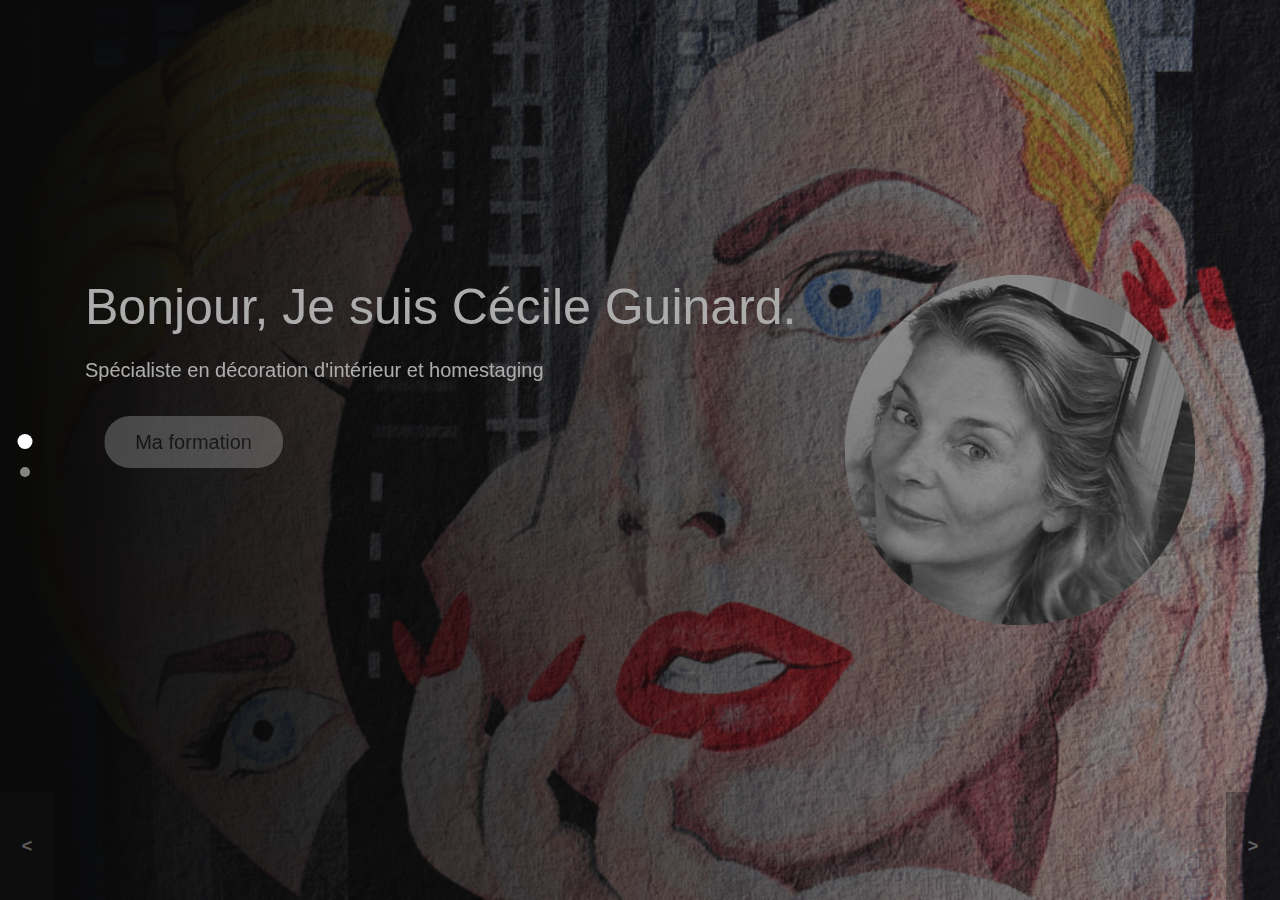
<file: index-photographer.html>
<!DOCTYPE html>
<html lang="en">

<head>
    <meta charset="UTF-8">
    <meta name="description" content="">
    <meta http-equiv="X-UA-Compatible" content="IE=edge">
    <meta name="viewport" content="width=device-width, initial-scale=1, shrink-to-fit=no">
    <!-- The above 4 meta tags *must* come first in the head; any other head content must come *after* these tags -->

    <!-- Title  -->
    <title>Qui suis-je | Homeflat | Vendez et louez plus rapidement</title>

    <!-- Favicon  -->
    <link rel="shortcut icon" href="img/core-img/favicon.ico">

    <!-- ***** All CSS Files ***** -->

    <!-- Slidea Slider CSS -->
    <link href="assets/css/slidea/slidea.css" rel="stylesheet">
    <link href="assets/css/slidea/themes/default.css" rel="stylesheet">
    <link href="assets/css/slidea/ui/default.css" rel="stylesheet">

    <!-- Style CSS -->
    <link rel="stylesheet" href="css/core-style.css">
    <link rel="stylesheet" href="style.css">

    <!-- Responsive css -->
    <link rel="stylesheet" href="css/responsive.css">

    <!-- Switch Fonts via CSS Import system -->
    <link href="css/fonts/opensans.css" rel="stylesheet">

</head>

<body>
<!-- Preloader Start -->
<div id="preloader">
    <div class="classy-load"></div>
</div>

<section class="welcome_area fullscreen_photography_version" id="home">
    <div class="slidea" id="slidea">

        <!-- Slidea Slide -->
        <div class="slidea-slide slidea-slide-light">
            <div class="slidea-overlay slidea-overlay-to-left"></div>
            <div class="slidea-content slidea-content-center">
                <div class="slidea-content-container">
                    <div class="container">
                        <div class="row">
                            <div class="col-8 p-30">
                                <div class="s-obj default-title">
                                    <h2>Bonjour, Je suis Cécile Guinard.</h2>
                                </div>
                                <div class="s-obj default-description">
                                    <p>Spécialiste en décoration d'intérieur et homestaging</p>
                                </div>
                                <a class="slidea-btn btn btn-lg default-button s-obj" href="javascript:void(0);"
                                   data-slidea-href="#portfolio">Ma formation</a>
                            </div>
                            <div class="col-4">
                              <img src="img/tronche.png" alt="">
                            </div>
                        </div>
                    </div>
                </div>
            </div>
            <!-- Background Image -->
            <img class="slidea-background" src="img/carriere/image.png" alt="homestaging vendre immobilier rapidement">
        </div>

        <!-- Slidea Slide -->
        <div class="slidea-slide slidea-slide-light" id="portfolio">
            <div class="slidea-overlay slidea-overlay-to-right"></div>
            <div class="slidea-content slidea-content-center">
                <div class="slidea-content-container">
                    <div class="container">
                        <div class="row">
                            <div class="col-12 p-30">
                                <div class="margin-4x">
                                    <div id="persola">
                                        <div class="s-obj default-title">
                                            <h2>Mon parcours</h2>
                                        </div>
                                        <div class="s-obj default-description">
                                            <p>Une passion</p>
                                        </div>
                                    </div>
                                    <div class="row  text-right">
                                        <div class="col-12 col-lg-10 ml-lg-auto">
                                            <img class="slidea-portfolio-image s-obj" data-slidea-start="500"
                                                 data-slidea-href="#portfolio-1" src="img/carriere/carriere1.jpg"
                                                 alt="homestaging vendre immobilier rapidement">
                                            <img class="slidea-portfolio-image s-obj" data-slidea-start="750"
                                                 data-slidea-href="#portfolio-2" src="img/carriere/carriere2.jpg"
                                                 alt="homestaging vendre immobilier rapidement">
                                            <img class="slidea-portfolio-image s-obj" data-slidea-start="1000"
                                                 data-slidea-href="#portfolio-3" src="img/carriere/carriere3.jpg"
                                                 alt="homestaging vendre immobilier rapidement">
                                            <img class="slidea-portfolio-image s-obj" data-slidea-start="1250"
                                                 data-slidea-href="#portfolio-4" src="img/carriere/carriere4.jpg"
                                                 alt="homestaging vendre immobilier rapidement">
                                            <img class="slidea-portfolio-image s-obj" data-slidea-start="1500"
                                                 data-slidea-href="#portfolio-5" src="img/carriere/carriere5.jpg"
                                                 alt="homestaging vendre immobilier rapidement">
                                            <a id="posela" class="slidea-btn btn btn-lg default-button slidea-portfolio-image s-obj"
                                               style="border-radius: 50px;" href="index.html"
                                               data-slidea-href="#portfolio" data-slidea-start="1750">Accueil</a>
                                        </div>
                                    </div>
                                </div>
                            </div>
                        </div>
                    </div>
                </div>
            </div>
            <!-- Background Image -->
            <img class="slidea-background" src="img/carriere/fond2.jpg"
                 alt="homestaging vendre immobilier rapidement">
        </div>

        <!-- Slidea Slide -->
    </div>
</section>

<!-- ***** All jQuery Plugins ***** -->

<!-- jQuery (necessary for all JavaScript plugins) -->
<script src="js/jquery/jquery-2.2.4.min.js"></script>
<!-- Popper js -->
<script src="https://cdnjs.cloudflare.com/ajax/libs/popper.js/1.11.0/umd/popper.min.js"
        integrity="sha384-b/U6ypiBEHpOf/4+1nzFpr53nxSS+GLCkfwBdFNTxtclqqenISfwAzpKaMNFNmj4"
        crossorigin="anonymous"></script>
<!-- Bootstrap js -->
<script src="js/bootstrap.min.js"></script>
<!-- Slidea Slider JS -->
<script src="assets/js/gsap/tweenlite.js" type="text/javascript"></script>
<script src="assets/js/gsap/plugins/css.js" type="text/javascript"></script>
<script src="assets/js/gsap/easing/easepack.js" type="text/javascript"></script>
<script src="assets/js/animus/animus.js" type="text/javascript"></script>
<script src="assets/js/animus/presets/default.js" type="text/javascript"></script>
<script src="assets/js/hammer/hammer.js" type="text/javascript"></script>
<script src="assets/js/mousewheel/mousewheel.js" type="text/javascript"></script>
<script src="assets/js/vimeo/vimeo.js" type="text/javascript"></script>
<script src="assets/js/youtube/youtube.js" type="text/javascript"></script>
<script src="assets/js/slidea/slidea.js" type="text/javascript"></script>
<script src="js/plugins.js"></script>
<script src="js/active.js"></script>
<script src="assets/js/templates/fullscreen-photography-slider-active.js" type="text/javascript"></script>

</body>
<script>
    if (!isMobile()) {
        $('#persola').css('position', 'absolute');
        $('#persola').css('top', '40%');
    }
    else {
        $("#persola").removeUniqueId("#persola");
        $.xpath('//*[@id="portfolio"]/div[2]/div/div/div/div/div/div/div[2]').removeClass('text-right');
        $.xpath('//*[@id="portfolio"]/div[2]/div/div/div/div/div/div/div[2]/div').removeClass('ml-lg-auto');
        $.xpath('//*[@id="portfolio"]/div[2]/div/div/div/div/div/div/div[2]/div').removeClass('col-lg-12');
        $(".fullscreen_photography_version .slidea-portfolio-image").css('width:60%');
    }
</script>
</html>
</file>
<file: assets/css/slidea/slidea.css>
.slidea .slidea-control {
  display: block;
  position: absolute;
  top: 50%;
  z-index: 3;
}

.slidea .slidea-control.slidea-next {
  right: 0;
}

.slidea .slidea-control.slidea-next .slidea-control-text {
  float: right;
}

.slidea .slidea-control.slidea-next .slidea-control-thumbnail {
  -ms-filter: "progid:DXImageTransform@mixin Microsoft@mixin Alpha(Opacity=${iefactor})";
  filter: "alpha(opacity=(${iefactor}))";
  -moz-opacity: 0;
  -khtml-opacity: 0;
  opacity: 0;
  -webkit-transform: translateX(40px);
  transform: translateX(40px);
}

.slidea .slidea-control.slidea-next:hover .slidea-control-thumbnail {
  -ms-filter: "progid:DXImageTransform@mixin Microsoft@mixin Alpha(Opacity=${iefactor})";
  filter: "alpha(opacity=(${iefactor}))";
  -moz-opacity: 1;
  -khtml-opacity: 1;
  opacity: 1;
  -webkit-transform: translateX(-100%);
  transform: translateX(-100%);
}

.slidea .slidea-control.slidea-prev {
  left: 0;
}

.slidea .slidea-control.slidea-prev .slidea-control-text {
  float: left;
}

.slidea .slidea-control.slidea-prev .slidea-control-thumbnail {
  -ms-filter: "progid:DXImageTransform@mixin Microsoft@mixin Alpha(Opacity=${iefactor})";
  filter: "alpha(opacity=(${iefactor}))";
  -moz-opacity: 0;
  -khtml-opacity: 0;
  opacity: 0;
  -webkit-transform: translateX(-100%);
  transform: translateX(-100%);
}

.slidea .slidea-control.slidea-prev:hover .slidea-control-thumbnail {
  -ms-filter: "progid:DXImageTransform@mixin Microsoft@mixin Alpha(Opacity=${iefactor})";
  filter: "alpha(opacity=(${iefactor}))";
  -moz-opacity: 1;
  -khtml-opacity: 1;
  opacity: 1;
  -webkit-transform: translateX(0px);
  transform: translateX(0px);
}

.slidea .slidea-control .slidea-control-inner {
  display: block;
  position: relative;
  padding: 0;
  margin: 0;
  width: 100%;
  height: 100%;
}

.slidea .slidea-control .slidea-control-inner .slidea-control-text {
  -webkit-transition: all 0.5s ease;
  transition: all 0.5s ease;
  display: block;
  position: relative;
  font-weight: bold;
  line-height: 80px;
  text-align: center;
  width: 40px;
  height: 80px;
  z-index: 5;
}

.slidea .slidea-control .slidea-control-inner .slidea-control-text:hover {
  text-decoration: none;
}

.slidea .slidea-control .slidea-control-inner .slidea-control-thumbnail {
  -webkit-transition: all 0.5s ease;
  transition: all 0.5s ease;
  display: block;
  position: absolute;
  height: 100%;
}

.slidea .slidea-control .slidea-control-inner .slidea-control-thumbnail .slidea-control-image {
  display: block;
  width: auto;
  height: 100%;
}

.slidea-loaded {
  overflow: visible;
}

.slidea-loader-wrapper {
  display: block;
  position: absolute;
  top: 0;
  left: 0;
  width: 100%;
  height: 100%;
  z-index: 999;
}

.slidea-loader-wrapper .slidea-loader-text {
  display: block;
  position: absolute;
  top: 50%;
  margin-top: 20px;
  text-align: center;
  width: 100%;
}

.slidea-loader-wrapper .slidea-loader-text .slidea-loader-title {
  margin-bottom: 0;
}

.slidea-loader-wrapper .slidea-loader-text .slidea-loader-subtitle {
  margin-bottom: 0;
}

.slidea-loader-wrapper .slidea-loader {
  display: block;
  position: absolute;
  top: 50%;
  left: 50%;
  z-index: 9999;
}

.slidea-loader-wrapper .slidea-loader .slidea-loader-inner {
  position: relative;
  width: 100%;
  height: 100%;
}

.slidea-loader-wrapper .slidea-loader .slidea-loader-inner .slidea-loader-tile {
  display: block;
  position: relative;
  padding: 0;
  margin: 0;
  float: left;
  width: 20%;
}

.slidea .slidea-progress {
  display: block;
  position: absolute;
  left: 0;
  padding: 0;
  margin: 0;
  width: 100%;
  height: 10px;
  z-index: 3;
}

.slidea .slidea-progress.slidea-progress-top {
  top: 0;
}

.slidea .slidea-progress.slidea-progress-bottom {
  bottom: 0;
}

.slidea .slidea-progress .slidea-progress-bar {
  display: block;
  position: absolute;
  top: 0;
  left: 0;
  width: 0px;
  height: 10px;
}

.slidea-pagination {
  display: block;
  text-align: center;
  width: 100%;
  height: auto;
  z-index: 3;
}

.slidea-pagination.slidea-pagination-top, .slidea-pagination.slidea-pagination-bottom {
  position: absolute;
  height: 20px;
  margin: 5px 0;
}

.slidea-pagination.slidea-pagination-top {
  top: 1.5rem;
}

.slidea-pagination.slidea-pagination-top .slidea-pagination-item span {
  top: 20px;
  -webkit-transform: rotateZ(30deg);
          transform: rotateZ(30deg);
}

.slidea-pagination.slidea-pagination-bottom {
  bottom: 1.5rem;
}

.slidea-pagination.slidea-pagination-bottom .slidea-pagination-item span {
  top: -20px;
  -webkit-transform: rotateZ(-30deg);
          transform: rotateZ(-30deg);
}

.slidea-pagination.slidea-pagination-left, .slidea-pagination.slidea-pagination-right {
  position: absolute;
  width: 10px;
}

.slidea-pagination.slidea-pagination-left {
  top: 50%;
  left: 1.5rem;
  -webkit-transform: translateY(-50%);
          transform: translateY(-50%);
}

.slidea-pagination.slidea-pagination-left .slidea-pagination-item span {
  left: 20px;
}

.slidea-pagination.slidea-pagination-right {
  top: 50%;
  right: 2.5rem;
  -webkit-transform: translateY(-50%);
          transform: translateY(-50%);
}

.slidea-pagination.slidea-pagination-right .slidea-pagination-item span {
  right: 20px;
}

.slidea-pagination.slidea-pagination-before, .slidea-pagination.slidea-pagination-after {
  display: block;
  position: relative;
  margin: 25px auto;
}

.slidea-pagination .slidea-pagination-item {
  position: relative;
  margin: 10px;
  display: inline-block;
  cursor: pointer;
  -webkit-transition: all 0.5s ease;
  transition: all 0.5s ease;
}

.slidea-pagination .slidea-pagination-item span {
  position: absolute;
  white-space: nowrap;
  top: 0;
}

.slidea-pagination .slidea-pagination-item::before {
  content: "";
  -webkit-transition: all 0.5s ease;
  transition: all 0.5s ease;
  border-radius: 100%;
  background-clip: padding-box;
  display: inline-block;
  position: relative;
  background: rgba(255, 255, 255, 0.5);
  width: 10px;
  height: 10px;
  z-index: 999;
}

.slidea-pagination .slidea-pagination-item::before.active {
  -webkit-transform: scale(1.5);
  transform: scale(1.5);
  background: white;
}

.slidea-thumbnails {
  position: relative;
  display: block;
  overflow: hidden;
}

.slidea-thumbnails.horizontal {
  width: 100%;
  height: auto;
}

.slidea-thumbnails.horizontal .slidea-thumbnail {
  width: 100%;
  height: auto;
}

.slidea-thumbnails.vertical {
  width: 100%;
  height: 100%;
}

.slidea-thumbnails.vertical .slidea-thumbnail-wrapper {
  display: block;
  position: relative;
}

.slidea-thumbnails.vertical .slidea-thumbnail {
  width: auto;
  height: 100%;
}

.slidea-thumbnails-inner {
  position: relative;
  display: block;
  padding: 0;
  margin: 0;
  text-align: center;
}

.slidea-thumbnails-inner.animating {
  -webkit-transition: -webkit-transform 0.5s ease;
          transition: transform 0.5s ease;
}

.slidea-thumbnails-inner .slidea-thumbnail-wrapper {
  height: auto;
  position: relative;
  display: inline-block;
  cursor: pointer;
}

.slidea-thumbnails-inner .slidea-thumbnail-wrapper .slidea-thumbnail {
  position: relative;
  margin: 0;
  padding: 0;
  display: block;
}

.slidea-with-thumbnails {
  position: relative;
  display: block;
  width: 100%;
}

.slidea-with-thumbnails .slidea-with-thumbnails-container,
.slidea-with-thumbnails .slidea-thumbnails-container {
  position: relative;
  display: block;
  box-sizing: border-box;
}

.slidea-with-thumbnails .slidea-thumbnails-container {
  overflow: hidden;
}

.slidea-with-thumbnails.left .slidea-thumbnails-container {
  left: 0;
}

.slidea-with-thumbnails.right .slidea-thumbnails-container {
  right: 0;
}

.slidea-with-thumbnails.left .slidea-thumbnails-container, .slidea-with-thumbnails.right .slidea-thumbnails-container {
  height: 100%;
  position: absolute;
  z-index: 100;
  top: 0;
}

.slidea-with-thumbnails.top .slidea-thumbnails-container, .slidea-with-thumbnails.bottom .slidea-thumbnails-container {
  height: auto;
  width: 100%;
  position: relative;
}

.slidea {
  display: block;
  position: relative;
  padding: 0;
  margin: 0;
  width: 100%;
  height: 700px;
  overflow: hidden;
  -webkit-transform-style: preserve-3d;
          transform-style: preserve-3d;
}

.slidea:after {
  content: "";
  display: table;
  clear: both;
}

.slidea .slidea-canvas {
  display: block;
  position: absolute;
  top: 0;
  left: 0;
  width: 100%;
  height: 100%;
}

.slidea .slidea-background-wrapper {
  display: block;
  position: absolute;
  top: 0;
  left: 0;
  width: 100%;
  height: 100%;
}

.slidea .slidea-background {
  display: block;
  position: absolute;
  top: 0;
  left: 0;
  padding: 0;
  margin: 0;
  width: 100%;
  height: 100%;
}

.slidea .slidea-content-wrapper {
  display: block;
  width: 100%;
  height: 100%;
  top: 0;
  left: 0;
  position: absolute;
  z-index: 999;
  overflow: auto;
}

.slidea .slidea-content {
  position: absolute;
  left: 0;
  top: 0;
  width: 100%;
  height: 100%;
  display: table;
}

.slidea .slidea-content.slidea-content-center > .slidea-content-container {
  display: table-cell;
  vertical-align: middle;
}

.slidea .slidea-content.slidea-content-top > .slidea-content-container {
  display: table-cell;
  vertical-align: top;
}

.slidea .slidea-content.slidea-content-bottom > .slidea-content-container {
  display: table-cell;
  vertical-align: bottom;
}

.slidea .slidea-inner {
  -webkit-perspective: 1000px;
  -ms-perspective: 1000px;
  -o-perspective: 1000px;
  perspective: 1000px;
  display: block;
  position: absolute;
  top: 0;
  left: 0;
  width: 100%;
  height: 100%;
}

.slidea .slidea-layer-wrapper {
  display: block;
  position: absolute;
  width: 100%;
  height: auto;
}

.slidea .slidea-layer-wrapper .slidea-layer {
  display: block;
  position: relative;
  width: 100%;
  height: auto;
  box-sizing: border-box;
}

.slidea .slidea-layer-wrapper .slidea-layer.slidea-video-layer {
  height: 100%;
}

.slidea .slidea-layer-wrapper img.slidea-layer {
  height: 100%;
}

.slidea.slidea-loaded {
  overflow: visible;
}

.slidea .slidea-loader-wrapper {
  display: block;
  position: absolute;
  top: 0;
  left: 0;
  width: 100%;
  height: 100%;
  z-index: 999;
}

.slidea .slidea-loader-wrapper .slidea-loader-text {
  display: block;
  position: absolute;
  top: 50%;
  margin-top: 20px;
  text-align: center;
  width: 100%;
}

.slidea .slidea-loader-wrapper .slidea-loader-text .slidea-loader-title {
  margin-bottom: 0;
}

.slidea .slidea-loader-wrapper .slidea-loader-text .slidea-loader-subtitle {
  margin-bottom: 0;
}

.slidea .slidea-loader-wrapper .slidea-loader {
  display: block;
  position: absolute;
  top: 50%;
  left: 50%;
  z-index: 9999;
}

.slidea .slidea-loader-wrapper .slidea-loader .slidea-loader-inner {
  position: relative;
  width: 100%;
  height: 100%;
}

.slidea .slidea-loader-wrapper .slidea-loader .slidea-loader-inner .slidea-loader-tile {
  display: block;
  position: relative;
  padding: 0;
  margin: 0;
  float: left;
  width: 20%;
}

.slidea .slidea-object {
  opacity: 0;
}

.slidea .slidea-object.object-absolute {
  position: absolute;
  width: 100%;
}

.slidea *[data-slidea-href] {
  cursor: pointer;
}

.slidea .slidea-overlay {
  position: absolute;
  left: 0;
  top: 0;
  width: 100%;
  height: 100%;
  display: block;
  z-index: 4;
  background: rgba(0, 0, 0, 0.5);
}

.slidea .slidea-overlay.slidea-overlay-to-top {
  background: -webkit-linear-gradient(bottom, transparent, black);
  background: linear-gradient(to top, transparent, black);
}

.slidea .slidea-overlay.slidea-overlay-to-bottom {
  background: -webkit-linear-gradient(top, transparent, black);
  background: linear-gradient(to bottom, transparent, black);
}

.slidea .slidea-overlay.slidea-overlay-to-left {
  background: -webkit-linear-gradient(right, transparent, black);
  background: linear-gradient(to left, transparent, black);
}

.slidea .slidea-overlay.slidea-overlay-to-right {
  background: -webkit-linear-gradient(left, transparent, black);
  background: linear-gradient(to right, transparent, black);
}

.slidea .slidea-overlay.slidea-overlay-to-top-left {
  background: -webkit-linear-gradient(bottom right, transparent, black);
  background: linear-gradient(to top left, transparent, black);
}

.slidea .slidea-overlay.slidea-overlay-to-top-right {
  background: -webkit-linear-gradient(bottom left, transparent, black);
  background: linear-gradient(to top right, transparent, black);
}

.slidea .slidea-overlay.slidea-overlay-to-bottom-left {
  background: -webkit-linear-gradient(top right, transparent, black);
  background: linear-gradient(to bottom left, transparent, black);
}

.slidea .slidea-overlay.slidea-overlay-to-bottom-right {
  background: -webkit-linear-gradient(top left, transparent, black);
  background: linear-gradient(to bottom right, transparent, black);
}

.slidea .slidea-slide {
  position: absolute;
  top: 0;
  left: 0;
  padding: 0;
  margin: 0;
  width: 100%;
  height: 100%;
  -webkit-transform: translate3d(0, 0, 0);
          transform: translate3d(0, 0, 0);
  -webkit-perspective: 300;
          perspective: 300;
  opacity: 0;
  -webkit-backface-visibility: hidden;
          backface-visibility: hidden;
}

.slidea .slidea-slide.active {
  display: block;
  z-index: 2;
}

.slidea .slidea-slide.previous {
  display: block;
  z-index: 1;
}

.slidea.slidea-dragging {
  cursor: -webkit-grabbing;
  cursor: move;
}

.slidea iframe {
  border: none;
}

.slidea .slidea-video-background {
  display: block;
  position: absolute;
  top: 0;
  left: 0;
  opacity: 0;
  background: black;
  width: 100%;
  height: 100%;
  z-index: 3;
}

.slidea .slidea-video {
  width: 100% !important;
  height: 100% !important;
}

.slidea .slidea-video-cover {
  display: block;
  position: absolute;
  cursor: pointer;
  width: 100%;
  height: 100%;
}

.slidea .slidea-wrapper {
  display: block;
  position: relative;
  width: 100%;
  height: auto;
  overflow: hidden;
}

.slidea .slidea-wrapper:after {
  content: "";
  display: table;
  clear: both;
}

.slidea.slidea-content-layout {
  width: 100%;
  height: auto;
  background: transparent !important;
}

.slidea.slidea-content-layout .slidea-loader-wrapper {
  background: transparent !important;
}

.slidea.slidea-content-layout .slidea-inner {
  overflow: hidden !important;
}

.slidea.slidea-content-layout .slidea-content {
  display: block !important;
  position: relative !important;
  width: 100% !important;
  height: auto !important;
  box-sizing: border-box !important;
}

.slidea.slidea-content-layout .slidea-content-container {
  width: 100% !important;
  display: inline-block !important;
}

.slidea.slidea-content-layout .slidea-content-wrapper {
  overflow: visible !important;
}

.slidea.slidea-default-layout {
  width: 100%;
  height: auto;
}

.slidea.slidea-fluid-layout {
  width: 100%;
  height: 100%;
  display: block;
}

/*# sourceMappingURL=../../maps/slidea/slidea.css.map */
</file>
<file: assets/css/slidea/themes/default.css>
.btn {
  -webkit-transition: background 0.3s ease;
          transition: background 0.3s ease;
}

.full-width {
  width: 100% !important;
  box-sizing: border-box;
}

img.full-width {
  height: auto;
}

.max-full-width {
  max-width: 100% !important;
  box-sizing: border-box;
}

.full-height {
  height: 100% !important;
  box-sizing: border-box;
}

img.full-height {
  width: auto;
}

.max-full-height {
  max-height: 100% !important;
  box-sizing: border-box;
}

.clearfix:after {
  content: "";
  display: table;
  clear: both;
}

.margin-reset {
  margin: 0 !important;
}

.padding-reset {
  padding: 0 !important;
}

.slidea {
  background: #1a1a1a;
}

.slidea.slidea-inverse {
  background: #1a1a1a;
}

.slidea.slidea-inverse .slidea-loader-wrapper {
  background: #1a1a1a;
}

.slidea.slidea-inverse .slidea-loader-wrapper .slidea-loader-inner {
  border: 1px solid black !important;
  box-shadow: 0 0 25px 0 rgba(0, 0, 0, 0.75);
}

.slidea.slidea-inverse .slidea-loader-wrapper .slidea-loader-inner .slidea-loader-text .slidea-loader-title {
  color: #f2f2f2;
}

.slidea.slidea-inverse .slidea-loader-wrapper .slidea-loader-inner .slidea-loader-text .slidea-loader-subtitle {
  color: #bfbfbf;
}

.slidea .slidea-wrapper {
  height: 600px;
}

@media screen and (max-width: 767px) {
  .slidea .slidea-wrapper {
    height: 300px;
  }
}

@media screen and (max-width: 979px) {
  .slidea .slidea-wrapper {
    height: 360px;
  }
}

@media screen and (max-width: 1200px) {
  .slidea .slidea-wrapper {
    height: 450px;
  }
}

.slidea .slidea-loader-wrapper {
  background: #f2f2f2;
}

.slidea .slidea-loader-wrapper .slidea-loader-text .slidea-loader-title {
  color: #111;
}

.slidea .slidea-loader-wrapper .slidea-loader-text .slidea-loader-subtitle {
  color: #333;
}

.slidea .slidea-loader-wrapper .slidea-loader {
  margin-top: -80px;
  margin-left: -40px;
  width: 80px;
  height: 80px;
}

.slidea .slidea-loader-wrapper .slidea-loader .slidea-loader-inner {
  border: 1px solid #ffffff;
  border-radius: 4px;
  overflow: hidden;
}

.slidea .slidea-loader-wrapper .slidea-loader .slidea-loader-inner .slidea-loader-tile {
  height: 80px;
}

.slidea .slidea-loader-wrapper .slidea-loader .slidea-loader-inner .slidea-loader-tile:nth-child(1) {
  -webkit-animation: loader-tile1 1.5s linear infinite;
  animation: loader-tile1 1.5s linear infinite;
  background: #3E2D54;
}

.slidea .slidea-loader-wrapper .slidea-loader .slidea-loader-inner .slidea-loader-tile:nth-child(2) {
  -webkit-animation: loader-tile2 1.5s linear infinite;
  animation: loader-tile2 1.5s linear infinite;
  background: #40587B;
}

.slidea .slidea-loader-wrapper .slidea-loader .slidea-loader-inner .slidea-loader-tile:nth-child(3) {
  -webkit-animation: loader-tile3 1.5s linear infinite;
  animation: loader-tile3 1.5s linear infinite;
  background: #4D90A3;
}

.slidea .slidea-loader-wrapper .slidea-loader .slidea-loader-inner .slidea-loader-tile:nth-child(4) {
  -webkit-animation: loader-tile4 1.5s linear infinite;
  animation: loader-tile4 1.5s linear infinite;
  background: #7CB694;
}

.slidea .slidea-loader-wrapper .slidea-loader .slidea-loader-inner .slidea-loader-tile:nth-child(5) {
  -webkit-animation: loader-tile5 1.5s linear infinite;
  animation: loader-tile5 1.5s linear infinite;
  background: #DCD280;
}

.slidea .slidea-progress {
  height: 5px;
}

.slidea .slidea-progress .slidea-progress-bar {
  height: 5px;
}

.slidea .slidea-progress.slidea-progress-light {
  background: rgba(255, 255, 255, 0.25);
}

.slidea .slidea-progress.slidea-progress-light .slidea-progress-bar {
  background: rgba(255, 255, 255, 0.5);
}

.slidea .slidea-progress.slidea-progress-dark {
  background: rgba(0, 0, 0, 0.25);
}

.slidea .slidea-progress.slidea-progress-dark .slidea-progress-bar {
  background: rgba(0, 0, 0, 0.5);
}

.slidea:hover .slidea-control {
  -ms-filter: "progid:DXImageTransform@mixin Microsoft@mixin Alpha(Opacity=${iefactor})";
  filter: "alpha(opacity=(${iefactor}))";
  -moz-opacity: 1;
  -khtml-opacity: 1;
  opacity: 1;
}

.slidea .slidea-control {
  -ms-filter: "progid:DXImageTransform@mixin Microsoft@mixin Alpha(Opacity=${iefactor})";
  filter: "alpha(opacity=(${iefactor}))";
  -moz-opacity: 0;
  -khtml-opacity: 0;
  opacity: 0;
  -webkit-transition: all 0.5s ease-out;
  transition: all 0.5s ease-out;
  margin-top: -54px;
  width: 54px;
  height: 108px;
}

.slidea .slidea-control .slidea-control-inner .slidea-control-text {
  -ms-filter: "progid:DXImageTransform@mixin Microsoft@mixin Alpha(Opacity=${iefactor})";
  filter: "alpha(opacity=(${iefactor}))";
  -moz-opacity: 0.33;
  -khtml-opacity: 0.33;
  opacity: 0.33;
  font-size: 18px;
  line-height: 108px;
  width: 54px;
  height: 108px;
}

.slidea .slidea-control:hover .slidea-control-inner .slidea-control-text {
  -ms-filter: "progid:DXImageTransform@mixin Microsoft@mixin Alpha(Opacity=${iefactor})";
  filter: "alpha(opacity=(${iefactor}))";
  -moz-opacity: 1;
  -khtml-opacity: 1;
  opacity: 1;
}

.slidea .slidea-control.slidea-prev:hover .slidea-control-inner .slidea-control-thumbnail {
  -webkit-transform: translate3d(54px, 0, 0);
  transform: translate3d(54px, 0, 0);
}

.slidea .slidea-control.slidea-controls-light .slidea-control-inner .slidea-control-text {
  background: #fff;
  color: #181619;
}

.slidea .slidea-control.slidea-controls-light:hover .slidea-control-inner .slidea-control-text {
  background: #fff;
  color: #181619;
}

.slidea .slidea-control.slidea-controls-dark .slidea-control-inner .slidea-control-text {
  background: #181619;
  color: #fff;
}

.slidea .slidea-control.slidea-controls-dark:hover .slidea-control-inner .slidea-control-text {
  background: #181619;
  color: #fff;
}

.slidea .slidea-control.slidea-controls-alternate .slidea-control-inner .slidea-control-text {
  background: #181619;
  color: #fff;
}

.slidea .slidea-control.slidea-controls-alternate:hover .slidea-control-inner .slidea-control-text {
  background: #fff;
  color: #181619;
}

.slidea .slidea-scroller-wrapper {
  position: absolute;
  bottom: 25px;
  cursor: pointer;
  z-index: 4;
}

.slidea .slidea-scroller-wrapper.slidea-scroller-left {
  left: 25px;
}

.slidea .slidea-scroller-wrapper.slidea-scroller-center {
  left: 50%;
  margin-left: -13px;
}

.slidea .slidea-scroller-wrapper.slidea-scroller-right {
  right: 25px;
}

.slidea .slidea-scroller-1 {
  -webkit-transition: all 0.5s ease;
  transition: all 0.5s ease;
  display: block;
  width: 26px;
  height: 50px;
}

.slidea .slidea-scroller-1:hover {
  -webkit-transform: scale(1.5) translate3d(0, -5px, 0);
  transform: scale(1.5) translate3d(0, -5px, 0);
}

.slidea .slidea-scroller-1::after {
  -webkit-transform: rotate(-45deg);
  transform: rotate(-45deg);
  content: "";
  display: block;
  margin-top: 25px;
  margin-left: 5px;
  border-bottom: 2px solid #fff;
  border-left: 2px solid #fff;
  width: 15px;
  height: 15px;
}

.slidea .slidea-scroller-1::before {
  -webkit-animation: slideascroller1 1.5s linear infinite;
  animation: slideascroller1 1.5s linear infinite;
  content: "";
  display: block;
  background: #fff;
  margin-top: 5px;
  margin-left: 9px;
  border-radius: 100%;
  width: 8px;
  height: 8px;
}

.slidea .slidea-scroller-2 {
  display: block;
  background: transparent;
  border-width: 2px;
  border-color: #fff;
  border-style: solid;
  border-radius: 13px;
  width: 26px;
  height: 50px;
}

.slidea .slidea-scroller-2::before {
  -webkit-animation: slideascroller2 1.5s linear infinite;
  animation: slideascroller2 1.5s linear infinite;
  content: "";
  display: block;
  position: absolute;
  background: #fff;
  margin-top: 5px;
  margin-left: 7px;
  border-radius: 100%;
  width: 8px;
  height: 8px;
}

@-webkit-keyframes slideascroller1 {
  0% {
    -ms-filter: "progid:DXImageTransform@mixin Microsoft@mixin Alpha(Opacity=${iefactor})";
    filter: "alpha(opacity=(${iefactor}))";
    -moz-opacity: 0;
    -khtml-opacity: 0;
    opacity: 0;
    -webkit-transform: scale(0) translate3d(0, 0, 0);
    transform: scale(0) translate3d(0, 0, 0);
  }
  75% {
    -ms-filter: "progid:DXImageTransform@mixin Microsoft@mixin Alpha(Opacity=${iefactor})";
    filter: "alpha(opacity=(${iefactor}))";
    -moz-opacity: 1;
    -khtml-opacity: 1;
    opacity: 1;
  }
  100% {
    -ms-filter: "progid:DXImageTransform@mixin Microsoft@mixin Alpha(Opacity=${iefactor})";
    filter: "alpha(opacity=(${iefactor}))";
    -moz-opacity: 0;
    -khtml-opacity: 0;
    opacity: 0;
    -webkit-transform: scale(1) translate3d(0, 30px, 0);
    transform: scale(1) translate3d(0, 30px, 0);
  }
}

@keyframes slideascroller1 {
  0% {
    -ms-filter: "progid:DXImageTransform@mixin Microsoft@mixin Alpha(Opacity=${iefactor})";
    filter: "alpha(opacity=(${iefactor}))";
    -moz-opacity: 0;
    -khtml-opacity: 0;
    opacity: 0;
    -webkit-transform: scale(0) translate3d(0, 0, 0);
    transform: scale(0) translate3d(0, 0, 0);
  }
  75% {
    -ms-filter: "progid:DXImageTransform@mixin Microsoft@mixin Alpha(Opacity=${iefactor})";
    filter: "alpha(opacity=(${iefactor}))";
    -moz-opacity: 1;
    -khtml-opacity: 1;
    opacity: 1;
  }
  100% {
    -ms-filter: "progid:DXImageTransform@mixin Microsoft@mixin Alpha(Opacity=${iefactor})";
    filter: "alpha(opacity=(${iefactor}))";
    -moz-opacity: 0;
    -khtml-opacity: 0;
    opacity: 0;
    -webkit-transform: scale(1) translate3d(0, 30px, 0);
    transform: scale(1) translate3d(0, 30px, 0);
  }
}

@-webkit-keyframes slideascroller2 {
  0% {
    -ms-filter: "progid:DXImageTransform@mixin Microsoft@mixin Alpha(Opacity=${iefactor})";
    filter: "alpha(opacity=(${iefactor}))";
    -moz-opacity: 0;
    -khtml-opacity: 0;
    opacity: 0;
    -webkit-transform: scale(0) translate3d(0, 0, 0);
    transform: scale(0) translate3d(0, 0, 0);
  }
  75% {
    -ms-filter: "progid:DXImageTransform@mixin Microsoft@mixin Alpha(Opacity=${iefactor})";
    filter: "alpha(opacity=(${iefactor}))";
    -moz-opacity: 1;
    -khtml-opacity: 1;
    opacity: 1;
  }
  100% {
    -ms-filter: "progid:DXImageTransform@mixin Microsoft@mixin Alpha(Opacity=${iefactor})";
    filter: "alpha(opacity=(${iefactor}))";
    -moz-opacity: 0;
    -khtml-opacity: 0;
    opacity: 0;
    -webkit-transform: scale(1) translate3d(0, 30px, 0);
    transform: scale(1) translate3d(0, 30px, 0);
  }
}

@keyframes slideascroller2 {
  0% {
    -ms-filter: "progid:DXImageTransform@mixin Microsoft@mixin Alpha(Opacity=${iefactor})";
    filter: "alpha(opacity=(${iefactor}))";
    -moz-opacity: 0;
    -khtml-opacity: 0;
    opacity: 0;
    -webkit-transform: scale(0) translate3d(0, 0, 0);
    transform: scale(0) translate3d(0, 0, 0);
  }
  75% {
    -ms-filter: "progid:DXImageTransform@mixin Microsoft@mixin Alpha(Opacity=${iefactor})";
    filter: "alpha(opacity=(${iefactor}))";
    -moz-opacity: 1;
    -khtml-opacity: 1;
    opacity: 1;
  }
  100% {
    -ms-filter: "progid:DXImageTransform@mixin Microsoft@mixin Alpha(Opacity=${iefactor})";
    filter: "alpha(opacity=(${iefactor}))";
    -moz-opacity: 0;
    -khtml-opacity: 0;
    opacity: 0;
    -webkit-transform: scale(1) translate3d(0, 30px, 0);
    transform: scale(1) translate3d(0, 30px, 0);
  }
}

@-webkit-keyframes loader-tile1 {
  0% {
    background: #3E2C53;
  }
  33.3333% {
    background: #AC2B61;
  }
  66.6666% {
    background: #F3E3B4;
  }
}

@keyframes loader-tile1 {
  0% {
    background: #3E2C53;
  }
  33.3333% {
    background: #AC2B61;
  }
  66.6666% {
    background: #F3E3B4;
  }
}

@-webkit-keyframes loader-tile2 {
  0% {
    background: #3F577A;
  }
  33.3333% {
    background: #E33D5F;
  }
  66.6666% {
    background: #BADCC8;
  }
}

@keyframes loader-tile2 {
  0% {
    background: #3F577A;
  }
  33.3333% {
    background: #E33D5F;
  }
  66.6666% {
    background: #BADCC8;
  }
}

@-webkit-keyframes loader-tile3 {
  0% {
    background: #4C8FA2;
  }
  33.3333% {
    background: #EF7C5E;
  }
  66.6666% {
    background: #7FC7BF;
  }
}

@keyframes loader-tile3 {
  0% {
    background: #4C8FA2;
  }
  33.3333% {
    background: #EF7C5E;
  }
  66.6666% {
    background: #7FC7BF;
  }
}

@-webkit-keyframes loader-tile4 {
  0% {
    background: #7BB594;
  }
  33.3333% {
    background: #F9C65F;
  }
  66.6666% {
    background: #EE7B73;
  }
}

@keyframes loader-tile4 {
  0% {
    background: #7BB594;
  }
  33.3333% {
    background: #F9C65F;
  }
  66.6666% {
    background: #EE7B73;
  }
}

@-webkit-keyframes loader-tile5 {
  0% {
    background: #DBD17F;
  }
  33.3333% {
    background: #F5EF9E;
  }
  66.6666% {
    background: #D4385F;
  }
}

@keyframes loader-tile5 {
  0% {
    background: #DBD17F;
  }
  33.3333% {
    background: #F5EF9E;
  }
  66.6666% {
    background: #D4385F;
  }
}

.slidea:hover .slidea-pagination.slidea-pagination-inside {
  -ms-filter: "progid:DXImageTransform@mixin Microsoft@mixin Alpha(Opacity=${iefactor})";
  filter: "alpha(opacity=(${iefactor}))";
  -moz-opacity: 1;
  -khtml-opacity: 1;
  opacity: 1;
}

.slidea-pagination {
  -webkit-transition: all 0.5s ease-out;
  transition: all 0.5s ease-out;
}

.slidea-pagination.slidea-pagination-inside {
  -ms-filter: "progid:DXImageTransform@mixin Microsoft@mixin Alpha(Opacity=${iefactor})";
  filter: "alpha(opacity=(${iefactor}))";
  -moz-opacity: 0;
  -khtml-opacity: 0;
  opacity: 0;
  height: 20px;
}

.slidea-pagination.slidea-pagination-outside {
  -ms-filter: "progid:DXImageTransform@mixin Microsoft@mixin Alpha(Opacity=${iefactor})";
  filter: "alpha(opacity=(${iefactor}))";
  -moz-opacity: 1;
  -khtml-opacity: 1;
  opacity: 1;
  margin: 50px auto;
}

.slidea-pagination.slidea-pagination-light {
  color: #fff;
}

.slidea-pagination.slidea-pagination-light .slidea-pagination-item::before {
  background: rgba(255, 255, 255, 0.5);
}

.slidea-pagination.slidea-pagination-light .slidea-pagination-item.active {
  -webkit-transform: scale(1.5);
  transform: scale(1.5);
}

.slidea-pagination.slidea-pagination-light .slidea-pagination-item.active::before {
  background: white;
}

.slidea-pagination.slidea-pagination-dark {
  color: #000;
}

.slidea-pagination.slidea-pagination-dark .slidea-pagination-item::before {
  background: rgba(0, 0, 0, 0.25);
}

.slidea-pagination.slidea-pagination-dark .slidea-pagination-item.active {
  -webkit-transform: scale(1.5);
  transform: scale(1.5);
}

.slidea-pagination.slidea-pagination-dark .slidea-pagination-item.active::before {
  background: rgba(0, 0, 0, 0.65);
}

.slidea-pagination .slidea-pagination-item {
  border-radius: 100%;
  background-clip: padding-box;
  margin: 10px;
  width: 10px;
  height: 10px;
}

.slidea-thumbnails {
  background: #000;
}

.slidea-thumbnails-inner {
  display: block;
  margin: 0;
}

.slidea-thumbnails-inner .slidea-thumbnail-wrapper .slidea-thumbnail {
  -ms-filter: "progid:DXImageTransform@mixin Microsoft@mixin Alpha(Opacity=${iefactor})";
  filter: "alpha(opacity=(${iefactor}))";
  -moz-opacity: 0.5;
  -khtml-opacity: 0.5;
  opacity: 0.5;
  -webkit-transition: all 0.3s ease-out;
  transition: all 0.3s ease-out;
}

.slidea-thumbnails-inner .slidea-thumbnail-wrapper:hover .slidea-thumbnail {
  -ms-filter: "progid:DXImageTransform@mixin Microsoft@mixin Alpha(Opacity=${iefactor})";
  filter: "alpha(opacity=(${iefactor}))";
  -moz-opacity: 1;
  -khtml-opacity: 1;
  opacity: 1;
}

.slidea-thumbnails-inner .slidea-thumbnail-wrapper.active .slidea-thumbnail {
  -ms-filter: "progid:DXImageTransform@mixin Microsoft@mixin Alpha(Opacity=${iefactor})";
  filter: "alpha(opacity=(${iefactor}))";
  -moz-opacity: 1;
  -khtml-opacity: 1;
  opacity: 1;
}

/*# sourceMappingURL=../../../maps/slidea/themes/default.css.map */
</file>
<file: assets/css/slidea/ui/default.css>
.btn {
  -webkit-transition: background 0.3s ease;
          transition: background 0.3s ease;
}

.full-width {
  width: 100% !important;
  box-sizing: border-box;
}

img.full-width {
  height: auto;
}

.max-full-width {
  max-width: 100% !important;
  box-sizing: border-box;
}

.full-height {
  height: 100% !important;
  box-sizing: border-box;
}

img.full-height {
  width: auto;
}

.max-full-height {
  max-height: 100% !important;
  box-sizing: border-box;
}

.clearfix:after {
  content: "";
  display: table;
  clear: both;
}

.margin-reset {
  margin: 0 !important;
}

.padding-reset {
  padding: 0 !important;
}

.aqua {
  -webkit-transition: background 0.3s ease;
          transition: background 0.3s ease;
  background: #7fdfff;
}

.hover-aqua:hover {
  background: #7fdfff;
}

.blue {
  -webkit-transition: background 0.3s ease;
          transition: background 0.3s ease;
  background: #0074d9;
}

.hover-blue:hover {
  background: #0074d9;
}

.navy {
  -webkit-transition: background 0.3s ease;
          transition: background 0.3s ease;
  background: #001f3f;
}

.hover-navy:hover {
  background: #001f3f;
}

.teal {
  -webkit-transition: background 0.3s ease;
          transition: background 0.3s ease;
  background: #39cccc;
}

.hover-teal:hover {
  background: #39cccc;
}

.green {
  -webkit-transition: background 0.3s ease;
          transition: background 0.3s ease;
  background: #2ecc40;
}

.hover-green:hover {
  background: #2ecc40;
}

.olive {
  -webkit-transition: background 0.3s ease;
          transition: background 0.3s ease;
  background: #3d9970;
}

.hover-olive:hover {
  background: #3d9970;
}

.lime {
  -webkit-transition: background 0.3s ease;
          transition: background 0.3s ease;
  background: #01ff70;
}

.hover-lime:hover {
  background: #01ff70;
}

.yellow {
  -webkit-transition: background 0.3s ease;
          transition: background 0.3s ease;
  background: #ffdc00;
}

.hover-yellow:hover {
  background: #ffdc00;
}

.orange {
  -webkit-transition: background 0.3s ease;
          transition: background 0.3s ease;
  background: #ff851b;
}

.hover-orange:hover {
  background: #ff851b;
}

.red {
  -webkit-transition: background 0.3s ease;
          transition: background 0.3s ease;
  background: #ff4136;
}

.hover-red:hover {
  background: #ff4136;
}

.fuchsia {
  -webkit-transition: background 0.3s ease;
          transition: background 0.3s ease;
  background: #f012be;
}

.hover-fuchsia:hover {
  background: #f012be;
}

.purple {
  -webkit-transition: background 0.3s ease;
          transition: background 0.3s ease;
  background: #b10dc9;
}

.hover-purple:hover {
  background: #b10dc9;
}

.maroon {
  -webkit-transition: background 0.3s ease;
          transition: background 0.3s ease;
  background: #85144b;
}

.hover-maroon:hover {
  background: #85144b;
}

.white {
  -webkit-transition: background 0.3s ease;
          transition: background 0.3s ease;
  background: #fff;
}

.hover-white:hover {
  background: #fff;
}

.silver {
  -webkit-transition: background 0.3s ease;
          transition: background 0.3s ease;
  background: #f2f2f2;
}

.hover-silver:hover {
  background: #f2f2f2;
}

.darksilver {
  -webkit-transition: background 0.3s ease;
          transition: background 0.3s ease;
  background: #e3e3e3;
}

.hover-darksilver:hover {
  background: #e3e3e3;
}

.gray {
  -webkit-transition: background 0.3s ease;
          transition: background 0.3s ease;
  background: #aaa;
}

.hover-gray:hover {
  background: #aaa;
}

.lightgray {
  -webkit-transition: background 0.3s ease;
          transition: background 0.3s ease;
  background: #ccc;
}

.hover-lightgray:hover {
  background: #ccc;
}

.concrete {
  -webkit-transition: background 0.3s ease;
          transition: background 0.3s ease;
  background: #333;
}

.hover-concrete:hover {
  background: #333;
}

.black {
  -webkit-transition: background 0.3s ease;
          transition: background 0.3s ease;
  background: #111;
}

.hover-black:hover {
  background: #111;
}

.primary {
  -webkit-transition: background 0.3s ease;
          transition: background 0.3s ease;
  background: #E32546;
}

.hover-primary:hover {
  background: #E32546;
}

.secondary {
  -webkit-transition: background 0.3s ease;
          transition: background 0.3s ease;
  background: #555;
}

.hover-secondary:hover {
  background: #555;
}

.ternary {
  -webkit-transition: background 0.3s ease;
          transition: background 0.3s ease;
  background: #333;
}

.hover-ternary:hover {
  background: #333;
}

.margin-1x {
  margin: 1rem;
}

.margin-vertical-1x {
  margin-top: 1rem;
  margin-bottom: 1rem;
}

.margin-top-1x {
  margin-top: 1rem;
}

.margin-bottom-1x {
  margin-bottom: 1rem;
}

.margin-horizontal-1x {
  margin-left: 1rem;
  margin-right: 1rem;
}

.margin-left-1x {
  margin-left: 1rem;
}

.margin-right-1x {
  margin-right: 1rem;
}

.padding-1x {
  padding: 1rem;
}

.padding-vertical-1x {
  padding-top: 1rem;
  padding-bottom: 1rem;
}

.padding-top-1x {
  padding-top: 1rem;
}

.padding-bottom-1x {
  padding-bottom: 1rem;
}

.padding-horizontal-1x {
  padding-left: 1rem;
  padding-right: 1rem;
}

.padding-left-1x {
  padding-left: 1rem;
}

.padding-right-1x {
  padding-right: 1rem;
}

.margin-2x {
  margin: 2rem;
}

.margin-vertical-2x {
  margin-top: 2rem;
  margin-bottom: 2rem;
}

.margin-top-2x {
  margin-top: 2rem;
}

.margin-bottom-2x {
  margin-bottom: 2rem;
}

.margin-horizontal-2x {
  margin-left: 2rem;
  margin-right: 2rem;
}

.margin-left-2x {
  margin-left: 2rem;
}

.margin-right-2x {
  margin-right: 2rem;
}

.padding-2x {
  padding: 2rem;
}

.padding-vertical-2x {
  padding-top: 2rem;
  padding-bottom: 2rem;
}

.padding-top-2x {
  padding-top: 2rem;
}

.padding-bottom-2x {
  padding-bottom: 2rem;
}

.padding-horizontal-2x {
  padding-left: 2rem;
  padding-right: 2rem;
}

.padding-left-2x {
  padding-left: 2rem;
}

.padding-right-2x {
  padding-right: 2rem;
}

.margin-3x {
  margin: 3rem;
}

.margin-vertical-3x {
  margin-top: 3rem;
  margin-bottom: 3rem;
}

.margin-top-3x {
  margin-top: 3rem;
}

.margin-bottom-3x {
  margin-bottom: 3rem;
}

.margin-horizontal-3x {
  margin-left: 3rem;
  margin-right: 3rem;
}

.margin-left-3x {
  margin-left: 3rem;
}

.margin-right-3x {
  margin-right: 3rem;
}

.padding-3x {
  padding: 3rem;
}

.padding-vertical-3x {
  padding-top: 3rem;
  padding-bottom: 3rem;
}

.padding-top-3x {
  padding-top: 3rem;
}

.padding-bottom-3x {
  padding-bottom: 3rem;
}

.padding-horizontal-3x {
  padding-left: 3rem;
  padding-right: 3rem;
}

.padding-left-3x {
  padding-left: 3rem;
}

.padding-right-3x {
  padding-right: 3rem;
}

.margin-4x {
  margin: 4rem;
}

.margin-vertical-4x {
  margin-top: 4rem;
  margin-bottom: 4rem;
}

.margin-top-4x {
  margin-top: 4rem;
}

.margin-bottom-4x {
  margin-bottom: 4rem;
}

.margin-horizontal-4x {
  margin-left: 4rem;
  margin-right: 4rem;
}

.margin-left-4x {
  margin-left: 4rem;
}

.margin-right-4x {
  margin-right: 4rem;
}

.padding-4x {
  padding: 4rem;
}

.padding-vertical-4x {
  padding-top: 4rem;
  padding-bottom: 4rem;
}

.padding-top-4x {
  padding-top: 4rem;
}

.padding-bottom-4x {
  padding-bottom: 4rem;
}

.padding-horizontal-4x {
  padding-left: 4rem;
  padding-right: 4rem;
}

.padding-left-4x {
  padding-left: 4rem;
}

.padding-right-4x {
  padding-right: 4rem;
}

.margin-5x {
  margin: 5rem;
}

.margin-vertical-5x {
  margin-top: 5rem;
  margin-bottom: 5rem;
}

.margin-top-5x {
  margin-top: 5rem;
}

.margin-bottom-5x {
  margin-bottom: 5rem;
}

.margin-horizontal-5x {
  margin-left: 5rem;
  margin-right: 5rem;
}

.margin-left-5x {
  margin-left: 5rem;
}

.margin-right-5x {
  margin-right: 5rem;
}

.padding-5x {
  padding: 5rem;
}

.padding-vertical-5x {
  padding-top: 5rem;
  padding-bottom: 5rem;
}

.padding-top-5x {
  padding-top: 5rem;
}

.padding-bottom-5x {
  padding-bottom: 5rem;
}

.padding-horizontal-5x {
  padding-left: 5rem;
  padding-right: 5rem;
}

.padding-left-5x {
  padding-left: 5rem;
}

.padding-right-5x {
  padding-right: 5rem;
}

.margin-6x {
  margin: 6rem;
}

.margin-vertical-6x {
  margin-top: 6rem;
  margin-bottom: 6rem;
}

.margin-top-6x {
  margin-top: 6rem;
}

.margin-bottom-6x {
  margin-bottom: 6rem;
}

.margin-horizontal-6x {
  margin-left: 6rem;
  margin-right: 6rem;
}

.margin-left-6x {
  margin-left: 6rem;
}

.margin-right-6x {
  margin-right: 6rem;
}

.padding-6x {
  padding: 6rem;
}

.padding-vertical-6x {
  padding-top: 6rem;
  padding-bottom: 6rem;
}

.padding-top-6x {
  padding-top: 6rem;
}

.padding-bottom-6x {
  padding-bottom: 6rem;
}

.padding-horizontal-6x {
  padding-left: 6rem;
  padding-right: 6rem;
}

.padding-left-6x {
  padding-left: 6rem;
}

.padding-right-6x {
  padding-right: 6rem;
}

.margin-7x {
  margin: 7rem;
}

.margin-vertical-7x {
  margin-top: 7rem;
  margin-bottom: 7rem;
}

.margin-top-7x {
  margin-top: 7rem;
}

.margin-bottom-7x {
  margin-bottom: 7rem;
}

.margin-horizontal-7x {
  margin-left: 7rem;
  margin-right: 7rem;
}

.margin-left-7x {
  margin-left: 7rem;
}

.margin-right-7x {
  margin-right: 7rem;
}

.padding-7x {
  padding: 7rem;
}

.padding-vertical-7x {
  padding-top: 7rem;
  padding-bottom: 7rem;
}

.padding-top-7x {
  padding-top: 7rem;
}

.padding-bottom-7x {
  padding-bottom: 7rem;
}

.padding-horizontal-7x {
  padding-left: 7rem;
  padding-right: 7rem;
}

.padding-left-7x {
  padding-left: 7rem;
}

.padding-right-7x {
  padding-right: 7rem;
}

.margin-8x {
  margin: 8rem;
}

.margin-vertical-8x {
  margin-top: 8rem;
  margin-bottom: 8rem;
}

.margin-top-8x {
  margin-top: 8rem;
}

.margin-bottom-8x {
  margin-bottom: 8rem;
}

.margin-horizontal-8x {
  margin-left: 8rem;
  margin-right: 8rem;
}

.margin-left-8x {
  margin-left: 8rem;
}

.margin-right-8x {
  margin-right: 8rem;
}

.padding-8x {
  padding: 8rem;
}

.padding-vertical-8x {
  padding-top: 8rem;
  padding-bottom: 8rem;
}

.padding-top-8x {
  padding-top: 8rem;
}

.padding-bottom-8x {
  padding-bottom: 8rem;
}

.padding-horizontal-8x {
  padding-left: 8rem;
  padding-right: 8rem;
}

.padding-left-8x {
  padding-left: 8rem;
}

.padding-right-8x {
  padding-right: 8rem;
}

.margin-9x {
  margin: 9rem;
}

.margin-vertical-9x {
  margin-top: 9rem;
  margin-bottom: 9rem;
}

.margin-top-9x {
  margin-top: 9rem;
}

.margin-bottom-9x {
  margin-bottom: 9rem;
}

.margin-horizontal-9x {
  margin-left: 9rem;
  margin-right: 9rem;
}

.margin-left-9x {
  margin-left: 9rem;
}

.margin-right-9x {
  margin-right: 9rem;
}

.padding-9x {
  padding: 9rem;
}

.padding-vertical-9x {
  padding-top: 9rem;
  padding-bottom: 9rem;
}

.padding-top-9x {
  padding-top: 9rem;
}

.padding-bottom-9x {
  padding-bottom: 9rem;
}

.padding-horizontal-9x {
  padding-left: 9rem;
  padding-right: 9rem;
}

.padding-left-9x {
  padding-left: 9rem;
}

.padding-right-9x {
  padding-right: 9rem;
}

.margin-10x {
  margin: 10rem;
}

.margin-vertical-10x {
  margin-top: 10rem;
  margin-bottom: 10rem;
}

.margin-top-10x {
  margin-top: 10rem;
}

.margin-bottom-10x {
  margin-bottom: 10rem;
}

.margin-horizontal-10x {
  margin-left: 10rem;
  margin-right: 10rem;
}

.margin-left-10x {
  margin-left: 10rem;
}

.margin-right-10x {
  margin-right: 10rem;
}

.padding-10x {
  padding: 10rem;
}

.padding-vertical-10x {
  padding-top: 10rem;
  padding-bottom: 10rem;
}

.padding-top-10x {
  padding-top: 10rem;
}

.padding-bottom-10x {
  padding-bottom: 10rem;
}

.padding-horizontal-10x {
  padding-left: 10rem;
  padding-right: 10rem;
}

.padding-left-10x {
  padding-left: 10rem;
}

.padding-right-10x {
  padding-right: 10rem;
}

.margin-reset {
  margin: 0 !important;
}

.margin-left-reset {
  margin-left: 0 !important;
}

.margin-right-reset {
  margin-right: 0 !important;
}

.margin-top-reset {
  margin-top: 0 !important;
}

.margin-bottom-reset {
  margin-bottom: 0 !important;
}

.padding-reset {
  padding: 0 !important;
}

.padding-left-reset {
  padding-left: 0 !important;
}

.padding-right-reset {
  padding-right: 0 !important;
}

.padding-top-reset {
  padding-top: 0 !important;
}

.padding-bottom-reset {
  padding-bottom: 0 !important;
}

.full-width {
  width: 100% !important;
  box-sizing: border-box;
}

img.full-width {
  height: auto;
}

.max-full-width {
  max-width: 100% !important;
  box-sizing: border-box;
}

.full-height {
  height: 100% !important;
  box-sizing: border-box;
}

img.full-height {
  width: auto;
}

.max-full-height {
  max-height: 100% !important;
  box-sizing: border-box;
}

.slidea-border-radius {
  border-radius: 4px;
}

.slidea-btn {
  -webkit-transition: background 0.3s ease;
          transition: background 0.3s ease;
  font-weight: 600;
  padding: 1rem 2rem;
  border-radius: 4px;
  cursor: pointer;
  display: inline-block;
  margin-top: 1rem;
}

.slidea-btn.slidea-btn-bordered {
  -webkit-transition: background 0.7s ease, color 0.7s ease;
          transition: background 0.7s ease, color 0.7s ease;
  border: 1px solid;
}

.slidea-btn:focus {
  outline: none !important;
}

.slidea-btn::-moz-focus-inner {
  border: 0;
}

.slidea-btn:hover, .slidea-btn:focus {
  text-decoration: none;
}

.slidea-btn-wide {
  padding: 1rem 2rem;
}

.slidea-btn.slidea-btn-aqua {
  background: #7fdfff;
  color: #000000;
}

.slidea-btn.slidea-btn-aqua:hover, .slidea-btn.slidea-btn-aqua:focus, .slidea-btn.slidea-btn-aqua:active {
  background: #66d9ff;
  color: #000000;
}

.slidea-btn.slidea-btn-aqua.slidea-btn-bordered {
  background: transparent;
  border-color: #7fdfff;
  color: #7fdfff;
}

.slidea-btn.slidea-btn-aqua.slidea-btn-bordered:hover, .slidea-btn.slidea-btn-aqua.slidea-btn-bordered:focus, .slidea-btn.slidea-btn-aqua.slidea-btn-bordered:active {
  background: #7fdfff !important;
  color: #000000 !important;
}

.slidea-btn.slidea-btn-blue {
  background: #0074d9;
  color: #ffffff;
}

.slidea-btn.slidea-btn-blue:hover, .slidea-btn.slidea-btn-blue:focus, .slidea-btn.slidea-btn-blue:active {
  background: #0066c0;
  color: #ffffff;
}

.slidea-btn.slidea-btn-blue.slidea-btn-bordered {
  background: transparent;
  border-color: #0074d9;
  color: #0074d9;
}

.slidea-btn.slidea-btn-blue.slidea-btn-bordered:hover, .slidea-btn.slidea-btn-blue.slidea-btn-bordered:focus, .slidea-btn.slidea-btn-blue.slidea-btn-bordered:active {
  background: #0074d9 !important;
  color: #ffffff !important;
}

.slidea-btn.slidea-btn-navy {
  background: #001f3f;
  color: #ffffff;
}

.slidea-btn.slidea-btn-navy:hover, .slidea-btn.slidea-btn-navy:focus, .slidea-btn.slidea-btn-navy:active {
  background: #001226;
  color: #ffffff;
}

.slidea-btn.slidea-btn-navy.slidea-btn-bordered {
  background: transparent;
  border-color: #001f3f;
  color: #001f3f;
}

.slidea-btn.slidea-btn-navy.slidea-btn-bordered:hover, .slidea-btn.slidea-btn-navy.slidea-btn-bordered:focus, .slidea-btn.slidea-btn-navy.slidea-btn-bordered:active {
  background: #001f3f !important;
  color: #ffffff !important;
}

.slidea-btn.slidea-btn-teal {
  background: #39cccc;
  color: #ffffff;
}

.slidea-btn.slidea-btn-teal:hover, .slidea-btn.slidea-btn-teal:focus, .slidea-btn.slidea-btn-teal:active {
  background: #30bbbb;
  color: #ffffff;
}

.slidea-btn.slidea-btn-teal.slidea-btn-bordered {
  background: transparent;
  border-color: #39cccc;
  color: #39cccc;
}

.slidea-btn.slidea-btn-teal.slidea-btn-bordered:hover, .slidea-btn.slidea-btn-teal.slidea-btn-bordered:focus, .slidea-btn.slidea-btn-teal.slidea-btn-bordered:active {
  background: #39cccc !important;
  color: #ffffff !important;
}

.slidea-btn.slidea-btn-green {
  background: #2ecc40;
  color: #ffffff;
}

.slidea-btn.slidea-btn-green:hover, .slidea-btn.slidea-btn-green:focus, .slidea-btn.slidea-btn-green:active {
  background: #29b739;
  color: #ffffff;
}

.slidea-btn.slidea-btn-green.slidea-btn-bordered {
  background: transparent;
  border-color: #2ecc40;
  color: #2ecc40;
}

.slidea-btn.slidea-btn-green.slidea-btn-bordered:hover, .slidea-btn.slidea-btn-green.slidea-btn-bordered:focus, .slidea-btn.slidea-btn-green.slidea-btn-bordered:active {
  background: #2ecc40 !important;
  color: #ffffff !important;
}

.slidea-btn.slidea-btn-olive {
  background: #3d9970;
  color: #ffffff;
}

.slidea-btn.slidea-btn-olive:hover, .slidea-btn.slidea-btn-olive:focus, .slidea-btn.slidea-btn-olive:active {
  background: #368763;
  color: #ffffff;
}

.slidea-btn.slidea-btn-olive.slidea-btn-bordered {
  background: transparent;
  border-color: #3d9970;
  color: #3d9970;
}

.slidea-btn.slidea-btn-olive.slidea-btn-bordered:hover, .slidea-btn.slidea-btn-olive.slidea-btn-bordered:focus, .slidea-btn.slidea-btn-olive.slidea-btn-bordered:active {
  background: #3d9970 !important;
  color: #ffffff !important;
}

.slidea-btn.slidea-btn-lime {
  background: #01ff70;
  color: #ffffff;
}

.slidea-btn.slidea-btn-lime:hover, .slidea-btn.slidea-btn-lime:focus, .slidea-btn.slidea-btn-lime:active {
  background: #00e765;
  color: #ffffff;
}

.slidea-btn.slidea-btn-lime.slidea-btn-bordered {
  background: transparent;
  border-color: #01ff70;
  color: #01ff70;
}

.slidea-btn.slidea-btn-lime.slidea-btn-bordered:hover, .slidea-btn.slidea-btn-lime.slidea-btn-bordered:focus, .slidea-btn.slidea-btn-lime.slidea-btn-bordered:active {
  background: #01ff70 !important;
  color: #ffffff !important;
}

.slidea-btn.slidea-btn-yellow {
  background: #ffdc00;
  color: #ffffff;
}

.slidea-btn.slidea-btn-yellow:hover, .slidea-btn.slidea-btn-yellow:focus, .slidea-btn.slidea-btn-yellow:active {
  background: #e6c600;
  color: #ffffff;
}

.slidea-btn.slidea-btn-yellow.slidea-btn-bordered {
  background: transparent;
  border-color: #ffdc00;
  color: #ffdc00;
}

.slidea-btn.slidea-btn-yellow.slidea-btn-bordered:hover, .slidea-btn.slidea-btn-yellow.slidea-btn-bordered:focus, .slidea-btn.slidea-btn-yellow.slidea-btn-bordered:active {
  background: #ffdc00 !important;
  color: #ffffff !important;
}

.slidea-btn.slidea-btn-orange {
  background: #ff851b;
  color: #ffffff;
}

.slidea-btn.slidea-btn-orange:hover, .slidea-btn.slidea-btn-orange:focus, .slidea-btn.slidea-btn-orange:active {
  background: #ff7702;
  color: #ffffff;
}

.slidea-btn.slidea-btn-orange.slidea-btn-bordered {
  background: transparent;
  border-color: #ff851b;
  color: #ff851b;
}

.slidea-btn.slidea-btn-orange.slidea-btn-bordered:hover, .slidea-btn.slidea-btn-orange.slidea-btn-bordered:focus, .slidea-btn.slidea-btn-orange.slidea-btn-bordered:active {
  background: #ff851b !important;
  color: #ffffff !important;
}

.slidea-btn.slidea-btn-red {
  background: #ff4136;
  color: #ffffff;
}

.slidea-btn.slidea-btn-red:hover, .slidea-btn.slidea-btn-red:focus, .slidea-btn.slidea-btn-red:active {
  background: #ff291d;
  color: #ffffff;
}

.slidea-btn.slidea-btn-red.slidea-btn-bordered {
  background: transparent;
  border-color: #ff4136;
  color: #ff4136;
}

.slidea-btn.slidea-btn-red.slidea-btn-bordered:hover, .slidea-btn.slidea-btn-red.slidea-btn-bordered:focus, .slidea-btn.slidea-btn-red.slidea-btn-bordered:active {
  background: #ff4136 !important;
  color: #ffffff !important;
}

.slidea-btn.slidea-btn-fuchsia {
  background: #f012be;
  color: #ffffff;
}

.slidea-btn.slidea-btn-fuchsia:hover, .slidea-btn.slidea-btn-fuchsia:focus, .slidea-btn.slidea-btn-fuchsia:active {
  background: #db0ead;
  color: #ffffff;
}

.slidea-btn.slidea-btn-fuchsia.slidea-btn-bordered {
  background: transparent;
  border-color: #f012be;
  color: #f012be;
}

.slidea-btn.slidea-btn-fuchsia.slidea-btn-bordered:hover, .slidea-btn.slidea-btn-fuchsia.slidea-btn-bordered:focus, .slidea-btn.slidea-btn-fuchsia.slidea-btn-bordered:active {
  background: #f012be !important;
  color: #ffffff !important;
}

.slidea-btn.slidea-btn-purple {
  background: #b10dc9;
  color: #ffffff;
}

.slidea-btn.slidea-btn-purple:hover, .slidea-btn.slidea-btn-purple:focus, .slidea-btn.slidea-btn-purple:active {
  background: #9c0bb1;
  color: #ffffff;
}

.slidea-btn.slidea-btn-purple.slidea-btn-bordered {
  background: transparent;
  border-color: #b10dc9;
  color: #b10dc9;
}

.slidea-btn.slidea-btn-purple.slidea-btn-bordered:hover, .slidea-btn.slidea-btn-purple.slidea-btn-bordered:focus, .slidea-btn.slidea-btn-purple.slidea-btn-bordered:active {
  background: #b10dc9 !important;
  color: #ffffff !important;
}

.slidea-btn.slidea-btn-maroon {
  background: #85144b;
  color: #ffffff;
}

.slidea-btn.slidea-btn-maroon:hover, .slidea-btn.slidea-btn-maroon:focus, .slidea-btn.slidea-btn-maroon:active {
  background: #6f113f;
  color: #ffffff;
}

.slidea-btn.slidea-btn-maroon.slidea-btn-bordered {
  background: transparent;
  border-color: #85144b;
  color: #85144b;
}

.slidea-btn.slidea-btn-maroon.slidea-btn-bordered:hover, .slidea-btn.slidea-btn-maroon.slidea-btn-bordered:focus, .slidea-btn.slidea-btn-maroon.slidea-btn-bordered:active {
  background: #85144b !important;
  color: #ffffff !important;
}

.slidea-btn.slidea-btn-white {
  background: #fff;
  color: #000000;
}

.slidea-btn.slidea-btn-white:hover, .slidea-btn.slidea-btn-white:focus, .slidea-btn.slidea-btn-white:active {
  background: #f2f2f2;
  color: #000000;
}

.slidea-btn.slidea-btn-white.slidea-btn-bordered {
  background: transparent;
  border-color: #fff;
  color: #fff;
}

.slidea-btn.slidea-btn-white.slidea-btn-bordered:hover, .slidea-btn.slidea-btn-white.slidea-btn-bordered:focus, .slidea-btn.slidea-btn-white.slidea-btn-bordered:active {
  background: #fff !important;
  color: #000000 !important;
}

.slidea-btn.slidea-btn-silver {
  background: #f2f2f2;
  color: #000000;
}

.slidea-btn.slidea-btn-silver:hover, .slidea-btn.slidea-btn-silver:focus, .slidea-btn.slidea-btn-silver:active {
  background: #e5e5e5;
  color: #000000;
}

.slidea-btn.slidea-btn-silver.slidea-btn-bordered {
  background: transparent;
  border-color: #f2f2f2;
  color: #f2f2f2;
}

.slidea-btn.slidea-btn-silver.slidea-btn-bordered:hover, .slidea-btn.slidea-btn-silver.slidea-btn-bordered:focus, .slidea-btn.slidea-btn-silver.slidea-btn-bordered:active {
  background: #f2f2f2 !important;
  color: #000000 !important;
}

.slidea-btn.slidea-btn-darksilver {
  background: #e3e3e3;
  color: #000000;
}

.slidea-btn.slidea-btn-darksilver:hover, .slidea-btn.slidea-btn-darksilver:focus, .slidea-btn.slidea-btn-darksilver:active {
  background: #d6d6d6;
  color: #000000;
}

.slidea-btn.slidea-btn-darksilver.slidea-btn-bordered {
  background: transparent;
  border-color: #e3e3e3;
  color: #e3e3e3;
}

.slidea-btn.slidea-btn-darksilver.slidea-btn-bordered:hover, .slidea-btn.slidea-btn-darksilver.slidea-btn-bordered:focus, .slidea-btn.slidea-btn-darksilver.slidea-btn-bordered:active {
  background: #e3e3e3 !important;
  color: #000000 !important;
}

.slidea-btn.slidea-btn-gray {
  background: #aaa;
  color: #ffffff;
}

.slidea-btn.slidea-btn-gray:hover, .slidea-btn.slidea-btn-gray:focus, .slidea-btn.slidea-btn-gray:active {
  background: #9d9d9d;
  color: #ffffff;
}

.slidea-btn.slidea-btn-gray.slidea-btn-bordered {
  background: transparent;
  border-color: #aaa;
  color: #aaa;
}

.slidea-btn.slidea-btn-gray.slidea-btn-bordered:hover, .slidea-btn.slidea-btn-gray.slidea-btn-bordered:focus, .slidea-btn.slidea-btn-gray.slidea-btn-bordered:active {
  background: #aaa !important;
  color: #ffffff !important;
}

.slidea-btn.slidea-btn-lightgray {
  background: #ccc;
  color: #000000;
}

.slidea-btn.slidea-btn-lightgray:hover, .slidea-btn.slidea-btn-lightgray:focus, .slidea-btn.slidea-btn-lightgray:active {
  background: #bfbfbf;
  color: #000000;
}

.slidea-btn.slidea-btn-lightgray.slidea-btn-bordered {
  background: transparent;
  border-color: #ccc;
  color: #ccc;
}

.slidea-btn.slidea-btn-lightgray.slidea-btn-bordered:hover, .slidea-btn.slidea-btn-lightgray.slidea-btn-bordered:focus, .slidea-btn.slidea-btn-lightgray.slidea-btn-bordered:active {
  background: #ccc !important;
  color: #000000 !important;
}

.slidea-btn.slidea-btn-concrete {
  background: #333;
  color: #ffffff;
}

.slidea-btn.slidea-btn-concrete:hover, .slidea-btn.slidea-btn-concrete:focus, .slidea-btn.slidea-btn-concrete:active {
  background: #262626;
  color: #ffffff;
}

.slidea-btn.slidea-btn-concrete.slidea-btn-bordered {
  background: transparent;
  border-color: #333;
  color: #333;
}

.slidea-btn.slidea-btn-concrete.slidea-btn-bordered:hover, .slidea-btn.slidea-btn-concrete.slidea-btn-bordered:focus, .slidea-btn.slidea-btn-concrete.slidea-btn-bordered:active {
  background: #333 !important;
  color: #ffffff !important;
}

.slidea-btn.slidea-btn-black {
  background: #111;
  color: #ffffff;
}

.slidea-btn.slidea-btn-black:hover, .slidea-btn.slidea-btn-black:focus, .slidea-btn.slidea-btn-black:active {
  background: #040404;
  color: #ffffff;
}

.slidea-btn.slidea-btn-black.slidea-btn-bordered {
  background: transparent;
  border-color: #111;
  color: #111;
}

.slidea-btn.slidea-btn-black.slidea-btn-bordered:hover, .slidea-btn.slidea-btn-black.slidea-btn-bordered:focus, .slidea-btn.slidea-btn-black.slidea-btn-bordered:active {
  background: #111 !important;
  color: #ffffff !important;
}

.slidea-btn.slidea-btn-primary {
  background: #E32546;
  color: #ffffff;
}

.slidea-btn.slidea-btn-primary:hover, .slidea-btn.slidea-btn-primary:focus, .slidea-btn.slidea-btn-primary:active {
  background: #d31b3b;
  color: #ffffff;
}

.slidea-btn.slidea-btn-primary.slidea-btn-bordered {
  background: transparent;
  border-color: #E32546;
  color: #E32546;
}

.slidea-btn.slidea-btn-primary.slidea-btn-bordered:hover, .slidea-btn.slidea-btn-primary.slidea-btn-bordered:focus, .slidea-btn.slidea-btn-primary.slidea-btn-bordered:active {
  background: #E32546 !important;
  color: #ffffff !important;
}

.slidea-btn.slidea-btn-secondary {
  background: #555;
  color: #ffffff;
}

.slidea-btn.slidea-btn-secondary:hover, .slidea-btn.slidea-btn-secondary:focus, .slidea-btn.slidea-btn-secondary:active {
  background: #484848;
  color: #ffffff;
}

.slidea-btn.slidea-btn-secondary.slidea-btn-bordered {
  background: transparent;
  border-color: #555;
  color: #555;
}

.slidea-btn.slidea-btn-secondary.slidea-btn-bordered:hover, .slidea-btn.slidea-btn-secondary.slidea-btn-bordered:focus, .slidea-btn.slidea-btn-secondary.slidea-btn-bordered:active {
  background: #555 !important;
  color: #ffffff !important;
}

.slidea-btn.slidea-btn-ternary {
  background: #333;
  color: #ffffff;
}

.slidea-btn.slidea-btn-ternary:hover, .slidea-btn.slidea-btn-ternary:focus, .slidea-btn.slidea-btn-ternary:active {
  background: #262626;
  color: #ffffff;
}

.slidea-btn.slidea-btn-ternary.slidea-btn-bordered {
  background: transparent;
  border-color: #333;
  color: #333;
}

.slidea-btn.slidea-btn-ternary.slidea-btn-bordered:hover, .slidea-btn.slidea-btn-ternary.slidea-btn-bordered:focus, .slidea-btn.slidea-btn-ternary.slidea-btn-bordered:active {
  background: #333 !important;
  color: #ffffff !important;
}

.slidea-btn-black-transparent {
  background: rgba(0, 0, 0, 0.45);
  color: #fff;
}

.slidea-btn-black-transparent:hover, .slidea-btn-black-transparent:focus, .slidea-btn-black-transparent:active {
  color: #fff;
  background: rgba(0, 0, 0, 0.55);
}

.text-aqua {
  color: #7fdfff;
}

.text-blue {
  color: #0074d9;
}

.text-navy {
  color: #001f3f;
}

.text-teal {
  color: #39cccc;
}

.text-green {
  color: #2ecc40;
}

.text-olive {
  color: #3d9970;
}

.text-lime {
  color: #01ff70;
}

.text-yellow {
  color: #ffdc00;
}

.text-orange {
  color: #ff851b;
}

.text-red {
  color: #ff4136;
}

.text-fuchsia {
  color: #f012be;
}

.text-purple {
  color: #b10dc9;
}

.text-maroon {
  color: #85144b;
}

.text-white {
  color: #fff;
}

.text-silver {
  color: #f2f2f2;
}

.text-darksilver {
  color: #e3e3e3;
}

.text-gray {
  color: #aaa;
}

.text-lightgray {
  color: #ccc;
}

.text-concrete {
  color: #333;
}

.text-black {
  color: #111;
}

.text-primary {
  color: #E32546;
}

.text-secondary {
  color: #555;
}

.text-ternary {
  color: #333;
}

.font-black {
  font-weight: 900;
}

.font-bold {
  font-weight: bold;
}

.font-normal {
  font-weight: normal;
}

.font-light {
  font-weight: 300;
}

.font-thin {
  font-weight: 100;
}

.font-italic {
  font-style: italic;
}

.text-center {
  text-align: center;
}

.text-left {
  text-align: left;
}

.text-right {
  text-align: right;
}

/* Inline lists */
ul.list-inline li {
  display: inline-block;
  margin-right: 0.5rem;
}

ul.list-inline li:last-child {
  margin-right: 0;
}

/* Selection color */
::-moz-selection {
  background: #333;
  color: #fff;
}
::selection {
  background: #333;
  color: #fff;
}

::-moz-selection {
  color: #fff;
  background: #333;
}

.slidea-title-xlg {
  font-size: 7rem;
}

.slidea-title-lg {
  font-size: 5rem;
}

.slidea-title {
  font-size: 3.5rem;
}

.slidea-description-xlg {
  margin-top: 1rem;
  font-size: 2rem;
}

.slidea-description-lg {
  margin-top: 1rem;
  font-size: 1.6rem;
}

.slidea-description {
  margin-top: 1rem;
  font-size: 1.2rem;
}

.slidea-square {
  border-width: 1px;
  border-style: solid;
  width: 210px;
  height: 210px;
  display: block;
  position: absolute;
  right: 130px;
  top: -20px;
  z-index: 0;
  -webkit-transition: all 0.7s ease;
          transition: all 0.7s ease;
}

.slidea .slidea-slide-light .slidea-title,
.slidea .slidea-slide-light .slidea-title-lg,
.slidea .slidea-slide-light .slidea-title-xlg {
  color: #fff;
}

.slidea .slidea-slide-light .slidea-description,
.slidea .slidea-slide-light .slidea-description-lg,
.slidea .slidea-slide-light .slidea-description-xlg {
  color: #f2f2f2;
}

.slidea .slidea-slide-light .slidea-square {
  border-color: #fff;
}

.slidea .slidea-slide-dark .slidea-title,
.slidea .slidea-slide-dark .slidea-title-lg,
.slidea .slidea-slide-dark .slidea-title-xlg {
  color: #333;
}

.slidea .slidea-slide-dark .slidea-description,
.slidea .slidea-slide-dark .slidea-description-lg,
.slidea .slidea-slide-dark .slidea-description-xlg {
  color: #333;
}

.slidea .slidea-slide-dark .slidea-square {
  border-color: #333;
}

/*# sourceMappingURL=../../../maps/slidea/ui/default.css.map */
</file>
<file: style.css>
* {
    margin: 0;
    padding: 0;
}

.floatleft {
    float: left
}

.floatright {
    float: right
}

.alignleft {
    float: left;
    margin-right: 15px;
}

.alignright {
    float: right;
    margin-left: 15px;
}

.aligncenter {
    display: block;
    margin: 0 auto 15px;
}
</file>
<file: css/responsive.css>
@media only screen and (min-width: 1200px) {
    nav.navbar.bootsnav ul.nav>li>a {
        padding: 34px 15px;
    }
    .hidden-lg {
        display: none !important;
    }
}

@media only screen and (min-width: 992px) and (max-width: 1199px) {
    .app_landing_version .total_subscriber_text>h3 {
        font-size: 20px
    }
    .default-title h2 {
        font-size: 50px
    }
    .about_us_thumb_2 {
        right: 15px;
    }
    .landing_one_version .mainmenu ul#nav li a {
        padding: 28px 5px;
    }
    .landing_one_version .about_single_part_area .about_text {
        width: 470px
    }
    .resume_version .about_me_img {
        left: 0;
        margin-bottom: 30px;
        position: relative;
        top: 0;
        width: 100%;
        z-index: 2
    }
    .resume_version .about_me_text {
        display: block;
        margin-left: 0;
        width: 100%
    }
    .spa_version .spa_cta_area {
        margin-left: -490px;
        width: 970px
    }
    .navbar-nav>li>a {
        padding: 34px 10px;
    }
    .navbar-right .dropdown-menu {
        width: 200px;
    }
    .hidden-md {
        display: none !important;
    }
    .agency_version .single_advisor_details_info>h4 {
        font-size: 18px;
    }
    .medical_version .medical_features_content {
        padding: 100px 50px 70px;
    }
}

@media only screen and (min-width: 768px) and (max-width: 991px) {
    .agency_cool_facts .cool_fact_text {
        width: 50%
    }
    .default-title h2 {
        font-size: 36px;
    }
    .agency_version .agency_about_img {
        display: block;
        float: none;
        width: 100%;
        height: 500px
    }
    .agency_version .about_us_text {
        margin: 15px;
        padding: 15px
    }
    .agency_version .our_speciality_area {
        float: none;
        width: 100%
    }
    .app_landing_version .total_subscriber_text>a {
        display: block;
        float: none;
        margin: 0 auto
    }
    .mainmenu ul#nav li a {
        padding: 28px 7px;
    }
    .single_choose_us:before {
        height: 100%;
        left: -55%;
        top: 0;
        -webkit-transform: skewX(-40deg);
        transform: skewX(-40deg);
        width: 140%
    }
    .single_choose_us:hover:before {
        width: 210%
    }
    .choose_us_overlay_text p {
        font-size: 14px
    }
    .modal-dialog {
        width: 600px !important
    }
    .education-version .about_us_thumb {
        margin-top: 30px
    }
    .education-version .why_choose_us_text {
        margin-top: 50px
    }
    .fitness_version .about_us_thumb {
        margin-top: 30px
    }
    .fitness_version .gallery_area_heading>h3 {
        font-size: 50px
    }
    .special_area_image {
        margin-top: 50px
    }
    .landing_one_version .mainmenu ul#nav li a {
        font-size: 12px;
        padding: 28px 0;
    }
    .landing_one_version .about_single_part_area .about_text {
        width: 375px
    }
    .gallery_info p,
    .gallery_info h5 {
        font-size: 14px
    }
    .minimalist_portfolio .message_title,
    .minimalist_portfolio .about_us_thumb {
        margin-top: 30px
    }
    .resume_version .about_me_img {
        left: 0;
        margin-bottom: 30px;
        position: relative;
        top: 0;
        width: 100%;
        z-index: 2
    }
    .resume_version .about_me_text {
        display: block;
        margin-left: 0;
        width: 100%
    }
    .spa_version .spa_cta_area {
        margin-left: -381px;
        width: 750px
    }
    .spa_section_heading h2 {
        font-size: 30px
    }
    .single_gallery_item {
        width: 50%
    }
    .resume_version .introduction_area {
        height: 50%;
        left: 0;
        top: 0;
        width: 100%
    }
    .resume_version .resume_single_part {
        height: 25%;
        width: 50%
    }
    .resume_version .profile_area {
        left: 0;
        top: 50%
    }
    .resume_version .skills_area {
        left: 50%;
        top: 50%
    }
    .resume_version .portfolio_area {
        top: 75%;
        left: 0
    }
    .resume_version .contact_area {
        top: 75%;
        left: 50%
    }
    .product_landing .about_product_thumb {
        margin-bottom: 50px
    }
    .product_landing .download_app {
        height: 500px;
        width: 100%
    }
    .product_landing .download_app_text {
        color: #fff;
        float: none;
        text-align: center;
        width: 100%
    }
    .product_landing.our_speciality_area .special_area_description,
    .product_landing.our_speciality_area .special_img {
        display: inline-block;
        float: none;
        height: 500px;
        text-align: center;
        width: 100%
    }
    .product_landing .special_text {
        padding-left: 0;
        width: 100%
    }
    .accordions.last {
        margin-top: 15px
    }
    .resume_version .single_gallery_item {
        width: 100%;
    }
    .gallery_menu.resume_portfolio_nav .portfolio-menu button {
        padding: 5px;
    }
    .business_startup_wc_text h2 {
        font-size: 130px;
    }
    nav.navbar {
        width: 100%;
    }
    nav.navbar.bootsnav ul.nav>li>a {
        background-color: #fff;
        color: #888;
        padding: 10px 15px;
    }
    nav.navbar.bootsnav ul.nav li.dropdown ul.dropdown-menu>li>a {
        background-color: #fff;
        color: #888;
        padding: 10px 15px;
    }
    nav.navbar.bootsnav ul.nav li.megamenu-fw>a:hover,
    nav.navbar.bootsnav ul.nav li.megamenu-fw>a:focus,
    nav.navbar.bootsnav ul.nav li.active>a:hover,
    nav.navbar.bootsnav ul.nav li.active>a:focus,
    nav.navbar.bootsnav ul.nav li.active>a {
        background-color: #fff;
    }
    nav.navbar.bootsnav {
        background-color: #fff !important;
    }
    nav.bootsnav .megamenu-content .content {
        display: block;
    }
    .hidden-sm {
        display: none !important;
    }
    .welcome_text.white h2 {
        font-size: 30px;
    }
    .sm-mt-30 {
        margin-top: 30px;
    }
    .choose_us_icon_title {
        width: 100%;
    }
    .single_choose_us::before {
        height: 100%;
        left: 0;
        top: 0;
        -webkit-transform: skewX(0deg);
        transform: skewX(0deg);
        width: 100%;
    }
    .app_landing_version .welcome_text_area>h2 {
        font-size: 40px;
    }
    .app_landing_version .total_subscriber_text>h3 {
        font-size: 18px;
    }
    .app_landing_version .about_us_text_area {
        padding-top: 30px;
    }
    .social_links_area>a {
        font-size: 16px;
        height: 30px;
        width: 30px;
    }
    .business_startup .social_links_area>a {
        font-size: 14px;
    }
    .business_startup .social_links_area>a>i {
        line-height: 30px;
    }
    .medical_version .about_us_text.section_padding_100_70 {
        padding-bottom: 70px;
        padding-top: 50px;
    }
    .medical_version .medical_features_content {
        padding: 100px 50px 70px;
    }
    .spa_version .single_cool_facts {
        padding-left: 30px;
    }
}

@media only screen and (min-width: 320px) and (max-width: 767px) {
    .default-title h2 {
        font-size: 30px
    }
    .default-description>p,
    h2.default-description {
        font-size: 16px
    }
    .timeline_text_content>p {
        font-size: 13px
    }
    .timeline_text_content>h3 {
        font-size: 14px
    }
    .app_landing_version .timeline_text_content>h3 {
        font-size: 12px
    }
    .app_landing_version .timeline_text_content>p {
        font-size: 12px
    }
    .single_timeline_block .timeline_text_content {
        width: calc(50% - 40px)
    }
    .single_timeline_block.even-item .timeline_text_content:before {
        left: calc(100% + 39px)
    }
    .single_timeline_block.odd-item .timeline_text_content:before {
        right: calc(100% + 39px)
    }
    .timeline_text_content {
        padding: 10px
    }
    .agency_version .agency_about_img {
        display: block;
        float: none;
        width: 100%;
        height: 500px
    }
    .agency_version .about_us_text {
        margin: 15px;
        padding: 15px
    }
    .agency_version .our_speciality_area {
        float: none;
        width: 100%
    }
    .video_play_area>h3 {
        font-size: 18px
    }
    .gallery_menu .portfolio-menu button {
        padding: 4px
    }
    .single_gallery_item {
        width: 100%
    }
    .agency_version .single_advisor_details_info {
        padding: 15px
    }
    .agency_version .view_more>a {
        bottom: 25px;
        right: 15px
    }
    .agency_cool_facts .cool_fact_text {
        float: left;
        margin: 0;
        width: 100%;
        padding: 50px 0
    }
    .cool_fact_text>h2 {
        font-size: 24px
    }
    .cool_fact_text>h4 {
        font-size: 14px
    }
    .agency_cool_facts .cool_fact_text:first-child:before,
    .agency_cool_facts .cool_fact_text:last-child:before {
        display: none
    }
    .agency_version .social_links_area {
        padding: 0 0 30px 0;
        text-align: center
    }
    .agency_version .footer_bottom {
        padding: 0;
        text-align: center
    }
    .app_landing_version .single_about_part .feature_icon {
        display: none
    }
    .gallery_menu ul>li {
        padding: 6px
    }
    .modal-dialog {
        width: 300px !important
    }
    .live_preview>a {
        font-size: 14px
    }
    .faq_area.two {
        margin-top: 30px
    }
    .single_choose_us {
        height: 270px;
        width: 100%;
    }
    .single_choose_us::before {
        left: 0;
        top: 0;
        -webkit-transform: skewX(0deg);
        transform: skewX(0deg);
        width: 100%;
    }
    .choose_us_icon_title {
        width: 100%;
    }
    .choose_us_overlay_text p {
        font-size: 14px
    }
    .mean-container a.meanmenu-reveal {
        padding: 25px 30px;
    }
    .creative_version .partner_company_area {
        padding: 100px 30px 0
    }
    .education-version .about_us_thumb {
        margin-top: 30px
    }
    .education-version .why_choose_us_text {
        margin-top: 50px
    }
    .education-version .contact_address_area {
        margin-left: -150px;
        width: 300px
    }
    .fitness_version .one-fitenss {
        margin-top: 90px
    }
    .fitness_version #slide-fitness-text>h2,
    .fitness_version .one-fitenss-2 h2,
    .fitness_version .one-fitenss-3 h2,
    .fitness_version .one-fitenss h2 span {
        font-size: 45px
    }
    .about_area.fitness_version {
        padding: 100px 0
    }
    .fitness_version .about_us_text>h3 {
        font-size: 30px;
        margin: 0
    }
    .fitness_version .about_us_thumb {
        margin-top: 50px
    }
    .fitness_version .gallery_area_heading>h3 {
        font-size: 30px;
        right: 30px
    }
    #schedule-tab.nav-tabs>li>a {
        border-radius: 3px;
        display: inline-block;
        float: left;
        font-size: 12px;
        padding: 3px 10px;
    }
    #schedule-tab.nav-tabs>li {
        margin-bottom: 0;
        margin-right: 2px;
    }
    .single_schedule {
        display: block
    }
    .single_schedule .course_title,
    .single_schedule .course_time,
    .single_schedule .course_trainer,
    .single_schedule .join_now_btn {
        display: block;
        float: none;
        text-align: left;
        width: 100%;
        margin-bottom: 5px
    }
    .single_schedule .join_now_btn>a {
        padding: 5px 15px
    }
    .fitness_version .fitness_cta_text h3 {
        font-size: 30px
    }
    .fitness_version .footer_text_area {
        margin-top: 50px
    }
    .special_area_image {
        margin-top: 50px
    }
    .hosting_version.domain_search_area .form-control.search_box {
        width: 65%
    }
    .hosting_version.domain_search_area .btn.btn-default.submit_btn {
        width: 30%
    }
    .hosting_version .why_choose_thumb {
        margin-bottom: 50px
    }
    .hosting_version.price_plan_area .single_price_plan {
        display: block;
        float: none;
        width: 100%;
        border-radius: 6px
    }
    .hosting_version .call_to>h3 {
        margin-bottom: 30px;
        margin-right: 0
    }
    .landing_one_version .landing_hero_text>h2 {
        font-size: 40px
    }
    .landing_one_version .about_single_part_area .about_thumb {
        display: block;
        float: none;
        width: 100%
    }
    .landing_one_version .about_single_part_area .about_us_content {
        display: block;
        float: none;
        height: 350px !important;
        width: 100%;
    }
    .landing_one_version .about_single_part_area .about_text {
        width: 320px
    }
    .landing_one_version .single_footer_widget {
        margin-bottom: 30px
    }
    .minimalist_portfolio .message_title,
    .minimalist_portfolio .about_us_thumb {
        margin-top: 30px
    }
    .slidea-title-lg {
        font-size: 3rem
    }
    .photography_social_icon {
        margin-bottom: 60px
    }
    .spa_section_heading h2 {
        font-size: 30px
    }
    .spa_version .single_cool_facts {
        display: block;
        float: none;
        margin-bottom: 15px;
        width: 100%
    }
    .spa_version .spa_cool_facts_area {
        display: block
    }
    .spa_version .spa_service_image {
        padding-bottom: 15px
    }
    .spa_version .spa_cta_area {
        margin-left: -155px;
        width: 300px
    }
    .spa_version .spa_cta_text>h3 {
        padding: 0 15px
    }
    .resume_version .introduction_area {
        height: 50%;
        left: 0;
        top: 0;
        width: 100%
    }
    .resume_version .resume_single_part {
        height: 25%;
        width: 50%
    }
    .resume_version .profile_area {
        left: 0;
        top: 50%
    }
    .resume_version .skills_area {
        left: 50%;
        top: 50%
    }
    .resume_version .portfolio_area {
        top: 75%;
        left: 0
    }
    .resume_version .contact_area {
        top: 75%;
        left: 50%
    }
    .resume_version .introduction_text_area h2 {
        font-size: 24px;
        margin-bottom: 5px
    }
    .introduction_text_area>p {
        font-size: 14px
    }
    .resume_version .resume_social_icon>a {
        font-size: 20px;
        margin: 0 5px
    }
    .resume_version .resume_single_part_text h3 {
        font-size: 18px
    }
    .resume_version .resume_single_part_text>i {
        font-size: 16px;
        height: 40px;
        line-height: 40px;
        margin-bottom: 5px;
        width: 40px
    }
    .resume_version .profile-content,
    .resume_version .skills-content,
    .resume_version .portfolio-content,
    .resume_version .contact-content {
        margin: 0 10px 10px
    }
    #profile-animatedModal,
    #skills-animatedModal,
    #portfolio-animatedModal,
    #contact-animatedModal {
        width: 100% !important
    }
    .resume_version .about_me_img {
        left: 0;
        margin-bottom: 30px;
        position: relative;
        top: 0;
        width: 100%;
        z-index: 2
    }
    .resume_version .about_me_text {
        display: block;
        margin-left: 0;
        width: 100%
    }
    .resume_version .timeline_text_content>h4,
    .resume_version .timeline_text_content>h5 {
        font-size: 14px
    }
    .restaurant_version .restaurant_slider_text .slidea-title-lg {
        font-size: 40px
    }
    .mean-container .mean-nav {
        top: 70px;
    }
    .restaurant_version .single_food_menu_details {
        padding: 0 15px 30px
    }
    .restaurant_version .single_food_item_img {
        height: 70px;
        width: 70px
    }
    .restaurant_version .single_food_item_tex {
        padding-left: 85px
    }
    .single_food_item_tex>p {
        font-size: 14px
    }
    .restaurant_version .single_food_menu_nav>a>h3 {
        font-size: 14px
    }
    .restaurant_version .single_food_menu_nav>a>p {
        font-size: 11px
    }
    .product_landing .welcome_text_area h2 {
        font-size: 20px;
        margin-bottom: 15px
    }
    .product_landing .welcome_text_area p {
        font-size: 14px
    }
    .product_landing .welcome_text_area a {
        font-size: 15px;
        padding: 5px 10px 5px 30px
    }
    .product_landing .welcome_text_area>a>i {
        font-size: 20px;
        left: 6px;
        top: 4px
    }
    .product_landing .welcome_area_thumb {
        margin: 30px 50px 0
    }
    .product_landing .section_heading>h2 {
        font-size: 24px
    }
    .product_landing .about_product_thumb {
        margin-bottom: 50px
    }
    .product_landing .key_features_img {
        margin: 50px auto 0
    }
    .product_landing .testimonial_text>p {
        font-size: 14px
    }
    .product_landing .single_extra_feature {
        width: 100%
    }
    .accordions.last {
        margin-top: 15px
    }
    .product_landing .download_app {
        height: 400px;
        width: 100%
    }
    .product_landing .download_app_text {
        float: none;
        text-align: center;
        width: 100% !important;
        padding: 15px
    }
    .product_landing.our_speciality_area .special_area_description,
    .product_landing.our_speciality_area .special_img {
        display: inline-block;
        float: none;
        height: 400px;
        text-align: center;
        width: 100%
    }
    .product_landing .special_text {
        padding: 15px;
        width: 100%
    }
    .product_landing .special_text>h2 {
        font-size: 18px
    }
    .product_landing .special_area_description a {
        padding: 5px 10px
    }
    .product_landing .about_product_thumb>img {
        max-width: 300px
    }
    .fullscreen_photography_version .slidea .margin-4x {
        margin-left: 0.5rem;
        margin-right: 0.5rem;
    }
    .fullscreen_photography_version .slidea .padding-4x {
        padding-left: 0.5rem;
        padding-right: 0.5rem;
    }
    .resume_version .single_gallery_item {
        width: 100%;
    }
    .business_startup_wc_text h2 {
        font-size: 60px;
    }
    .business_startup_wc_text>p {
        font-size: 18px;
    }
    .business_startup .cta_text>h2 {
        font-size: 30px;
    }
    nav.bootsnav .megamenu-content .content {
        display: block;
    }
    .hidden-xs {
        display: none !important;
    }
    .mean-container a.meanmenu-reveal span {
        background: #111;
    }
    .mean-container a.meanmenu-reveal {
        color: #111;
        height: 21px;
        width: 25px;
    }
    .meanmenu-reveal.meanclose>span {
        position: absolute;
        top: 32px;
        width: 25px;
    }
    .mean-container .mean-nav ul li a {
        border-top: 1px solid rgba(0, 0, 0, 0.1);
        color: #111;
        font-size: 14px;
        padding: 5px 5%;
    }
    .height_700,
    .height_600,
    .height_800 {
        height: 500px !important;
    }
    .gallery_menu .portfolio-menu button.active::before {
        top: 12px;
    }
    .agency_version .single_advisor_details_info>h4 {
        font-size: 18px;
    }
    #scrollUp {
        font-size: 24px;
        height: 40px;
        line-height: 40px;
        width: 40px;
    }
    .welcome_text.white h2 {
        font-size: 24px;
    }
    .wel_video .video_btn {
        font-size: 36px;
    }
    .xs-mt-30 {
        margin-top: 30px;
    }
    .xs-mt-15 {
        margin-top: 15px;
    }
    .about_us_thumb_2 {
        height: 120px;
        width: 120px;
    }
    .app_landing_version .total_subscriber_text>h3,
    .app_landing_version .welcome_text_area>h2 {
        font-size: 24px;
    }
    .app_landing_version .download_app_text h2 {
        font-size: 30px;
    }
    .welcome_app_thumb {
        width: 70%;
    }
    .welcome_area.yt_video_background .welcome_text h2 {
        font-size: 30px;
    }
    .medical_version .top_header_area {
        display: none;
    }
    .medical_version .single_feature {
        padding: 50px 15px;
        width: 100%;
    }
    .medical_version .about_us_thumb {
        height: 400px;
    }
    .medical_version .about_us_text.section_padding_100_70 {
        padding-bottom: 50px;
        padding-top: 50px;
    }
    .medical_version .medical_features_content {
        width: 100%;
        padding: 50px 50px 20px;
    }
    .medical_version .patient_testimonial,
    .medical_version .patient_test {
        padding: 0 30px;
    }
    .medical_version .single_specialist_doc img {
        width: 100%;
    }
    .minimalist_portfolio .minimalist_welcome_area_text>h3 {
        font-size: 24px;
    }
    .minimalist_portfolio .single_gallery_item {
        width: 100%;
    }
    .download_app_area .download_app_text>a>img {
        width: 120px;
    }
    .landing_one_version .about_single_part_area.even {
        background-color: #fff;
    }
    .default-title h3.font-greatvibes {
        font-size: 20px;
    }
    .spa_section_heading h2 {
        font-size: 30px;
    }
}

@media only screen and (min-width: 480px) and (max-width: 767px) {
    .modal-dialog {
        width: 450px;
    }
    .product_landing_welcome_area .welcome_area_thumb>img {
        max-width: 60%;
    }
    .landing_one_version .about_single_part_area .about_text {
        width: 470px;
    }
}

@media only screen and (min-width: 576px) and (max-width: 767px) {
    .modal-dialog {
        width: 520px;
    }
    .welcome_app_thumb {
        width: 60%;
    }
    #schedule-tab.nav-tabs>li>a {
        font-size: 14px;
        padding: 7px 15px;
    }
    .restaurant_version .single_food_menu_nav>a>h3 {
        font-size: 16px
    }
    .restaurant_version .single_food_menu_nav>a>p {
        font-size: 13px
    }
    .landing_one_version .about_single_part_area .about_text {
        width: 550px;
    }
    .spa_version .spa_cool_facts_area {
        display: flex;
    }
    .spa_version .single_cool_facts {
        display: inline-block;
        float: left;
        margin-bottom: 0;
        width: 32.333%;
    }
    .single_gallery_item {
        float: left;
        width: 50%;
    }
}
</file>
<file: css/fonts/opensans.css>
@import url('https://fonts.googleapis.com/css?family=Open+Sans:300,400,600,700');
body {
    font-family: 'Montserrat', sans-serif !important;
}

p,
ul li,
ol li {
    font-weight: 300;
    color: #111;
}

a,
h1,
h2,
h3,
h4,
h5,
h6 {
    font-weight: 400;
}
</file>
<file: css/core-style.css>
/*
* Import Others CSS
*/
@import '../css/bootstrap.min.css';
@import '../css/magnific-popup.css';
@import '../css/animate.css';
@import '../css/meanmenu.css';
@import '../css/font-awesome.min.css';
@import '../css/owl.carousel.css';
@import '../css/YTPlayer.css';
@import '../css/ionicons.min.css';
@import '../css/et-line.css';
@import '../css/wfmi-style.css';

/*
* Base CSS
*/

#wrap {
    min-height: 100%;
    height: 100%;
    /* Negative indent footer by its height */
    margin: 0 auto -82px 0;
    /* Pad bottom by footer height */
    padding: 0 0 80px 0;
}

#wrap > .center-container {
    margin: 0;
}

.center-container {
    height: 100%;
    display: table;
    width: 100%;
    margin: 0;
}

.center-row {
    height: 50%;
    width: 100%;
    display: table-row;
}

.center-row > div {
    height: 100%;
    width: 50%;
    display: table-cell;
    border: 0 solid #eee;
    color: #fff;
    vertical-align: middle;
}

.bg-one {
    background: #efefef url('../img/homeflat-branding.jpg');
    background-repeat: no-repeat;
    background-size: cover;
    background-position-x: 50%;
}

.bg-two {
    background: #f6f6f6;
}

.bg-three {
    background: #efefef;
}

.bg-four {
    background: #efefef;
}

h1 h2 h3 h4 h5 h6 {
    font-family: 'Montserrat', sans-serif !important;
}

* {
    margin: 0;
    padding: 0;
}

.floatleft {
    float: left
}

#home > div > div > div > .text-left {
    margin-top: 150px;
}

.temoignage {
    border-radius: 8px;
    padding: 25px 25px 25px;
    position: relative;
    height: 330px;
    margin: 10px 0 10px 0;
    overflow: hidden;
    background: #FFF;
    box-shadow: 0 4px 12px 0 rgba(0, 0, 0, .2);
}

@media screen and (max-width: 640px) {
    .temoignage {
        height: 360px !important;
        padding: 20px 25px 25px;
    }

    .fullscreen_photography_version .slidea-portfolio-image {
        width: 60% !important;
    }

    #posela {
        width: 182px !important;
        margin-left: -2px;
    }

    #home > div > div > div > .text-left {
        margin-top: 110px;
    }

    #home {
        background-position-y: 0px;
        background-position-x: -134px;
    }

    .form-contact {
        margin: 20px !important;
    }

    #wrap > div > div > div.col-xs-6.bg-one.text-center {
        display: none;
    }
}

.wrap-element {
    position: relative;
    overflow: hidden;
    display: block;
    margin-right: auto;
    margin-left: auto;
}

.wrap-element .avatar {
    display: inline-block;
    float: left !important;
}

.temoignage-content {
    margin-top: 10px !important;
    clear: both;
    display: block;
    margin-right: auto;
    margin-left: auto;
}

.temoignage-content p {
    font-size: 14px;
    color: #848991;
    letter-spacing: 0;
    line-height: 22px;
}

.meta {
    margin-left: 7px;
    float: left !important;
    display: inline-block;
}

.meta p {
    font-size: 16px;
    color: #383C41;
    letter-spacing: 0;
    line-height: 22px;
    margin-bottom: 0px;
}

.contact-wrapper .form-contact {
    background-color: #FFFFFF;
    padding: 30px;
    border-radius: 8px;
    margin: 50px;
    border: 3px solid #eee;
}

.form-contact h3 {
    color: #949799;
    font-size: 20px;
    font-weight: 600;
    text-transform: uppercase;
    margin-bottom: 30px;
    margin-top: 0px;
}

.form-contact button {
    width: 50%;
    height: 40px;
    color: white;
    font-weight: 900;
    background-color: #a5dbdc
}

.meta .ville {
    margin-top: 10px;
    font-size: 12px;
    color: #A5ADBB;
    letter-spacing: 0;
    line-height: 0;
    text-decoration: none;
}

.meta .budget {
    margin-top: 20px;
    font-size: 12px;
    color: #A5ADBB;
    letter-spacing: 0;
    line-height: 0;
    text-decoration: none;
}

.floatright {
    float: right
}

.alignleft {
    float: left;
    margin-right: 15px;
}

.alignright {
    float: right;
    margin-left: 15px;
}

.aligncenter {
    display: block;
    margin: 0 auto 15px;
}

h1,
h2,
h3,
h4,
h5,
h6 {
    color: #111;
    margin: 0 0 15px;
    line-height: 1.3
}

p {
    color: #555;
    font-size: 1em;
    line-height: 1.5
}

a:focus {
    outline: 0px solid;
}

a,
a:hover,
a:focus {
    -webkit-transition: all 500ms ease 0s;
    transition: all 500ms ease 0s;
    text-decoration: none;
    outline: none;
    color: #111;
}

.btn {
    -webkit-box-shadow: 3px 2px 3px rgba(0, 0, 0, 0.15);
    box-shadow: 3px 2px 3px rgba(0, 0, 0, 0.15);
}

.btn:hover {
    -webkit-box-shadow: 5px 5px 24px rgba(0, 0, 0, 0.15);
    box-shadow: 5px 5px 24px rgba(0, 0, 0, 0.15);
}

ul {
    margin: 0;
}

ol li,
ul li {
    list-style: outside none none;
}

img {
    height: auto;
    max-width: 100%;
}

.background-overlay,
.background-overlay-white {
    position: relative;
    z-index: 2;
    background-position: center center;
    background-size: cover;
}

.background-overlay:before {
    position: absolute;
    z-index: -1;
    top: 0;
    left: 0;
    width: 100%;
    height: 100%;
    content: "";
    background-color: rgba(0, 0, 0, 0.5);
}

.background-overlay-white:before {
    position: absolute;
    z-index: -1;
    top: 0;
    left: 0;
    width: 100%;
    height: 100%;
    content: "";
    background-color: rgba(255, 255, 255, 0.5);
}

.table {
    display: table;
    z-index: 9;
    position: absolute;
    width: 100%;
    height: 100%;
    margin: 0;
}

.table_cell {
    display: table-cell;
    vertical-align: middle;
}

.margin_top_30 {
    margin-top: 30px;
}

.mt_50 {
    margin-top: 50px;
}

.mt15 {
    margin-top: 15px;
}

.mb15 {
    margin-bottom: 15px;
}

.section_padding_50 {
    padding: 50px 0;
}

.section_padding_50_20 {
    padding: 50px 0 20px 0;
}

.section_padding_150 {
    padding: 150px 0;
}

.section_padding_0 {
    padding: 0;
}

.section_padding_100 {
    padding: 100px 0;
}

.section_padding_100_0 {
    padding: 100px 0 0 0;
}

.section_padding_0_100 {
    padding: 0 0 100px 0;
}

.section_padding_0_70 {
    padding: 0 0 70px 0;
}

.section_padding_100_50 {
    padding-top: 100px;
    padding-bottom: 50px;
}

.section_padding_100_70 {
    padding-top: 100px;
    padding-bottom: 70px;
}

.section_padding_200 {
    padding-top: 200px;
    padding-bottom: 200px;
}

.section_padding_200_100 {
    padding-top: 200px;
    padding-bottom: 100px;
}

.section_padding_200_70 {
    padding-top: 200px;
    padding-bottom: 70px;
}

.section_padding_200_170 {
    padding-top: 200px;
    padding-bottom: 170px;
}

.section_padding_200_0 {
    padding-top: 200px;
    padding-bottom: 0;
}

.slidea-control-thumbnail {
    width: 150px;
}

.bg-white {
    background-color: #fff;
}

.bg-dark {
    background-color: #000;
}

.bg-transparent {
    background-color: transparent;
}

.bg-transparent-dark {
    background-color: rgba(0, 0, 0, 0.5) !important;
}

.bg-transparent-light {
    background-color: rgba(255, 255, 255, 0.5) !important;
}

.bg-dark3-4 {
    background-color: rgba(0, 0, 0, 0.75) !important;
}

.bg-dark2-4 {
    background-color: rgba(0, 0, 0, 0.5) !important;
}

.font-bold {
    font-weight: 700;
}

.font-light {
    font-weight: 300;
}

.line {
    width: 100%;
    height: 1px;
    background-color: #ddd;
    margin: 30px 0;
}

.box-shadow-with-bg-gray {
    border-radius: 4px;
    background-color: #f6f6f6 !important;
    -webkit-transition-duration: 500ms;
    transition-duration: 500ms;
}

.box-shadow-with-bg-gray:hover {
    -webkit-box-shadow: 3px 2px 3px rgba(0, 0, 0, 0.15);
    box-shadow: 3px 2px 3px rgba(0, 0, 0, 0.15);
}

.box-shadow-with-bg-white {
    border-radius: 4px;
    -webkit-transition-duration: 500ms;
    transition-duration: 500ms;
    background-color: #fff !important;
}

.box-shadow-with-bg-white:hover {
    -webkit-box-shadow: 3px 2px 3px rgba(0, 0, 0, 0.15);
    box-shadow: 3px 2px 3px rgba(0, 0, 0, 0.15);
}

.blue-bg {
    background-color: #3498db !important;
    color: #fff !important;
}

.bg-gray {
    background-color: #f6f6f6 !important;
}

.height_500 {
    height: 500px !important;
}

.height_600 {
    height: 600px !important;
}

.height_700 {
    height: 700px !important;
}

.height_800 {
    height: 800px !important;
}

.jarallax {
    background-size: cover;
    background-repeat: no-repeat;
    background-position: 50% 50%;
}

.midnight_blue {
    color: #2c3e50 !important;
}

/*
* Preloader CSS
*/

#preloader {
    overflow: hidden;
    background-color: #fff;
    height: 100%;
    left: 0;
    position: fixed;
    top: 0;
    width: 100%;
    z-index: 999999;
}

.classy-load {
    -webkit-animation: 2000ms linear 0s normal none infinite running classy-load;
    animation: 2000ms linear 0s normal none infinite running classy-load;
    background: transparent none repeat scroll 0 0;
    border-color: #dddddd #dddddd #111111;
    border-radius: 50%;
    border-style: solid;
    border-width: 2px;
    height: 40px;
    left: calc(50% - 20px);
    position: relative;
    top: calc(50% - 20px);
    width: 40px;
    z-index: 9;
}

@-webkit-keyframes classy-load {
    0% {
        -webkit-transform: rotate(0deg);
        transform: rotate(0deg);
    }
    100% {
        -webkit-transform: rotate(360deg);
        transform: rotate(360deg);
    }
}

@keyframes classy-load {
    0% {
        -webkit-transform: rotate(0deg);
        transform: rotate(0deg);
    }
    100% {
        -webkit-transform: rotate(360deg);
        transform: rotate(360deg);
    }
}

#scrollUp {
    background-color: #2c3e50;
    border-radius: 50%;
    bottom: 30px;
    color: #fff;
    font-size: 30px;
    right: 30px;
    line-height: 50px;
    width: 50px;
    height: 50px;
    text-align: center;
    -webkit-box-shadow: 0 2px 6px 0 rgba(0, 0, 0, 0.3);
    box-shadow: 0 2px 6px 0 rgba(0, 0, 0, 0.3);
}

/*
* Section Heading CSS
*/

.section_heading {
    margin-bottom: 50px;
    position: relative;
    z-index: 1;
    text-align: center;
}

.section_heading > h3 {
    color: #27ae60;
    margin-bottom: 0;
    text-transform: capitalize;
    font-weight: 500;
}

.section_heading > p {
    color: #000;
    font-size: 14px;
    font-weight: 400;
    margin: 0 auto;
    max-width: 550px;
    text-transform: uppercase;
}

.section_heading.text-left {
    text-align: left !important;
}

.section_heading.white > h3,
.section_heading.white > p {
    color: #fff;
}

.gallery_area .section_heading {
    margin-bottom: 60px;
}

/*
* Header Area CSS
*/

.logo_area {
    padding: 10px 0;
}

.main_header_area {
    height: 70px;
    width: 100%;
    z-index: 2;
}

.main_header_area.sticky {
    -webkit-box-shadow: 0 0 4px 0 rgba(0, 0, 0, 0.2);
    box-shadow: 0 0 4px 0 rgba(0, 0, 0, 0.2);
    z-index: 9999 !important;
    background-color: #fff;
    width: 100%;
    position: fixed;
    top: 0;
    -webkit-transition-duration: 500ms;
    transition-duration: 500ms;
}

.main_menu_area {
    float: right;
    position: relative;
    z-index: 1;
}

.mainmenu {
    display: inline-block;
}

.mainmenu {
    text-align: right;
}

.mainmenu ul#nav li {
    display: inline-block;
    position: relative;
}

.mainmenu ul#nav li a {
    color: #555;
    display: block;
    font-size: 14px;
    font-weight: 500;
    line-height: 1;
    padding: 28px 10px;
    text-transform: uppercase;
}

.main_header_area.sticky .mainmenu ul#nav li a {
    color: #555;
}

.main_header_area .mainmenu ul#nav li.current_page_item a {
    color: #27ae60;
}

.main_header_area.sticky .mainmenu ul#nav li.current_page_item a {
    background-color: #f6f6f6;
}

.main_header_area .mainmenu ul#nav li.current_page_item a {
    background-color: transparent;
}

.mainmenu ul#nav li a i,
.mean-container .mean-nav ul li a i {
    font-size: 14px;
    padding-left: 5px;
}

.mainmenu ul#nav li ul {
    text-align: left;
}

.mainmenu ul#nav li ul li a {
    padding-left: 15px;
    text-align: left;
}

.main_header_area.sticky .mainmenu ul#nav li.active a,
.main_header_area.sticky .mainmenu ul#nav li:hover a,
.mainmenu ul#nav li.active a,
.mainmenu ul#nav li:hover a {
    color: #27ae60;
}

.blog_page .main_header_area {
    background-color: #fff;
}

.transparent-menu .main_header_area {
    background-color: transparent;
    position: absolute;
    z-index: 9999;
    top: 0;
    left: 0;
}

.transparent-menu .main_header_area.sticky {
    position: fixed;
    z-index: 999;
    background-color: #fff;
}

.transparent-menu .mainmenu ul#nav li a {
    color: #fff;
}

.mean-container .transparent-menu .main_header_area {
    background-color: #fff;
}

/*
* Welcome Area Slider CSS
*/

.welcome_area {
    overflow: hidden;
    background: url(../img/bench-accounting-49909.jpg) no-repeat;
    background-size: cover;
    background-color: #f6f6f6;
    background-position-y: -214px;
}

.default-title h2 {
    font-size: 50px;
    font-weight: 300;
}

.default-description > p,
h2.default-description {
    font-size: 20px;
}

.default-button,
.default-button-green {
    background-color: #fff;
    border-radius: 30px;
    -webkit-box-shadow: none;
    box-shadow: none;
    margin-top: 15px;
    padding: 10px 30px;
}

.default-button:hover,
.default-button:focus {
    background-color: #27ae60;
    color: #fff;
}

.default-button-green {
    background-color: #27ae60;
    color: #fff;
}

.default-button-green:hover,
.default-button-green:focus {
    background-color: #fff;
    color: #27ae60;
}

/*
* Top Feature Area CSS
*/

.special_feature_area {
    background-color: #f6f6f6;
}

.single_feature {
    margin-bottom: 30px;
    position: relative;
    -webkit-transition-duration: 500ms;
    transition-duration: 500ms;
    z-index: 1;
    text-align: center;
}

.single_feature .feature_img {
    margin-bottom: 30px;
    -webkit-transition-duration: 500ms;
    transition-duration: 500ms;
}

.feature_img i {
    color: #fff;
    font-size: 24px;
    -webkit-transition-duration: 500ms;
    transition-duration: 500ms;
}

.single_feature .feature_text h4 {
    color: #2c3e50;
    font-size: 18px;
    text-transform: capitalize;
    -webkit-transition-duration: 500ms;
    transition-duration: 500ms;
}

.single_feature .feature_text p {
    margin: 0;
}

.hexagon {
    background-color: #2c3e50;
    height: 34.64px;
    margin: 0 auto;
    position: relative;
    text-align: center;
    width: 60px;
    -webkit-transition-duration: 500ms;
    transition-duration: 500ms;
}

.hexagon:before,
.hexagon:after {
    content: "";
    position: absolute;
    width: 0;
    border-left: 30px solid transparent;
    border-right: 30px solid transparent;
    -webkit-transition-duration: 500ms;
    transition-duration: 500ms;
}

.hexagon:before {
    border-bottom: 17.32px solid #2c3e50;
    bottom: 100%;
    left: 0;
}

.hexagon:after {
    top: 100%;
    width: 0;
    border-top: 17.32px solid #2c3e50;
    left: 0;
}

.single_feature:hover .feature_text h4 {
    color: #27ae60;
}

.single_feature:hover .feature_img i {
    color: #fff
}

.single_feature:hover .hexagon:before,
.single_feature:hover .hexagon:after {
    border-color: #27ae60;
    border-left: 30px solid transparent;
    border-right: 30px solid transparent;
}

.single_feature:hover .hexagon {
    background-color: #27ae60;
}

/*
* About Us Area CSS
*/

.about_us_text > h3 {
    color: #27ae60;
}

.about_us_thumb {
    background-color: #fff;
    border-radius: 3px;
    -webkit-box-shadow: 3px 2px 3px rgba(0, 0, 0, 0.15);
    box-shadow: 3px 2px 3px rgba(0, 0, 0, 0.15);
    overflow: hidden;
    padding: 10px;
    position: relative;
    z-index: 1;
}

.about_us_thumb_2 {
    background-color: #fff;
    border-radius: 50%;
    bottom: 15px;
    -webkit-box-shadow: 3px 2px 3px 0 rgba(0, 0, 0, 0.15);
    box-shadow: 3px 2px 3px 0 rgba(0, 0, 0, 0.15);
    height: 150px;
    padding: 10px;
    position: absolute;
    right: 15px;
    width: 150px;
    z-index: 99;
}

.about_us_thumb_2 > img {
    border-radius: 50%;
    height: 100%;
    width: 100%;
}

.about_us_text a {
    font-size: 16px;
    display: inline-block;
}

.about_us_text a:hover {
    color: #27ae60;
}

/*
* Services Area CSS
*/

.what_we_do_area {
    background-color: #a5dbdc;
}

.whitebg {
    background-color: #f6f6f6 !important;
}

.single_service {
    background-color: #fff;
    border: 1px solid #ddd;
    border-radius: 4px;
    margin-bottom: 30px;
    padding: 5px;
    position: relative;
    text-align: center;
    z-index: 1;
    -webkit-transition-duration: 500ms;
    transition-duration: 500ms;
}

.single_service:hover {
    -webkit-box-shadow: 3px 2px 3px rgba(0, 0, 0, 0.15);
    box-shadow: 3px 2px 3px rgba(0, 0, 0, 0.15);
}

.single_service_title {
    margin-top: 15px;
}

/*
* Speciality Area CSS
*/

.our_speciality_area {
    margin-top: 85px;
    position: relative;
    z-index: 1;
}

.single_speciality {
    background-color: #f6f6f6;
    border-radius: 4px;
    margin-bottom: 30px;
    padding: 15px;
    position: relative;
    -webkit-transition-duration: 500ms;
    transition-duration: 500ms;
    z-index: 1;
}

.single_speciality:hover,
.single_speciality.active {
    -webkit-box-shadow: 3px 2px 3px rgba(0, 0, 0, 0.15);
    box-shadow: 3px 2px 3px rgba(0, 0, 0, 0.15);
}

.single_speciality_text {
    margin-left: 45px;
    position: relative;
    z-index: 1;
}

.single_speciality_text p {
    margin: 0;
}

.single_speciality_icon {
    left: 15px;
    position: absolute;
    top: 15px;
    -webkit-transition-duration: 500ms;
    transition-duration: 500ms;
}

.our_speciality_area .single_speciality_icon i {
    color: #27ae60;
    font-size: 30px;
}

.single_speciality_text > h5 {
    text-transform: capitalize;
    margin-bottom: 10px;
    -webkit-transition-duration: 500ms;
    transition-duration: 500ms;
}

/*
* Service Details Modal Area CSS
*/

body.modal-open {
    padding-right: 0 !important;
}

.modal-dialog {
    margin: 100px auto 50px;
    max-width: 900px;
}

.modal-content {
    padding: 15px;
}

button.close {
    font-size: 14px;
    opacity: 1;
    -ms-filter: "progid:DXImageTransform.Microsoft.Alpha(Opacity=100)";
    position: absolute;
    right: 15px;
    top: 15px;
    -webkit-transition-duration: 500ms;
    transition-duration: 500ms;
    z-index: 99;
}

.service_detail_thumb {
    border: 1px solid #f6f6f6;
    padding: 5px;
    text-align: center;
    margin-bottom: 15px;
}

.service_details .title > h4 {
    color: #2c3e50;
    text-transform: uppercase;
}

.service_description {
    margin-top: 15px;
}

.service_description > p {
    color: #6f6f6f;
}

/*
* Service Details Area CSS
*/

.single_service_title > a {
    border: 1px solid #ddd;
    border-bottom: none;
    color: #2c3e50;
    display: block;
    font-size: 14px;
    padding: 15px;
    text-transform: capitalize;
    -webkit-transition-duration: 500ms;
    transition-duration: 500ms;
    font-weight: 700;
}

.single_service_title > a > i {
    padding-right: 5px;
}

.single_service_title:nth-child(odd):hover > a {
    color: #fff;
    background-color: #2c3e50;
}

.single_service_title:nth-child(even):hover > a,
.single_service_title > a.active {
    color: #fff;
    background-color: #27ae60;
}

.single_service_title:last-child > a {
    border-bottom: 1px solid #ddd;
}

.service_data_dl {
    background-color: #f6f6f6;
    border: 1px solid #ddd;
    border-radius: 4px;
    margin-top: 30px;
    padding: 15px;
    text-align: center;
}

.service_details_thumb {
    border: 1px solid #f6f6f6;
    -webkit-box-shadow: 0 0 10px 0 rgba(0, 0, 0, 0.1);
    box-shadow: 0 0 10px 0 rgba(0, 0, 0, 0.1);
    padding: 2px;
    text-align: center;
}

.single_part_content {
    padding: 30px 0 0;
}

.single_part_content h3 {
    color: #27ae60;
    text-align: center;
    text-transform: capitalize;
    -webkit-transition-duration: 500ms;
    transition-duration: 500ms;
}

.single_part_content h3 > span {
    color: #34495e;
}

.call_to_action.service .call_to > h3 {
    padding-left: 30px;
}

/*
* Video Area CSS
*/

.video_area {
    position: relative;
    z-index: 1;
}

.video_play_area > h3 {
    color: #fff;
    line-height: 1.5;
}

.video_play_area > p {
    color: #fff;
}

.video_play_area a.video_btn {
    background-color: #fff;
    border-radius: 50%;
    display: inline-block;
    height: 70px;
    margin-top: 15px;
    width: 70px;
}

.video_play_area a.video_btn > i {
    color: #111;
    font-size: 30px;
    line-height: 70px;
    padding-left: 5px;
}

.video_play_area a.video_btn:hover {
    background-color: #27ae60;
}

.video_play_area a.video_btn:hover i {
    color: #fff;
}

/*
* Price Plan Area CSS
*/

.price_plan_area {
    background-color: #f6f6f6;
}

.single_price_plan {
    background-color: #fff;
    border-radius: 4px;
    margin-bottom: 30px;
    text-align: center;
    -webkit-transition-duration: 500ms;
    transition-duration: 500ms;
}

.single_price_plan .title {
    padding: 50px 0 30px;
    -webkit-transition-duration: 500ms;
    transition-duration: 500ms;
}

.single_price_plan .price {
    margin-bottom: 30px;
}

.single_price_plan .title h4 {
    margin: 0;
    text-transform: capitalize;
}

.single_price_plan .price h4 {
    font-size: 40px;
    line-height: 1;
    margin: 0;
    -webkit-transition-duration: 500ms;
    transition-duration: 500ms;
}

.single_price_plan .description {
    padding-bottom: 15px;
}

.single_price_plan .description > p {
    margin-bottom: 10px;
}

.single_price_plan .buy_now {
    padding: 0 0 50px;
}

.single_price_plan .buy_now > a {
    -webkit-transition-duration: 500ms;
    transition-duration: 500ms;
}

.single_price_plan .buy_now > a:hover,
.single_price_plan .buy_now > a:focus {
    color: #27ae60;
}

.single_price_plan:hover {
    -webkit-box-shadow: 3px 2px 3px rgba(0, 0, 0, 0.15);
    box-shadow: 3px 2px 3px rgba(0, 0, 0, 0.15);
}

/*
* Our Advisor Area CSS
*/

.our_advisor_area {
    background-color: #f6f6f6;
}

.single_advisor {
    background-color: #fff;
    border-radius: 4px;
    margin-bottom: 30px;
    position: relative;
    -webkit-transition-duration: 500ms;
    transition-duration: 500ms;
    z-index: 1;
}

.single_advisor:hover {
    -webkit-box-shadow: 3px 2px 3px rgba(0, 0, 0, 0.15);
    box-shadow: 3px 2px 3px rgba(0, 0, 0, 0.15);
}

.advisor_thumb {
    position: relative;
    z-index: 1;
    padding: 30px 30px 0 30px;
    overflow: hidden;
}

.advisor_thumb:after {
    background-color: #2c3e50;
    bottom: 0;
    content: "";
    height: 60px;
    left: 25%;
    position: absolute;
    -webkit-transform: skewX(-45deg);
    transform: skewX(-45deg);
    width: 100%;
}

.single_advisor_details_info {
    padding: 30px;
    -webkit-transition-duration: 500ms;
    transition-duration: 500ms;
}

.single_advisor_details_info > h5 {
    margin: 0 0 5px;
    text-transform: capitalize;
}

.about_advisor {
    border-top: 1px solid #ccc;
    padding-top: 15px;
}

.single_advisor_details_info > p {
    margin-bottom: 0;
}

.advisor_social_info .social_icon > a {
    background-color: #fff;
    border-radius: 50%;
    color: #2c3e50;
    display: inline-block;
    height: 30px;
    margin: 0;
    text-align: center;
    width: 30px;
}

.advisor_social_info .social_icon > a > i {
    line-height: 30px;
}

.advisor_social_info {
    bottom: 15px;
    position: absolute;
    right: 15px;
    z-index: 9999;
}

.advisor_social_info .social_icon > a:hover {
    background-color: #27ae60;
    color: #fff;
}

@-webkit-keyframes sonarWave {
    from {
        opacity: 0.5;
        -ms-filter: "progid:DXImageTransform.Microsoft.Alpha(Opacity=50)";
    }
    to {
        -webkit-transform: scale(2);
        transform: scale(2);
        opacity: 0;
        -ms-filter: "progid:DXImageTransform.Microsoft.Alpha(Opacity=0)";
    }
}

@keyframes sonarWave {
    from {
        opacity: 0.5;
        -ms-filter: "progid:DXImageTransform.Microsoft.Alpha(Opacity=50)";
    }
    to {
        -webkit-transform: scale(2);
        transform: scale(2);
        opacity: 0;
        -ms-filter: "progid:DXImageTransform.Microsoft.Alpha(Opacity=0)";
    }
}

.view_more {
    width: 100%;
    height: 2px;
    background-color: #27ae60;
    margin-top: 5px;
}

.view_more > a {
    background-color: #27ae60;
    border-radius: 50%;
    bottom: 16px;
    color: #fff;
    height: 30px;
    position: absolute;
    right: 30px;
    text-align: center;
    width: 30px;
}

.view_more > a:before {
    -webkit-animation: 2s linear 0s normal none infinite running sonarWave;
    animation: 2s linear 0s normal none infinite running sonarWave;
    background-color: #27ae60;
    border-radius: 50%;
    bottom: 0;
    color: #fff;
    height: 100%;
    position: absolute;
    right: 0;
    text-align: center;
    width: 100%;
    z-index: -1;
    content: "";
}

.view_more > a > i {
    line-height: 30px;
    padding-left: 2px;
}

.single_team_advisor_info {
    margin-top: 50px;
}

.single_team_advisor_info .team_name > h4 {
    font-weight: 500;
    margin-bottom: 5px;
}

.single_team_advisor_info .description {
    margin-top: 15px;
}

/*
* Testimonial Area CSS
*/

.testimonial_area {
    position: relative;
    z-index: 1;
}

.testimonial_text {
    margin-bottom: 30px;
    text-align: center;
}

.testimonial_text > p {
    margin-bottom: 0;
}

.testimonial_author_name {
    text-align: center;
    margin-bottom: 15px;
}

.testimonial_author_name > h5 {
    color: #27ae60;
    font-size: 18px;
    font-weight: 300;
    margin-bottom: 5px;
}

.testimonial_author_thumb {
    background: #fff none repeat scroll 0 0;
    border-radius: 50%;
    height: 100px;
    margin: 0 auto 30px;
    padding: 5px;
    position: relative;
    width: 100px;
    z-index: 1;
}

.testimonial_author_thumb img {
    border-radius: 50%;
}

.testimonial_author_name > h6 {
    margin: 0;
    text-transform: capitalize;
}

.testimonial_area .owl-dot {
    background-color: #fff;
    display: inline-block;
    height: 5px;
    margin: 0 5px;
    width: 10px;
    border-radius: 20px;
}

.testimonial_area .owl-dots {
    text-align: center;
}

.testimonial_area .owl-dot.active {
    background-color: #27ae60;
    height: 5px;
    width: 20px;
}

.testimonial_area .section_heading > p {
    color: #fff;
}

.testimonial_author_thumb > i {
    background-color: #27ae60;
    border: 5px solid #fff;
    border-radius: 50%;
    bottom: 0;
    color: #fff;
    font-size: 18px;
    height: 40px;
    line-height: 30px;
    position: absolute;
    right: 0;
    text-align: center;
    width: 40px;
}

/*
* Partner Company Area CSS
*/

.partner_company_slides {
    margin-top: 50px;
}

.single_partner_slide {
    border: 2px solid rgba(255, 255, 255, 0.5);
    border-radius: 2px;
    text-align: center;
    padding: 15px;
}

.owl-item.center .single_partner_slide {
    border: 2px solid #27ae60;
}

.single_partner_slide > img {
    display: block;
    margin: auto;
}

.partner_company_slides .owl-prev,
.partner_company_slides .owl-next {
    height: 50px;
    margin-top: -25px;
    position: absolute;
    text-align: center;
    top: 50%;
    width: 50px;
    z-index: 999;
}

.partner_company_slides .owl-prev {
    left: 0;
}

.partner_company_slides .owl-next {
    right: 0;
}

.partner_company_slides .owl-prev > i,
.partner_company_slides .owl-next > i {
    color: #fff;
    font-size: 50px;
    line-height: 50px;
    -webkit-transition-duration: 500ms;
    transition-duration: 500ms;
}

.partner_company_slides .owl-prev:hover i,
.partner_company_slides .owl-next:hover i {
    color: #27ae60;
}

/*
* Cool Facts Area CSS
*/

.cool_facts_area {
    position: relative;
    z-index: 1;
}

.cool_fact_text {
    color: #fff;
    margin-bottom: 30px;
    text-align: center;
}

.cool_fact_text > h4 {
    margin: 0;
}

.cool_fact_text > h2 {
    color: #27ae60;
}

/*
* Blog Area CSS
*/

.single_latest_news_area {
    background-color: #f6f6f6;
    border: 1px solid #ddd;
    border-radius: 4px;
    margin-bottom: 30px;
    padding: 5px;
    position: relative;
    -webkit-transition-duration: 500ms;
    transition-duration: 500ms;
    z-index: 1;
}

.single_latest_news_area:hover {
    -webkit-box-shadow: 3px 2px 3px rgba(0, 0, 0, 0.15);
    box-shadow: 3px 2px 3px rgba(0, 0, 0, 0.15);
}

.single_latest_news_img_area {
    text-align: center;
}

.single_latest_news_area .single_latest_news_img_area .published_date {
    left: 15px;
    bottom: 15px;
}

.single_latest_news_text_area {
    padding: 15px;
}

.single_latest_news_img_area > img {
    border-radius: 4px 4px 0 0;
}

.news_content > p {
    line-height: 24px;
}

.news_content > a {
    display: inline-block;
    margin: 0;
}

.news_content > a:hover {
    color: #27ae60;
}

.date_tag {
    margin-bottom: 10px;
}

.date_tag .date,
.date_tag .tag {
    display: inline-block;
}

.date_tag .date {
    border-right: 1px solid #ddd;
    padding-right: 10px;
}

.date_tag .date p {
    margin: 0;
}

.date_tag .tag {
    padding-left: 10px;
}

.date_tag .tag a {
    color: #2c3e50;
}

.date_tag .tag a:hover {
    color: #27ae60;
}

/*
* Partner Area CSS
*/

.partner_area {
    background-color: #f6f6f6;
    padding-top: 30px;
}

.partner_area .single_partner_thumb {
    background-color: #fff;
    padding: 30px 0;
    border: 0px solid transparent;
}

/*
* Footer Area CSS
*/

.footer_area {
    position: relative;
    z-index: 1;
}

.footer_bottom_area {
    background-color: #111;
}

.footer_bottom {
    padding: 30px 0 50px 0;
    text-align: center;
}

.footer_bottom p {
    margin: 0;
    color: #fff;
}

.footer_bottom p > a {
    color: #fff;
}

.footer_bottom p > i,
.footer_bottom p > a:hover {
    color: #27ae60;
}

.social_links_area {
    border-bottom: 1px solid rgba(255, 255, 255, 0.2);
    padding: 50px 0 30px 0;
    text-align: center;
    position: relative;
    z-index: 1;
}

/*
* Faq Area CSS
*/

.single-accordion {
    margin-bottom: 20px;
}

.single-accordion:last-of-type {
    margin-bottom: 0px;
}

.single-accordion h6 a {
    background-color: transparent;
    border: 1px solid #ddd;
    border-radius: 0;
    color: #27ae60;
    display: block;
    font-weight: 300;
    margin: 0;
    padding: 10px;
    position: relative;
    text-transform: capitalize;
}

.single-accordion h6 a.collapsed {
    background-color: transparent;
    color: #111;
    text-transform: capitalize;
}

.single-accordion h6 a span {
    position: absolute;
    right: 20px;
    top: 0px;
    font-weight: 300;
    height: 100%;
    font-size: 18px;
    line-height: 180%;
}

.single-accordion h6 a.collapsed span.accor-close {
    opacity: 0;
    -ms-filter: "progid:DXImageTransform.Microsoft.Alpha(Opacity=0)";
    filter: alpha(opacity=0);
}

span.accor-open {
    opacity: 0;
    -ms-filter: "progid:DXImageTransform.Microsoft.Alpha(Opacity=0)";
    filter: alpha(opacity=0);
}

.single-accordion h6 a.collapsed span.accor-open {
    opacity: 1;
    -ms-filter: "progid:DXImageTransform.Microsoft.Alpha(Opacity=100)";
    filter: alpha(opacity=100);
}

.single-accordion h6 {
    margin-bottom: 0;
    text-transform: uppercase;
}

.single-accordion .accordion-content {
    border: 1px solid #ddd;
    border-top: none;
}

.single-accordion .accordion-content p {
    margin: 0;
    padding: 10px;
}

.panel {
    background-color: #fff;
    border: 0 solid transparent;
    border-radius: 4px;
    -webkit-box-shadow: 0 0 0 rgba(0, 0, 0, 0);
    box-shadow: 0 0 0 rgba(0, 0, 0, 0);
    margin-bottom: 20px;
}

/*
* Timeline Area CSS
*/

.single_timeline_block .timeline_text_content {
    width: calc(50% - 50px);
}

.single_timeline_block.odd-item .timeline_text_content {
    float: right;
}

.single_timeline_block.even-item .timeline_text_content {
    text-align: right;
}

.single_timeline_block {
    position: relative;
    z-index: 1;
}

.single_timeline_block .timeline_main_point {
    background-color: #27ae60;
    border: 3px solid #fff;
    border-radius: 50%;
    color: #fff;
    height: 30px;
    left: 50%;
    margin-left: -15px;
    position: absolute;
    text-align: center;
    top: 0;
    width: 30px;
    z-index: 9;
}

.timeline_text_content {
    background-color: #f6f6f6;
    border-radius: 5px;
    padding: 20px;
    position: relative;
    z-index: 1;
    -webkit-transition-duration: 500ms;
    transition-duration: 500ms;
}

.timeline_text_content p {
    margin: 0;
    -webkit-transition-duration: 500ms;
    transition-duration: 500ms;
}

.timeline_text_content:hover {
    -webkit-box-shadow: 0 0 10px 0 rgba(0, 0, 0, 0.1);
    box-shadow: 0 0 10px 0 rgba(0, 0, 0, 0.1)
}

.timeline_text_content:before {
    background-color: #f6f6f6;
    content: "";
    height: 100%;
    position: absolute;
    top: 0;
    width: 2px;
    z-index: -5;
}

.timeline_text_content:after {
    background-color: #f6f6f6;
    content: "";
    height: 2px;
    position: absolute;
    -webkit-transition-duration: 500ms;
    transition-duration: 500ms;
    width: 40px;
    z-index: -9;
}

.single_timeline_block.even-item .timeline_text_content:before {
    left: calc(100% + 49px);
}

.single_timeline_block.odd-item .timeline_text_content:before {
    right: calc(100% + 49px);
}

.single_timeline_block.even-item .timeline_text_content:after {
    right: -38px;
    top: 15px;
}

.single_timeline_block.odd-item .timeline_text_content:after {
    left: -38px;
    top: 15px;
}

.timeline_text_content > h6,
.timeline_text_content > h5 {
    -webkit-transition-duration: 500ms;
    transition-duration: 500ms;
}

.timeline_text_content > i {
    width: 50px;
    height: 50px;
    background-color: #2c3e50;
    margin-bottom: 15px;
    border-radius: 50%;
    text-align: center;
    line-height: 50px;
    font-size: 30px;
    color: #fff;
}

.timeline_text_content > img {
    border-radius: 6px;
    margin-bottom: 15px;
}

.timeline_text_content iframe {
    min-height: auto;
    width: 100% !important;
    margin-bottom: 15px;
    border-radius: 6px;
}

/*
* Bredcumb Area CSS
*/

.breadcumb_area {
    height: 500px;
    width: 100%;
    background-size: cover;
    position: relative;
    background-position: center center;
    z-index: 1;
}

.breadcumb_section {
    margin-top: 260px;
    position: relative;
    width: 100%;
}

ol.breadcrumb {
    background-color: transparent;
    margin: 0;
    padding: 0;
}

.breadcrumb > li {
    color: #fff;
}

.breadcrumb li > a {
    color: #fff;
}

.breadcrumb > .active {
    color: #fff;
}

.breadcrumb li > a:hover {
    color: #27ae60;
}

.page_title {
    position: relative;
    z-index: 99;
}

.page_title > h3 {
    color: #27ae60;
    font-weight: 700;
    text-transform: capitalize;
}

/*
Blog Area CSS
*/

blockquote h1,
blockquote h2,
blockquote h3,
blockquote h4,
blockquote h5,
blockquote h6,
blockquote p {
    margin: 0;
}

.blog_embed_video iframe {
    width: 100%;
}

.blog_post_slider .owl-dot {
    background-color: #fff;
    border-radius: 50%;
    display: inline-block;
    height: 12px;
    margin: 0 2px;
    width: 12px;
}

.blog_post_slider .owl-dot.active {
    background-color: #2c3e50;
}

.blog_post_slider .owl-controls {
    height: 100%;
    position: absolute;
    text-align: center;
    top: 0;
    width: 100%;
}

.blog_post_slider .owl-dots {
    position: absolute;
    right: 15px;
    top: 15px;
}

.latest_blog_news_area.blog .single_latest_news_area {
    margin-bottom: 50px;
}

.blog-img {
    border: 1px solid #f6f6f6;
    padding: 5px;
}

.singl-blog-top-bg-area p {
    color: #3498db;
    padding: 40px 0;
    font-weight: 500;
    font-size: 18px;
}

.singl-blog-top-bg-area p a {
    color: #3498db;
}

#blog-carousel {
    padding: 5px;
    border: 1px solid #ededed;
    margin: 100px 0;
}

.singl-blog-title h3 {
    color: #2c3e50;
    margin: 0;
    padding: 30px 0;
}

.singl-blog-status-bar {
    background: #f6f6f6 none repeat scroll 0 0;
    border-left: 10px solid #27ae60;
    margin-bottom: 30px;
    position: relative;
}

.singl-blog-status-bar span {
    display: inline-block;
    padding: 20px;
    font-size: 14px;
}

.singl-blog-status-bar span i {
    color: #354b60;
    font-size: 16px;
    margin-right: 10px;
}

.singl-blog-status-bar span > a {
    color: #888;
}

.singl-blog-details p {
    margin: 0;
    padding-bottom: 25px;
}

.share-links {
    padding: 15px 0;
}

.tag-share {
    overflow: hidden;
}

.blog-tag span {
    color: #888;
    font-size: 14px;
    padding: 0 10px;
}

.blog-tag button {
    background: #3498db;
    border: medium none transparent;
    border-radius: 30px;
    color: #fff;
    font-size: 14px;
    font-weight: 600;
    line-height: 20px;
    margin: 0 4px;
    padding: 0 20px;
}

.blog-tag {
    padding: 9px 0;
}

.blog-share button {
    margin: 0 5px;
}

.blog-share button.like {
    background: transparent none repeat scroll 0 0;
    border: 1px solid #ccc;
    border-radius: 25px;
    color: #888;
    font-size: 10px;
    padding: 10px 0;
}

.blog-share button.like i {
    color: #3498db;
    font-size: 14px;
    margin: 0 20px;
}

.blog-share button.like span {
    background: #888 none repeat scroll 0 0;
    font-size: 10px;
    margin: 0 20px;
}

.media-body p {
    margin: 0;
}

.media-body a.reply {
    color: #888;
    font-size: 14px;
    font-weight: 400;
    line-height: 24px;
    display: inline-block;
    border: 1px solid #ddd;
    border-radius: 50px;
    padding: 0 18px;
    float: right;
    -webkit-transition: all .3s;
    transition: all .3s;
}

.media-body a.reply:hover {
    background-color: #3498db;
    color: #fff;
    border: 1px solid #3498db;
}

.media-bottom {
    margin-top: 17px;
}

.media-bottom p {
    color: #888;
    font-size: 14px;
    font-weight: 400;
    line-height: 24px;
    margin: 0;
    text-align: justify;
}

.border-left {
    border-left: 1px solid #e5e5e5;
}

.no-margin-bottom {
    margin-bottom: 0;
}

.border-bottom-1 {
    margin-top: 70px;
    border-bottom: 1px solid #ececec;
}

.contact-form-title h4 {
    color: #2c3e50;
    font-size: 18px;
    font-weight: 500;
    margin-bottom: 15px;
    line-height: 18px;
    margin-bottom: 35px;
}

.blog_comment_form #message {
    height: 238px;
    border-radius: 0;
    padding: 20px 0 0 12px;
}

.singl-blog-post figure {
    margin: 0;
}

.blog-details {
    text-align: left;
}

.singl-blog-status-bar > span:nth-child(4) {
    float: right;
}

.social-links {
    display: inline-block;
    padding-left: 14px;
    margin: 0;
}

.social-links li {
    display: inline-block;
    list-style: none;
}

.social-links li > a {
    display: block;
}

.social-links li > a > i {
    background-color: #34495e;
    border-radius: 50%;
    -webkit-box-shadow: 3px 2px 3px 0 rgba(0, 0, 0, 0.2);
    box-shadow: 3px 2px 3px 0 rgba(0, 0, 0, 0.2);
    color: #fff;
    height: 30px;
    line-height: 20px;
    margin-right: 5px;
    padding: 5px;
    text-align: center;
    width: 30px;
}

.social-links a:hover {
    -webkit-transform: translateY(-5px);
    transform: translateY(-5px);
}

.share-promt {
    color: #888;
    font-size: 14px;
    line-height: 16px;
}

.post_admin_area {
    padding: 15px;
    position: relative;
}

.post_admin_thumb {
    height: 100px;
    left: 15px;
    position: absolute;
    top: 15px;
    width: 100px;
    z-index: 9;
}

.post_admin_content {
    padding: 0 0 0 115px;
}

.single_related_post_area {
    padding: 15px;
    position: relative;
    z-index: 1;
    margin-bottom: 30px;
}

.related_post_thumb {
    left: 15px;
    position: absolute;
    top: 15px;
    width: 150px;
    z-index: 5;
}

.related_post_content {
    padding-left: 165px;
}

.related_post_content h4 a {
    color: #2c3e50;
}

.related_post_content h4 a:hover {
    color: #27ae60;
}

.related_post_content span a {
    color: #888;
    font-size: 12px;
}

.related_post_content span a:hover {
    color: #27ae60;
}

.related_post_content > p {
    margin: 10px 0 0;
}

.comment-wrapper {
    border: 1px solid #ddd;
    border-radius: 4px;
    margin-bottom: 15px;
    padding: 15px;
    position: relative;
    z-index: 1;
}

.comment-meta {
    border-radius: 50%;
    height: 100px;
    left: 15px;
    position: absolute;
    top: 15px;
    width: 100px;
    z-index: 9;
}

.comment-content {
    padding: 0 0 0 115px;
}

.comment-reply {
    color: #27ae60;
    position: absolute;
    right: 15px;
    top: 15px;
}

.comment-author a {
    color: #888;
    font-size: 70%;
}

ul.children li {
    margin-left: 5%;
}

ul.children .comment-meta {
    height: 80px;
    width: 80px;
}

ul.children .comment-content {
    padding: 0 0 0 95px;
}

.comment_form_area .form-control {
    height: 45px;
}

.comment_form_area .form-control:focus {
    -webkit-box-shadow: 0 1px 1px rgba(0, 0, 0, 0.075) inset, 0 0 8px rgba(0, 0, 0, 0.15);
    box-shadow: 0 1px 1px rgba(0, 0, 0, 0.075) inset, 0 0 8px rgba(0, 0, 0, 0.15);
    border: 1px solid #2c3e50;
}

.comment_form_area textarea.form-control {
    height: 150px;
}

.comment_form_area label {
    font-weight: 500;
}

.comment_form_area button {
    background-color: #2c3e50;
    border: medium none;
    border-radius: 4px;
    color: #fff;
    height: 45px;
    padding: 0 15px;
    -webkit-transition-duration: 500ms;
    transition-duration: 500ms;
}

.comment_form_area button:hover {
    background-color: #27ae60;
    color: #fff;
}

/*
* Gallery Area CSS
*/

.gallery_menu .portfolio-menu button {
    background-color: transparent;
    border: medium none;
    -webkit-box-shadow: none;
    box-shadow: none;
    color: #000;
    cursor: pointer;
    font-size: 14px;
    font-weight: 400;
    padding: 0 7px;
    position: relative;
    text-transform: uppercase;
}

.gallery_menu .portfolio-menu button:hover,
.gallery_menu .portfolio-menu button.active,
.gallery_menu .portfolio-menu button:focus {
    color: #27ae60;
}

.gallery_menu .portfolio-menu button.active:before {
    background-color: #27ae60;
    border-radius: 50%;
    content: "";
    height: 5px;
    left: 0;
    position: absolute;
    top: 8px;
    width: 5px;
}

.portfolio-menu {
    margin-bottom: 30px;
}

.single_gallery_item {
    display: inline-block;
    float: left;
    width: 33%;
    position: relative;
    z-index: 1;
    overflow: hidden;
}

.column_single_gallery_item {
    position: relative;
    z-index: 1;
    overflow: hidden;
    margin-bottom: 30px;
}

.single_gallery_item img {
    -webkit-transform: scale(1);
    transform: scale(1);
    -webkit-transition-duration: 500ms;
    transition-duration: 500ms;
    width: 100%;
}

.column_single_gallery_item img {
    border-radius: 3px;
    width: 100%;
}

.single_gallery_item:hover img {
    -webkit-transform: scale(1.1);
    transform: scale(1.1);
}

.single_gallery_item .hover_overlay,
.column_single_gallery_item .hover_overlay {
    background-color: rgba(255, 255, 255, 0.9);
    border-radius: 3px;
    bottom: 15px;
    height: calc(100% - 30px);
    left: 15px;
    opacity: 0;
    -ms-filter: "progid:DXImageTransform.Microsoft.Alpha(Opacity=0)";
    position: absolute;
    right: 15px;
    top: 15px;
    -webkit-transition-duration: 500ms;
    transition-duration: 500ms;
    width: calc(100% - 30px);
}

.single_gallery_item:hover .hover_overlay,
.column_single_gallery_item:hover .hover_overlay {
    opacity: 1;
    -ms-filter: "progid:DXImageTransform.Microsoft.Alpha(Opacity=100)";
}

.column_single_gallery_item .hover_overlay {
    left: 7.5%;
    right: 7.5%;
    width: 85%;
}

.single_gallery_item .gallery_info,
.column_single_gallery_item .gallery_info {
    text-align: center;
}

.single_gallery_item:hover .gallery_info {
    -webkit-animation: zoomIn 350ms ease-in-out;
    animation: zoomIn 350ms ease-in-out;
}

.gallery_info h5 {
    color: #27ae60;
    display: inline-block;
    margin-bottom: 5px;
    text-transform: capitalize;
    -webkit-transition-duration: 500ms;
    transition-duration: 500ms;
}

.gallery_info p {
    -webkit-transition-duration: 500ms;
    transition-duration: 500ms;
}

.single_gallery_item_info .headline > h5 {
    margin-bottom: 5px;
}

.live_preview > a {
    background-color: #2c3e50;
    color: #fff;
}

.live_preview > a:hover,
.live_preview > a:focus {
    background-color: #27ae60;
    color: #fff;
}

.gallery_info .more_details > a {
    border: 1px solid #2c3e50;
    margin: 0;
    cursor: pointer;
}

.gallery_info .more_details > a:hover {
    border: 1px solid transparent;
    background-color: #27ae60;
    color: #fff;
}

.image_zoom_in {
    position: absolute;
    right: 15px;
    z-index: 999;
    bottom: 15px;
}

.image_zoom_in > a {
    color: #2c3e50
}

.image_zoom_in > a:hover {
    color: #27ae60;
}

/*
* Gallery Details Area CSS
*/

.portfolio_details_img {
    background-color: #fff;
    border: 1px solid #ddd;
    border-radius: 6px;
    margin-bottom: 30px;
    padding: 5px;
}

.m_single_details {
    display: inline-block;
    float: left;
    padding: 30px 0 0 30px;
    position: relative;
    width: 25%;
    z-index: 1;
}

.m_single_details > i {
    color: #27ae60;
    font-size: 24px;
    height: 30px;
    left: 0;
    position: absolute;
    top: 33px;
    width: 30px;
}

.m_single_details h5 {
    margin-bottom: 5px;
}

.m_single_details > p {
    margin: 0;
}

/*
* Contact Us Area CSS
*/

.contact_input_area .form-group input,
.contact_input_area .form-group select,
.contact_input_area .form-group textarea {
    border: 1px solid #ddd;
    margin-bottom: 30px;
    padding: 15px 20px;
    -webkit-transition-duration: 500ms;
    transition-duration: 500ms;
}

.contact_input_area .form-group input:focus,
.contact_input_area .form-group select:focus,
.contact_input_area .form-group textarea:focus {
}

.contact_input_area .form-group textarea {
    height: 250px;
}

.message_title {
    margin-bottom: 60px;
    text-align: center;
}

.contact_input_area button {
    display: block;
    margin: 0 auto 30px;
    cursor: pointer;
    -webkit-transition-duration: 500ms;
    transition-duration: 500ms;
}

select option {
    padding: 15px;
}

.success,
.error {
    padding: 1em;
    margin-bottom: 12px;
    margin-bottom: 12px;
    margin-bottom: 12px;
    margin-bottom: 12px;
    margin-bottom: 12px;
    margin-bottom: 12px;
    margin-bottom: 12px;
    margin-bottom: 12px;
    margin-bottom: 0.75rem;
    text-shadow: 0 1px 0 rgba(255, 255, 255, 0.5);
    border-radius: 4px;
}

.success {
    color: #fff;
    background-color: #2ecc71
}

.error {
    color: #fff;
    background-color: #c0392b;
}

.map_area {
    height: 300px;
    width: 100%;
}

.message_now_area {
    position: relative;
    z-index: 1;
}

.address-area .single_part {
    position: relative;
    width: 100%;
    margin-bottom: 30px;
}

.address-area .single_part > p,
.address-area .single_part > a {
    position: relative;
    margin-left: 30px;
    margin-bottom: 0;
    color: #2c3e50;
    display: block;
}

.address-area .single_part > i {
    color: #27ae60;
    font-size: 20px;
    left: 0;
    position: absolute;
    top: 5px;
}

.social_links_area > a {
    color: #fff;
    display: inline-block;
    font-size: 18px;
    margin: 0 2px;
    text-align: center;
    width: 30px;
    height: 30px;
}

.inline-style .social_links_area > a {
    border: 0px solid transparent;
    border-radius: 0;
    color: #fff;
    display: inline-block;
    font-size: 14px;
    height: auto;
    margin: 0 10px;
    text-align: center;
    width: auto;
}

.inline-style .social_links_area > a > i {
    line-height: 1;
}

.social_links_area > a:hover {
    color: #27ae60;
}

.inline-style .social_links_area > a:hover {
    background-color: transparent;
    color: #27ae60;
    border: 0px solid transparent;
}

/*
* Sidebar Area CSS
*/

.event_location,
.latest_post,
.catagory_section,
.achive_section {
    margin-bottom: 30px;
}

.search_post > h4,
.event_location > h4,
.latest_post > h4,
.catagory_section > h4,
.tag_section > h4,
.achive_section > h4 {
    color: #2c3e50;
    font-weight: 500;
}

.achive_section ul li > a,
.catagory_section ul li > a {
    border-bottom: 1px dashed #dadada;
    color: #888;
    display: block;
    padding: 5px 0 5px 10px;
}

.achive_section ul li > a:hover,
.catagory_section ul li > a:hover {
    border-bottom: 1px dashed transparent;
    color: #27ae60;
    padding: 5px 0 5px 15px;
}

.achive_section ul li > a > i,
.catagory_section ul li > a > i {
    padding-right: 10px;
}

.latest_post .single_latest_post {
    border-bottom: 1px dashed #dadada;
    position: relative;
    z-index: 1;
    padding-left: 100px;
    padding-top: 10px;
    padding-bottom: 10px;
}

.latest_post .single_latest_post > a > h5 {
    margin: 0;
    color: #2c3e50;
    -webkit-transition-duration: 500ms;
    transition-duration: 500ms;
}

.latest_post .single_latest_post > a > h5:hover {
    color: #27ae60;
}

.latest_post .single_latest_post > p {
    margin: 0;
    color: #6f6f6f;
}

.latest_post .single_latest_post > img {
    left: 0;
    position: absolute;
    top: 15px;
    width: 90px;
    height: auto;
    z-index: 9;
}

.tag_section ul > li {
    display: inline-block;
    margin: 2px 0;
}

.tag_section ul > li > a {
    color: #888;
    display: inline-block;
    padding: 5px 10px;
    width: auto;
    border: 2px solid #ddd;
}

.tag_section ul > li > a:hover {
    background-color: #27ae60;
    border: 2px solid transparent;
    color: #fff;
}

.search_post > form input {
    border: 1px solid #dadada;
    height: 40px;
    margin-bottom: 30px;
    padding: 5px 15px;
    width: 100%;
    -webkit-transition-duration: 500ms;
    transition-duration: 500ms;
}

.search_post > form input:focus {
    -webkit-box-shadow: 0 5px 10px 5px rgba(0, 0, 0, 0.1);
    box-shadow: 0 5px 10px 5px rgba(0, 0, 0, 0.1);
}

/*
* Why Choose Us Area CSS
*/

.why_choose_us_area {
    overflow: hidden;
}

.single_choose_us {
    position: relative;
    -webkit-transition-duration: 500ms;
    transition-duration: 500ms;
    width: 33.3333%;
    display: inline-block;
    float: left;
    padding: 100px 30px;
    position: relative;
    z-index: 1;
    background-position: center center;
    background-size: cover;
    overflow: hidden;
}

.single_choose_us:before {
    background-color: rgba(52, 73, 94, 0.8);
    content: "";
    height: 100%;
    left: -25%;
    position: absolute;
    top: 0;
    -webkit-transform: skewX(-30deg);
    transform: skewX(-30deg);
    -webkit-transition-duration: 500ms;
    transition-duration: 500ms;
    width: 100%;
    z-index: -1;
    border-right: 5px solid #27ae60;
}

.single_choose_us:hover:after {
    border: 1px solid rgba(255, 255, 255, 0.3);
    content: "";
    height: calc(100% - 30px);
    left: 15px;
    position: absolute;
    top: 15px;
    border-radius: 3px;
    -webkit-transition-duration: 500ms;
    transition-duration: 500ms;
    width: calc(100% - 30px);
}

.single_choose_us:hover:before {
    background-color: rgba(52, 73, 94, 0.9);
    width: 150%;
}

.choose_us_icon_title {
    width: 75%;
    text-align: center;
}

.single_choose_us .choose_us_icon_title h4,
.choose_us_overlay_text h4 {
    color: #fff;
    font-weight: 500;
    margin-bottom: 10px;
}

.choose_us_icon {
    margin: 0 auto 30px;
    -webkit-transition-duration: 500ms;
    transition-duration: 500ms;
}

.choose_us_icon > i {
    font-size: 24px;
    color: #fff;
}

.choose_us_icon.hexagon {
    background-color: #27ae60;
}

.choose_us_icon.hexagon:after {
    border-top: 17.32px solid #27ae60;
}

.choose_us_icon.hexagon:before {
    border-bottom: 17.32px solid #27ae60;
}

.choose_us_overlay_text {
    left: 30px;
    position: absolute;
    text-align: center;
    top: 0;
    visibility: hidden;
    width: calc(100% - 60px);
    height: 100%;
}

.choose_us_overlay_text p {
    color: #fff;
}

.single_choose_us:hover .choose_us_icon_title {
    visibility: hidden;
}

.single_choose_us:hover .choose_us_icon.hexagon {
    display: none;
}

.single_choose_us:hover .choose_us_overlay_text {
    visibility: visible;
    -webkit-transition-delay: 500ms;
    transition-delay: 500ms;
    -webkit-transition-duration: 500ms;
    transition-duration: 500ms;
}

.choose_us_overlay_text .table {
    margin-bottom: 0;
}

/*
* Creative Version CSS
*/

.creative_version .creative-title {
    color: #fff;
    font-weight: 500;
    font-size: 45px;
}

.creative_version .creative-title span {
    color: #ff9800;
}

.creative_version .creative-description {
    color: #fff;
}

.creative_version .main_header_area.sticky .mainmenu ul#nav li.current_page_item a:after {
    background-color: #ff9800;
    -webkit-transform: skewX(-30deg);
    transform: skewX(-30deg);
    position: absolute;
    width: 100%;
    height: 100%;
    content: "";
    top: 0;
    left: 0;
    z-index: -1;
}

.creative_version .main_header_area.sticky .mainmenu ul#nav li.current_page_item a {
    background-color: transparent;
    color: #fff;
}

.creative_version.our_speciality_area {
    background-color: #2c3e50;
    margin-top: 0;
    padding-bottom: 265px;
    position: relative;
    z-index: 1;
    padding-top: 100px;
}

.creative_version .single_speciality_text p {
    color: #fff;
    margin: 0;
}

.creative_version .single_speciality_text > h5 {
    color: #ff9800;
}

.creative_version .single_speciality:hover,
.creative_version .single_speciality.active {
    -webkit-box-shadow: 0 0 12px 0 rgba(255, 255, 255, 0.1);
    box-shadow: 0 0 12px 0 rgba(255, 255, 255, 0.1);
}

.creative_version .section_heading > h3 {
    color: #ff9800;
    display: inline-block;
    position: relative;
    z-index: 1;
}

.creative_version .section_heading > h3:after {
    background-color: #ff9800;
    content: "";
    height: 4px;
    left: -55px;
    position: absolute;
    top: 50%;
    width: 50px;
    margin-top: -3px;
}

.creative_version.our_advisor_area {
    background-color: #2c3e50;
}

.creative_version .advisor_thumb:after {
    background-color: #ff9800;
}

.creative_version .advisor_social_info .social_icon > a:hover {
    background-color: #2c3e50;
    color: #fff;
}

.creative_version .single_price_plan {
    position: relative;
    z-index: 1;
    background-color: transparent;
}

.creative_version .single_price_plan:hover {
    -webkit-box-shadow: 0 0 0 0 rgba(0, 0, 0, 0);
    box-shadow: 0 0 0 0 rgba(0, 0, 0, 0);
}

.creative_version .single_price_plan .description {
    padding-bottom: 20px;
}

.creative_version .single_price_plan .description > p {
    border-bottom: 0 solid #ddd;
    color: #fff;
}

.creative_version .single_price_plan .title {
    position: relative;
    z-index: 1;
    overflow: hidden;
    padding: 15px 0 30px 0;
}

.creative_version .single_price_plan .title:after {
    background-color: #ff9800;
    border-radius: 50%;
    content: "";
    height: 134px;
    left: 50%;
    margin-left: -68px;
    position: absolute;
    top: -70px;
    width: 134px;
    z-index: -5;
}

.creative_version .single_price_plan .price {
    padding-top: 15px;
}

.creative_version .single_price_plan .title > h3 {
    font-size: 18px;
    color: #fff;
}

.creative_version .single_price_plan .price h4 {
    color: #ff9800;
}

.creative_version .single_price_plan {
    margin-bottom: 90px;
    -webkit-box-shadow: none;
    box-shadow: none;
}

.creative_version.about_area {
    position: relative;
    z-index: 1;
    overflow: hidden;
}

.creative_version.about_area:after {
    background-color: #f6f6f6;
    content: "";
    height: 100%;
    left: 50%;
    position: absolute;
    top: 0;
    -webkit-transform: skewX(-35deg);
    transform: skewX(-35deg);
    width: 100%;
    z-index: -2;
    border-left: 3px solid #ddd;
}

.creative_version .about_us_area {
    margin-top: 100px;
}

.creative_version .partner_company_area {
    background-color: #2c3e50;
    margin-top: 50px;
    padding: 150px 60px 50px;
    position: relative;
    z-index: 1;
}

.creative_version .partner_company_slides {
    margin-top: 0;
}

.creative_version .testimonial_area {
    padding-bottom: 0;
}

.creative_version .partner_company_area:after {
    background-color: #2c3e50;
    bottom: -100px;
    -webkit-box-shadow: 0 8px 12px 0 rgba(0, 0, 0, 0.1);
    box-shadow: 0 8px 12px 0 rgba(0, 0, 0, 0.1);
    content: "";
    height: 100px;
    left: 0;
    position: absolute;
    width: 100%;
    z-index: 2;
}

.creative_version.our_advisor_area {
    padding-bottom: 265px;
    position: relative;
    z-index: 1;
    padding-top: 100px;
}

.creative_version .faq_area_shape:after,
.creative_version.faq_question_area:after,
.creative_version.testimonial_area:before,
.creative_version.our_speciality_area:after,
.creative_version.our_advisor_area:after {
    background-image: url("../img/core-img/shape.png");
    background-position: left top;
    background-size: cover;
    bottom: 0;
    content: "";
    height: 196px;
    left: 0;
    position: absolute;
    -webkit-transform: rotate(180deg);
    transform: rotate(180deg);
    width: 100%;
    z-index: -2;
}

.creative_version.what_we_do_area,
.creative_version.price_plan_area {
    background-color: #fff;
}

.creative_version .gallery_area {
    background-color: #f6f6f6;
}

.creative_version .faq_area_shape {
    height: 100%;
    position: relative;
    width: 100%;
    z-index: 1;
}

.creative_version .faq_area_shape:after {
    top: -176px;
    -webkit-transform: rotate(0deg);
    transform: rotate(0deg);
}

.creative_version.faq_question_area {
    padding: 176px 0 266px 0;
}

.creative_version .cool_fact_text {
    position: relative;
    z-index: 1;
}

.creative_version.cool_fact_text:after {
    width: 4px;
    content: "";
    height: 100%;
    background-color: #fff;
    position: absolute;
    top: 0;
    left: -8px;
    -webkit-transform: skewX(-15deg);
    transform: skewX(-15deg);
}

.creative_version .cool_facts_area .col-xs-12:first-child .cool_fact_text:after {
    background-color: transparent !important;
}

.creative_version .single_service {
    background-color: #f6f6f6;
    border: medium none;
    padding: 0;
}

.gallery_area.creative_version {
    background-color: #f6f6f6;
}

.creative_version .single_gallery_item .hover_overlay {
    background-color: rgba(44, 62, 80, 0.95);
}

.creative_version .single_price_plan .first_layer .title > h3,
.creative_version .single_price_plan .first_layer .price > h4,
.creative_version.our_advisor_area .section_heading > p,
.creative_version .gallery_info p,
.creative_version .image_zoom_in > a {
    color: #fff;
}

.creative_version .gallery_info .more_details > a {
    border: 1px solid #fff;
    color: #fff;
    padding: 5px 20px;
    border-radius: 30px;
}

.creative_version .gallery_info .more_details > a:hover {
    background-color: #ff9800;
    border: 1px solid transparent;
}

.creative_version .single_speciality {
    background-color: transparent;
    border-radius: 4px;
}

.creative_version .single_price_plan .buy_now > a:hover,
.creative_version .single_price_plan .buy_now > a:focus {
    color: #fff;
}

.creative_version .single_feature .feature_img {
    margin-bottom: 15px;
}

.creative_version .footer_bottom p > i,
.creative_version .footer_bottom p > a:hover {
    color: #ff9800;
}

#map_popup .modal_body iframe {
    width: 100%;
    height: 400px;
}

/*
* Creative Dark Version CSS
*/

.dark,
.dark .footer_bottom_area,
.dark.modal-content,
.dark.gallery_area,
.dark.what_we_do_area,
.dark.price_plan_area,
.dark.blog_area {
    background-color: #15151e;
}

.creative_version .gallery_info h5,
.dark.our_speciality_area .single_speciality_icon i,
.dark .single_feature:hover .feature_img i,
.dark .single_feature:hover .feature_text h4 {
    color: #ff9800;
}

.dark.about_area:after {
    background-color: #141414;
    border-left: 3px solid #111;
}

.dark .faq_area_shape:after,
.dark.faq_question_area:after,
.dark.testimonial_area:before,
.dark.our_speciality_area:after,
.dark.our_advisor_area:after {
    background-image: url("../img/core-img/black-shape.png");
}

.dark.gallery_area {
    border-top: 2px solid #000;
}

.dark.cool_facts_area:before {
    background-color: #2c3e50;
}

.dark .contact_input_area button,
.dark .contact_input_area .form-group input,
.dark .contact_input_area .form-group textarea {
    background-color: transparent;
    border: 1px solid #ddd;
    color: #fff;
}

.creative_version .gallery_menu .portfolio-menu button,
.creative_version .gallery_menu .portfolio-menu button:hover,
.creative_version .gallery_menu .portfolio-menu button.active,
.creative_version .gallery_menu .portfolio-menu button:focus,
.creative_version .section_heading > p,
.creative_version .about_us_text a:hover,
.dark .single_feature .feature_text h4,
.dark .feature_img i,
.dark .team_name > h4,
.dark .single_gallery_area .headline > h4,
.dark button.close,
.dark button.close:focus,
.dark button.close:hover,
.creative_version .testimonial_author_name > h5,
.creative_version .testimonial_author_name > h6,
.creative_version .testimonial_text > p {
    color: #fff;
}

.dark .main_header_area.sticky {
    background-color: #15151e;
    border-bottom: 2px solid #000;
}

.mean-container .dark .main_header_area.sticky {
    background-color: #fff;
}

.testimonial_area.creative_version.dark {
    background-color: #000;
}

.creative_version .single_feature .feature_text p,
.creative_version .about_us_text p {
    color: #ddd;
}

.creative_version .news_content > a:hover,
.creative_version .about_us_text > h3,
.creative_version .our_speciality_area .single_speciality_icon i,
.creative_version .main_header_area .mainmenu ul#nav li.current_page_item a {
    color: #ff9800;
}

.creative_version .single_timeline_block .timeline_main_point,
.creative_version .default-button:hover,
.creative_version .default-button:focus {
    background-color: #ff9800;
    color: #fff;
}

.creative_version .gallery_menu .portfolio-menu button.active:before {
    background-color: #fff;
}

.creative_version .testimonial_area .owl-dot.active {
    background-color: #ff9800;
}

.creative_version .single_latest_news_area {
    border: 0px solid #ddd;
    padding: 0;
}

.creative_version .map_on_off {
    background-color: #ff9800;
    border-radius: 50%;
    cursor: pointer;
    height: 50px;
    padding: 5px;
    position: absolute;
    right: 10%;
    top: 50%;
    width: 50px;
    z-index: 99;
}

#map_popup_area .modal-content {
    padding: 30px;
}

.creative_version .map_on_off:before {
    -webkit-animation: 2s linear 0s normal none infinite running sonarWave;
    animation: 2s linear 0s normal none infinite running sonarWave;
    background-color: #ff9800;
    border-radius: 50%;
    bottom: 0;
    color: #fff;
    height: 100%;
    position: absolute;
    right: 0;
    text-align: center;
    width: 100%;
    z-index: -1;
    content: "";
}

.creative_version .map_thumb {
    width: calc(100% - 10px);
    height: calc(100% - 10px);
    background-size: cover;
    border-radius: 50%;
    position: absolute;
    z-index: 2;
}

.creative_version .main_header_area.sticky .mainmenu ul#nav li.active a,
.creative_version .main_header_area.sticky .mainmenu ul#nav li:hover a,
.creative_version .mainmenu ul#nav li.active a,
.creative_version .mainmenu ul#nav li:hover a {
    color: #fff;
}

/* Background Video Version CSS */

.welcome_area.yt_video_background {
    position: relative;
    z-index: 1;
}

.welcome_area.yt_video_background:before {
    position: absolute;
    width: 100%;
    height: 100%;
    content: "";
    top: 0;
    left: 0;
    background-image: url(../img/core-img/pattern-1.png);
    background-repeat: repeat;
    z-index: 5;
}

.welcome_area.yt_video_background .welcome_text h2 {
    color: #fff;
    font-size: 50px;
    text-transform: capitalize;
}

.welcome_area.yt_video_background .welcome_text h2 span {
    color: #27ae60;
}

.welcome_text.white > p,
.wel_video p,
.welcome_area.yt_video_background .welcome_text p {
    color: #fff;
}

.welcome_area.yt_video_background .welcome_text > a {
    margin-top: 20px;
}

.welcome_text.white h2 {
    color: #fff;
    font-size: 42px;
    font-weight: 300;
}

.table .wel_video .table {
    background-color: transparent;
}

.wel_video .video_btn {
    color: #fff;
    font-size: 50px;
}

/*
* Education Version CSS
*/

.education-version .map_area {
    height: 600px;
    width: 100%;
}

.education-version .edu_section_heading {
    margin-bottom: 50px;
    text-align: center;
}

.education-version .about_us_text a {
    color: #888;
    display: inline-block;
    background-color: transparent;
}

.education-version .about_us_text a:hover {
    color: #27ae60;
}

.education-version .edu_section_heading > i {
    color: #27ae60;
    font-size: 36px;
    margin-bottom: 15px;
}

.education-version .edu_section_heading > h3 {
    color: #2c3e50;
    font-weight: 500;
    text-transform: capitalize;
}

.education-version .edu_single_feature {
    margin-bottom: 30px;
    padding: 15px;
    -webkit-transition-duration: 500ms;
    transition-duration: 500ms;
}

.education-version .edu_single_feature:hover {
    -webkit-box-shadow: 5px 5px 24px rgba(0, 0, 0, 0.15);
    box-shadow: 5px 5px 24px rgba(0, 0, 0, 0.15);
    background-color: #fff;
}

.education-version .edu_feature_img > i {
    color: #27ae60;
    font-size: 30px;
    margin-bottom: 15px;
}

.edu_feature_text > p {
    margin: 0;
}

.education-version .about_us_thumb {
    margin-top: 0;
}

.education-version .about_us_text > h3 {
    font-weight: 500;
    text-transform: capitalize;
}

.education-version.search_course_area {
    background-color: #27ae60;
}

.education-version .course_search .form-group select.form-control,
.education-version .course_search .form-group input,
.education-version .course_search button {
    width: 100%;
    border: medium none;
    color: #2c3e50;
    height: 50px;
}

.education-version select option {
    border: medium none;
    height: 30px;
    padding: 6px 12px;
    width: auto;
}

.education-version .course_search .form-group {
    margin: 0;
    width: 100%;
}

.education-version .course_search select {
    -moz-appearance: none;
    -webkit-appearance: none;
    appearance: none;
}

.education-version .course_search button:hover,
.education-version .course_search button:focus {
    background-color: #2c3e50;
    color: #fff
}

.education-version .course_search .form-group.down_arrow {
    position: relative;
    z-index: 1;
}

.education-version .course_search .form-group.down_arrow:after {
    content: "\f0d7";
    font-family: "fontawesome";
    font-size: 18px;
    height: auto;
    position: absolute;
    right: 10px;
    top: 12px;
    cursor: pointer;
    width: auto;
    z-index: 1;
}

.education-version.popular_course_area {
    background-color: #f6f6f6;
}

.education-version .single_popular_course {
    background-color: #fff;
    -webkit-box-shadow: 0 0 8px 0 rgba(0, 0, 0, 0.1);
    box-shadow: 0 0 8px 0 rgba(0, 0, 0, 0.1);
    margin-bottom: 30px;
    border-bottom: 5px solid #27ae60;
    -webkit-transition-duration: 500ms;
    transition-duration: 500ms;
}

.education-version .single_popular_course:hover {
    -webkit-box-shadow: 0 0 12px 0 rgba(0, 0, 0, 0.1);
    box-shadow: 0 0 12px 0 rgba(0, 0, 0, 0.1);
    border-bottom: 5px solid #2c3e50;
}

.education-version .single_popular_course:hover .single_popular_course_des .title h4 {
    color: #27ae60;
}

.education-version .single_popular_course_des {
    padding: 30px 30px 25px;
}

.education-version .single_popular_course_des .title h4 {
    font-weight: 500;
    line-height: 1.42;
    text-transform: uppercase;
    -webkit-transition-duration: 500ms;
    transition-duration: 500ms;
}

.education-version .single_popular_course_des .title > p,
.education-version .single_upcoming_event_des .title > p {
    color: #2c3e50;
    display: inline-block;
    margin-right: 15px;
    text-transform: capitalize;
}

.education-version .single_popular_course_des .title > p > i,
.education-version .single_upcoming_event_des .title > p > i {
    color: #27ae60;
}

.education-version .single_popular_course_des .content > p {
    margin: 0;
}

.education-version.our_advisor_area {
    background-color: #fff;
}

.education-version .single_advisor {
    background-color: #f6f6f6;
    -webkit-box-shadow: none;
    box-shadow: none;
}

.education-version .single_advisor:hover {
    -webkit-box-shadow: 0 0 0 0 rgba(0, 0, 0, 0.05);
    box-shadow: 0 0 0 0 rgba(0, 0, 0, 0.05);
}

.education-version .advisor_thumb:after {
    bottom: 0;
    height: 100px;
    left: 0;
    -webkit-transform: skewX(0deg);
    transform: skewX(0deg);
    -webkit-transition-duration: 500ms;
    transition-duration: 500ms;
}

.education-version .advisor_name {
    bottom: 0;
    height: 100px;
    left: 0;
    padding: 25px 0;
    position: absolute;
    text-align: center;
    width: 100%;
    z-index: 3;
}

.education-version .advisor_name h5 {
    color: #fff;
    margin-bottom: 5px;
}

.education-version .advisor_social_info {
    bottom: 0;
    position: relative;
    right: 0;
    z-index: 1;
    padding: 30px 0;
    text-align: center;
}

.education-version .advisor_name > p {
    color: #fff;
    margin: 0;
    font-size: 14px;
}

.education-version .advisor_social_info .social_icon > a {
    background-color: #2c3e50;
    border-radius: 50%;
    color: #fff;
    display: inline-block;
    height: 30px;
    text-align: center;
    width: 30px;
}

.education-version .advisor_social_info .social_icon > a:hover,
.education-version .advisor_social_info .social_icon > a:focus {
    background-color: #27ae60;
    color: #fff;
}

.education-version .single_advisor:hover .advisor_thumb:after {
    background-color: #27ae60;
}

.education-version .single_upcoming_event {
    background-color: #fff;
    -webkit-box-shadow: 0 0 8px 0 #000;
    box-shadow: 0 0 8px 0 #000;
}

.education-version .timer {
    background-color: #f6f6f6;
    display: block;
    margin-top: 15px;
    text-align: center;
    padding: 15px 0;
}

.education-version .timer ul > li {
    color: #27ae60;
    display: inline-block;
    font-size: 24px;
    margin: 0;
    text-align: center;
    width: 25%;
    float: left;
}

.education-version .single_upcoming_event {
    background-color: #fff;
    border-radius: 4px;
    -webkit-box-shadow: 3px 2px 3px rgba(0, 0, 0, 0.15);
    box-shadow: 3px 2px 3px rgba(0, 0, 0, 0.15);
    background-color: #f6f6f6;
    margin-bottom: 30px;
}

.education-version .single_popular_course_img > img {
    border-radius: 4px 4px 0 0;
}

.education-version .single_upcoming_event_des .title > h4 {
    font-weight: 500;
    -webkit-transition-duration: 500;
    transition-duration: 500;
}

.education-version .single_upcoming_event:hover .single_upcoming_event_des .title > h4 {
    color: #27ae60;
}

.education-version .single_upcoming_event_des .title {
    padding: 30px 30px 0;
}

.education-version .single_upcoming_event_des .content {
    padding: 0 30px;
}

.testimonial_area.education-version:before {
    background-color: rgba(0, 0, 0, 0.7);
}

.education-version .why_choose_img {
    text-align: center;
}

.education-version .why_choose_us_text > h3 {
    color: #27ae60;
    font-weight: 500;
}

.education-version .why_choose_us_text > h5 {
    margin-bottom: 8px;
}

.education-version .why_choose_us_text > a {
    background-color: #2c3e50;
    color: #fff;
    margin-top: 15px;
}

.education-version .testimonial_author_name > h5,
.education-version .testimonial_author_name > h6,
.education-version .testimonial_text > p,
.education-version .why_choose_us_text > a:hover,
.education-version .why_choose_us_text > a:focus {
    background-color: #27ae60;
    color: #fff;
}

.gallery_area.education-version {
    background-color: #f6f6f6;
}

.education-version.testimonial_area {
    background-color: #27ae60;
    position: relative;
    z-index: 1;
}

.education-version.testimonial_area .owl-dot.active {
    background-color: #fff;
}

.message_now_area.education-version .default-button {
    background-color: #27ae60;
    color: #fff;
}

.education-version.map_contact_address_area {
    position: relative;
    z-index: 1;
}

.education-version .contact_address_area {
    background-color: rgba(246, 246, 246, 0.9);
    border-radius: 5px;
    bottom: 50px;
    height: auto;
    left: 50%;
    margin-left: -300px;
    padding: 30px 30px 20px 30px;
    position: absolute;
    top: auto;
    width: 600px;
    z-index: 99;
    text-align: center;
}

.education-version .single_contact_address > i {
    background-color: #27ae60;
    border-radius: 50%;
    color: #fff;
    font-size: 18px;
    height: 35px;
    line-height: 35px;
    margin-bottom: 10px;
    text-align: center;
    width: 35px;
}

.education-version .default-description > p,
.education-version h2.default-description,
.education-version .default-title h2 {
    color: #fff;
}

/*
* Minimalist Portfolio CSS
*/

.minimalist_portfolio .main_header_area {
    background-color: #f6f6f6;
}

.minimalist_portfolio .mainmenu ul#nav li a {
    color: #888;
}

.minimalist_portfolio .main_header_area .mainmenu ul#nav li.current_page_item a {
    color: #2c3e50;
}

.portfolio_welcome_area.minimalist_portfolio {
    position: relative;
    width: 100%;
    z-index: 1;
    background-color: #f6f6f6;
}

.minimalist_portfolio .minimalist_welcome_area_text > h3 {
    color: #2c3e50;
    font-size: 36px;
}

.minimalist_portfolio .single_gallery_item {
    width: 33.33333%;
}

.minimalist_portfolio .about_us_thumb {
    margin-top: 0;
}

.minimalist_portfolio .about_us_text > h3,
.minimalist_portfolio .about_us_text a:hover {
    color: #2c3e50;
}

.about_area.minimalist_portfolio {
    border-bottom: 1px solid #f6f6f6;
}

.minimalist_portfolio .gallery_menu ul > li {
    background-color: transparent;
    color: #2c3e50;
    cursor: pointer;
    display: inline-block;
    padding: 5px 10px;
    border-bottom: 2px solid transparent;
    -webkit-transition-duration: 500ms;
    transition-duration: 500ms;
}

.minimalist_portfolio .gallery_menu ul > li:active,
.minimalist_portfolio .gallery_menu ul > li:hover,
.minimalist_portfolio .gallery_menu ul > li:focus {
    border-bottom: 2px solid #2c3e50;
}

.minimalist_portfolio.cool_facts_area:before {
    background-color: #f6f6f6;
}

.minimalist_portfolio .cool_fact_text > h2,
.minimalist_portfolio .cool_fact_text > h4 {
    color: #2c3e50;
    font-weight: 500;
}

.minimalist_portfolio .section_heading > p {
    margin: 0 auto;
    max-width: 500px;
    text-transform: unset;
}

.minimalist_portfolio .section_heading > h3 {
    margin-bottom: 5px;
    color: #2c3e50
}

.minimalist_portfolio .m_single_service_area {
    background-color: #f6f6f6;
    border: 0 solid transparent;
    border-radius: 4px;
    margin-bottom: 30px;
    padding: 15px;
    text-align: center;
    -webkit-transition-duration: 500ms;
    transition-duration: 500ms;
}

.minimalist_portfolio .m_single_service_area:hover {
    -webkit-box-shadow: 3px 2px 3px rgba(0, 0, 0, 0.15);
    box-shadow: 3px 2px 3px rgba(0, 0, 0, 0.15);
}

.minimalist_portfolio .m_single_service_area > i {
    color: #2c3e50;
    font-size: 36px;
    margin-bottom: 15px;
}

.minimalist_portfolio .m_single_service_area > h4 {
    font-weight: 500;
}

.minimalist_portfolio .m_single_service_area > p {
    margin: 0;
}

.minimalist_portfolio .single_price_plan {
    background-color: #fff;
    border: 0 solid transparent;
}

.minimalist_portfolio .single_price_plan .description > p {
    border-bottom: 0px solid transparent;
}

.minimalist_portfolio.testimonial_area:before {
    background-color: #fff;
}

.minimalist_portfolio .testimonial_text > p,
.minimalist_portfolio .testimonial_author_name > h5,
.minimalist_portfolio .testimonial_author_name > h6 {
    color: #2c3e50;
}

.minimalist_portfolio.testimonial_area .owl-dot,
.minimalist_portfolio.testimonial_area .owl-dot.active {
    background-color: #2c3e50;
}

.minimalist_portfolio .testimonial_text {
    margin-bottom: 15px;
}

.minimalist_portfolio .single_latest_news_area:hover .single_latest_news_text_area .news_title h4,
.minimalist_portfolio .date_tag .tag a:hover {
    color: #2c3e50;
}

.minimalist_portfolio .single_latest_news_text_area .news_title h4 {
    font-size: 24px;
}

.minimalist_portfolio .footer_bottom_area {
    background-color: #f6f6f6;
}

.minimalist_portfolio .social_links_area {
    border-bottom: 0px solid transparent;
    padding: 15px 0 0 0;
}

.minimalist_portfolio .footer_address {
    text-align: center;
}

.minimalist_portfolio .footer_logo_area {
    margin-bottom: 15px;
}

.minimalist_portfolio .footer_address > p {
    margin-bottom: 5px;
}

.minimalist_portfolio .social_links_area > a {
    border: 2px solid #2c3e50;
    color: #2c3e50;
}

.minimalist_portfolio .social_links_area > a:hover {
    background-color: #2c3e50;
    border: 2px solid transparent;
    color: #fff;
}

.minimalist_portfolio .contact_input_area button {
    border: 2px solid #ddd;
    -webkit-transition-duration: 500ms;
    transition-duration: 500ms;
}

.minimalist_portfolio .contact_input_area button:hover {
    border: 2px solid #2c3e50;
    color: #fff;
    background-color: #2c3e50;
}

.minimalist_portfolio .contact_input_area .form-group input,
.minimalist_portfolio .contact_input_area .form-group textarea {
    margin-bottom: 20px;
}

.contact_input_area .form-group input:focus,
.contact_input_area .form-group textarea:focus {
    border: 1px solid #ddd;
}

.minimalist_portfolio .map_area {
    height: 500px;
}

.minimalist_portfolio .portfolio_social_links {
    margin-top: 10px;
    text-align: center;
}

.minimalist_portfolio .portfolio_social_links a {
    color: #888;
    font-size: 30px;
    margin: 0 5px;
}

.minimalist_portfolio .portfolio_social_links a:hover {
    color: #2c3e50;
}

.minimalist_portfolio .gallery_img > i {
    font-size: 30px;
}

.minimalist_portfolio .cool_fact_text > h2 {
    font-size: 30px;
}

.minimalist_portfolio .cool_fact_text > i {
    font-size: 40px;
    color: #2c3e50;
    display: block;
    margin-top: 10px;
}

.minimalist_portfolio .single_testimonial_area {
    background-color: #f6f6f6;
    border-radius: 6px;
    margin-bottom: 15px;
    padding: 30px;
    position: relative;
}

.minimalist_portfolio .testimonial_author_name {
    margin-bottom: 0;
}

.minimalist_portfolio .single_testimonial_area:before {
    background-color: #ddd;
    border-radius: 6px 0 0 6px;
    content: "";
    height: 100%;
    left: 0;
    position: absolute;
    top: 0;
    width: 15px;
}

.minimalist_portfolio.testimonial_area .section_heading > p {
    color: #888;
}

.minimalist_welcome_area_text .default-button {
    background-color: #27ae60;
    color: #fff;
}

/*
* Spa Version CSS
*/

#spa_slider_one .default-title h3,
.spa_version .default-title h2,
.spa_version .default-description p {
    color: #fff;
}

.spa_version .mainmenu ul#nav li a {
    color: #FF0080;
    font-weight: 600;
}

.bg-pink {
    background-color: #FF0080;
    color: #fff;
}

.spa_section_heading {
    margin-bottom: 50px;
}

.spa_section_heading h2 {
    margin-bottom: 5px;
}

.spa_section_heading p {
    margin: 0 auto;
    max-width: 550px;
}

.spa_version .spa_about_img {
    background-position: top right;
    background-size: cover;
}

.spa_version .spa_about_text_content {
    padding-bottom: 100px;
}

.spa_version .spa_about_text_content > i {
    background-color: #FF0080;
    border-radius: 50%;
    color: #fff;
    display: inline-block;
    float: left;
    font-size: 30px;
    height: 60px;
    line-height: 60px;
    margin-right: 15px;
    text-align: center;
    width: 60px;
}

.spa_version .spa_cool_facts_area {
    background-color: #f6f6f6;
    border-left: 10px solid #FF0080;
    border-radius: 6px;
    margin: 15px 0;
    padding: 15px;
    position: relative;
    z-index: 1;
    display: -ms-flexbox;
    display: -webkit-box;
    display: flex;
}

.spa_version .single_cool_facts {
    display: inline-block;
    float: left;
    padding-left: 45px;
    position: relative;
    width: 32.333%;
    z-index: 1;
}

.spa_version .single_cool_facts > i {
    color: #FF0080;
    font-size: 30px;
    left: 0;
    position: absolute;
    top: 10px;
    z-index: 1;
}

.spa_version .single_cool_facts h4 {
    color: #2c3e50;
    font-weight: 600;
    margin-bottom: 5px;
}

.spa_version .single_cool_facts > p {
    margin: 0;
}

.spa_version.special_offer_area {
    background-color: #f6f6f6;
}

.spa_version .single_special_offer {
    background-color: #fff;
    background-position: center center;
    background-size: cover;
    border-radius: 6px;
    -webkit-box-shadow: 3px 2px 3px rgba(0, 0, 0, 0.15);
    box-shadow: 3px 2px 3px rgba(0, 0, 0, 0.15);
    margin-bottom: 30px;
    padding: 30px;
    position: relative;
    text-align: center;
    -webkit-transition-duration: 500ms;
    transition-duration: 500ms;
    z-index: 1;
}

.spa_version .single_special_offer:hover {
    -webkit-box-shadow: 5px 5px 24px rgba(0, 0, 0, 0.15);
    box-shadow: 5px 5px 24px rgba(0, 0, 0, 0.15);
}

.spa_version .single_special_offer_img > img {
    background-color: #FF0080;
    border-radius: 50%;
    display: block;
    height: 215px;
    margin: 0 auto 30px;
    width: 215px;
    border: 3px solid #FF0080;
    -webkit-transition-duration: 500ms;
    transition-duration: 500ms;
}

.spa_version .single_special_offer.active .single_special_offer_img > img,
.spa_version .single_special_offer:hover .single_special_offer_img > img {
    border: 3px solid #fff;
}

.spa_version .single_special_offer:after {
    background-color: #fff;
    width: 100%;
    height: 100%;
    left: 0;
    top: 0;
    content: "";
    position: absolute;
    z-index: -1;
    -webkit-transition-duration: 500ms;
    transition-duration: 500ms;
    border-radius: 6px;
}

.spa_version .single_special_offer.active:after,
.spa_version .single_special_offer:hover:after {
    background-color: rgba(233, 30, 99, 0.7);
}

.spa_version .single_special_offer > h4 {
    color: #FF0080;
    font-weight: 600;
    -webkit-transition-duration: 500ms;
    transition-duration: 500ms;
}

.spa_version .single_special_offer p,
.spa_version .single_special_offer .bg-pink {
    -webkit-transition-duration: 500ms;
    transition-duration: 500ms;
}

.spa_version .single_special_offer.active h4,
.spa_version .single_special_offer:hover h4,
.spa_version .single_special_offer.active p,
.spa_version .single_special_offer:hover p {
    color: #fff;
}

.spa_version .single_special_offer.active .bg-pink,
.spa_version .single_special_offer:hover .bg-pink {
    color: #FF0080;
    background-color: #fff;
}

.spa_services_area.spa_version {
    position: relative;
    z-index: 1;
}

.spa_version .spa_single_service {
    margin-bottom: 30px;
    padding-right: 85px;
    position: relative;
    text-align: right;
    -webkit-transition-duration: 500ms;
    transition-duration: 500ms;
}

.spa_version .spa_single_service > h4 {
    color: #34495e;
    font-weight: 600;
    margin-bottom: 10px;
}

.spa_version .spa_service_icon {
    background-color: #FF0080;
    border-radius: 50%;
    color: #fff;
    height: 70px;
    position: absolute;
    right: 0;
    text-align: center;
    top: 2px;
    width: 70px;
    -webkit-transition-duration: 500ms;
    transition-duration: 500ms;
}

.spa_version .spa_service_icon > i {
    font-size: 30px;
    line-height: 70px;
}

.spa_version .spa_single_service:hover .spa_service_icon {
    background-color: #27ae60;
}

.spa_version .spa_services_text_area.second_area .spa_single_service {
    padding-right: 0;
    padding-left: 85px;
}

.spa_version .spa_services_text_area.second_area .spa_service_icon {
    right: auto;
    left: 0;
    top: 2px;
}

.spa_version .spa_services_text_area.second_area .spa_single_service {
    text-align: left;
}

.spa_version .spa_service_image {
    padding-top: 15px;
}

.spa_version .single_advisor {
    background-color: #FF0080;
    border-radius: 6px;
    padding: 15px 15px 15px 150px;
    position: relative;
    z-index: 1;
}

.spa_version .spa_specialist_img > img {
    background-color: #fff;
    border-radius: 6px;
    -webkit-box-shadow: 0 0 6px 0 rgba(0, 0, 0, 0.15);
    box-shadow: 0 0 6px 0 rgba(0, 0, 0, 0.15);
    height: auto;
    left: 15px;
    position: absolute;
    top: 15px;
    width: 120px;
}

.spa_version .single_advisor_details_info {
    padding: 0;
}

.spa_version .single_advisor_details_info > h4,
.spa_version .single_advisor_details_info > p {
    color: #fff;
    margin-bottom: 5px;
}

.spa_make_an_appointment_area.spa_version {
    position: relative;
    z-index: 1;
    background-position: center center;
    background-size: cover;
    background-attachment: fixed;
}

.spa_make_an_appointment_area.spa_version:after {
    position: absolute;
    width: 100%;
    height: 100%;
    z-index: -1;
    background-color: rgba(0, 0, 0, 0.7);
    content: "";
    top: 0;
    left: 0;
}

.spa_make_an_appointment_area .spa_section_heading h2,
.spa_make_an_appointment_area .spa_section_heading p {
    color: #fff;
}

.spa_make_an_appointment_area.spa_version .contact_input_area .form-group input,
.spa_make_an_appointment_area.spa_version .contact_input_area .form-group select {
    background-color: rgba(255, 255, 255, 0.2);
    border: 1px solid transparent;
    color: #fff;
}

.spa_make_an_appointment_area.spa_version .contact_input_area .form-group input:focus {
    border: 1px solid #fff;
    background-color: transparent;
}

.spa_make_an_appointment_area.spa_version .contact_input_area .form-group select {
    width: 100%;
    height: 50px;
    -webkit-box-shadow: none;
    box-shadow: none;
}

.spa_version .form-control::-moz-placeholder,
.spa_version .form-control::placeholder {
    color: #fff;
    opacity: 1;
    -ms-filter: "progid:DXImageTransform.Microsoft.Alpha(Opacity=100)";
}

.spa_make_an_appointment_area.spa_version .contact_input_area .form-group select option {
    border: medium none;
    height: 30px;
    padding: 6px 12px;
    width: auto;
    color: #888
}

.spa_version .contact_input_area .form-group select,
.spa_version .contact_input_area .form-group input#number {
    -moz-appearance: none;
    -webkit-appearance: none;
    appearance: none;
}

.spa_version .contact_input_area .form-group.down_arrow,
.spa_version .contact_input_area .form-group.datepicker {
    position: relative;
    z-index: 1;
}

.spa_version .contact_input_area .form-group.down_arrow:after,
.spa_version .contact_input_area .form-group.datepicker:after {
    content: "\f0d7";
    font-family: "fontawesome";
    font-size: 18px;
    height: auto;
    position: absolute;
    right: 10px;
    top: 12px;
    cursor: pointer;
    width: auto;
    z-index: 1;
    color: #fff;
}

.spa_version .contact_input_area .form-group.datepicker:after {
    content: "\f073";
}

.spa_version .spa_price_description {
    padding: 0 30px 15px;
    text-align: left;
}

.spa_version .spa_duration_price {
    position: relative;
    z-index: 1;
}

.spa_version .single_price_description {
    padding-bottom: 15px;
}

.spa_version .single_price_description .duration {
    background-color: #fff;
    display: inline-block;
    margin: 0;
    padding-right: 3px;
    font-size: 14px;
}

.spa_version .single_price_description .price {
    background-color: #fff;
    display: inline-block;
    float: right;
    margin: 0;
    padding-left: 3px;
}

.spa_version .single_price_description .spa_duration_price:after {
    border-bottom: 2px dotted #888;
    bottom: 5px;
    content: "";
    height: 10px;
    left: 0;
    position: absolute;
    width: 100%;
    z-index: -1;
}

.spa_version .single_price_description .spa_title {
    font-size: 16px;
    font-weight: 600;
    margin-bottom: 5px;
}

.spa_version .single_price_plan {
    border-radius: 6px;
}

.spa_version .single_price_img {
    position: relative;
    z-index: 1;
}

.spa_version .single_price_img img {
    border-radius: 6px 6px 0 0;
}

.spa_version .single_price_img:after {
    background-color: rgba(233, 30, 99, 0);
    content: "";
    height: 100%;
    left: 0;
    position: absolute;
    top: 0;
    width: 100%;
    z-index: 1;
    border-radius: 6px 6px 0 0;
    -webkit-transition-duration: 500ms;
    transition-duration: 500ms;
}

.spa_version .single_price_plan:hover .single_price_img:after {
    background-color: rgba(233, 30, 99, 0.7);
}

.spa_version.testimonial_area .testimonial_text > p,
.spa_version.testimonial_area .testimonial_author_name > h5,
.spa_version.testimonial_area .testimonial_author_name > h6,
.spa_version.testimonial_area .spa_section_heading h2,
.spa_version.testimonial_area .spa_section_heading p {
    color: #fff;
}

.spa_section_heading h2 {
    font-size: 36px;
    font-weight: 400;
}

.spa_version .spa_package_title > h3 {
    margin: 30px 0;
}

.spa_version .footer_bottom_area {
    background-color: #FF0080;
}

.spa_version .gallery_info p,
.spa_version .gallery_info h5,
.gallery_area.spa_version .spa_section_heading p,
.gallery_area.spa_version .spa_section_heading h2,
.spa_version .footer_bottom p > i,
.spa_version .footer_bottom p > a:hover {
    color: #fff;
}

.spa_version .main_header_area .mainmenu ul#nav li.current_page_item a {
    color: #ff0080;
}

.spa_version .gallery_menu .portfolio-menu button.active:before {
    display: none;
}

.spa_version .gallery_menu .portfolio-menu button {
    background-color: #fff;
    border-radius: 30px;
    font-size: 13px;
    padding: 5px 15px;
}

.spa_version .gallery_menu .portfolio-menu button:hover,
.spa_version .gallery_menu .portfolio-menu button.active,
.spa_version .gallery_menu .portfolio-menu button:focus {
    color: #ff0080;
}

.gallery_area.spa_version {
    background-color: #ff0080;
}

.spa_version .social_links_area > a:hover {
    background-color: #fff;
    color: #ff0080;
}

.spa_version .social_links_area {
    border-bottom: 1px solid rgba(255, 255, 255, 0.5);
}

.spa_version .single_gallery_item .hover_overlay,
.spa_version .column_single_gallery_item .hover_overlay {
    background-color: rgba(255, 0, 128, 0.9);
}

.spa_version .image_zoom_in {
    background-color: #fff;
    border-radius: 50%;
    bottom: 15px;
    height: 30px;
    position: absolute;
    right: 15px;
    text-align: center;
    width: 30px;
    z-index: 999;
}

.spa_version .image_zoom_in > a {
    color: #2c3e50;
    font-size: 14px;
    line-height: 30px;
}

/*
* Hosting Area CSS
*/

.hosting_version .default-button {
    background-color: #2c3e50;
    color: #fff;
}

.hosting_version .default-button:hover {
    background-color: #2196f3;
    color: #fff;
}

.hosting_version .default-description > p,
.hosting_version h2.default-description,
.hosting_version .default-title h2 {
    color: #fff;
}

.hosting_version.domain_search_area {
    position: relative;
    z-index: 1;
    background-color: #2196F3;
}

.hosting_version.domain_search_area .search_text {
    margin-bottom: 30px;
    text-align: center;
}

.hosting_version.domain_search_area .search_text > h4 {
    color: #fff;
    text-transform: capitalize;
    font-weight: 500;
}

.hosting_version.domain_search_area .form-control.search_box {
    display: inline-block;
    float: left;
    height: 50px;
    margin-right: 1%;
    width: 79%;
    font-weight: 300;
}

.hosting_version.domain_search_area .btn.btn-default.submit_btn {
    background-color: #27ae60;
    border: medium none;
    color: #fff;
    display: inline-block;
    height: 50px;
    -webkit-transition-duration: 500ms;
    transition-duration: 500ms;
    width: 20%;
}

.hosting_version.domain_search_area .btn.btn-default.submit_btn:hover,
.hosting_version.domain_search_area .btn.btn-default.submit_btn:focus {
    background-color: #27ae60;
    color: #fff;
    -webkit-box-shadow: 0 0 8px 0 rgba(255, 255, 255, 0.2);
    box-shadow: 0 0 8px 0 rgba(255, 255, 255, 0.2);
}

.hosting_version.domain_search_area .checkbox {
    display: inline-block;
    margin-right: 15px;
    color: #fff;
}

.hosting_version.call_to_action {
    position: relative;
    z-index: 1;
    background-color: #2196F3;
}

.hosting_version .call_to {
    text-align: center;
    color: #fff;
}

.hosting_version .call_to > h3 {
    display: inline-block;
    font-weight: 500;
    line-height: 1.5;
    margin-bottom: 0;
    margin-right: 30px;
    -webkit-transition-duration: 500ms;
    transition-duration: 500ms;
    color: #fff;
}

.hosting_version .call_to_action_button {
    display: inline-block;
}

.hosting_version .call_to_action_button > a {
    background-color: #27ae60;
    color: #fff;
    margin-top: 0;
}

.hosting_version .call_to_action_button > a:hover {
    background-color: #fff;
    color: #2196F3;
}

.hosting_version.services_area {
    background-color: #f6f6f6;
}

.hosting_version .single_service {
    padding: 15px;
    position: relative;
    z-index: 1;
    margin-bottom: 30px;
    -webkit-transition-duration: 500ms;
    transition-duration: 500ms;
    background-color: transparent;
}

.hosting_version .single_service_text {
    padding-left: 65px;
    text-align: left;
}

.hosting_version .single_service_icon {
    height: 50px;
    left: 15px;
    position: absolute;
    top: 15px;
    width: 50px;
    z-index: 5;
}

.hosting_version .single_service_icon > i {
    color: #2196F3;
    font-size: 40px;
}

.hosting_version .single_service_text > h5 {
    color: #2c3e50;
    margin-bottom: 10px;
    -webkit-transition-duration: 500ms;
    transition-duration: 500ms;
    font-weight: 500;
}

.hosting_version .services_area .single_service:hover .single_service_text > h4 {
    color: #2196F3;
}

.hosting_version .single_service_text > p {
    color: #888;
    margin: 0;
}

.hosting_version.cool_facts_area {
    position: relative;
    z-index: 1;
    background-color: #2196F3;
}

.hosting_version .cool_fact_text {
    color: #fff;
    position: relative;
    text-align: center;
    z-index: 1;
    margin-bottom: 30px;
}

.hosting_version .cool_fact_text > h3 {
    font-weight: 500;
    color: #fff;
}

.hosting_version .cool_fact_text > i {
    font-size: 40px;
    padding-bottom: 15px;
}

.hosting_version .cool_fact_text > h5 {
    font-size: 16px;
    font-weight: 500;
    margin: 0;
    text-transform: capitalize;
    color: #fff;
}

.hosting_version.price_plan_area {
    background-color: #f6f6f6;
}

.hosting_version.price_plan_area .single_price_plan {
    background-color: #fff;
    margin-bottom: 30px;
    text-align: center;
    -webkit-transition-duration: 500ms;
    transition-duration: 500ms;
    width: 25%;
    border-radius: 0;
    display: inline-block;
    float: left;
    border-right: 1px solid #ddd;
}

.hosting_version .all_price_plans .single_price_plan:first-child {
    border-radius: 6px 0 0 6px;
}

.hosting_version .all_price_plans .single_price_plan:last-child {
    border-radius: 0 6px 6px 0;
    border-right: 0 solid transparent;
}

.hosting_version.price_plan_area .single_price_plan .title {
    padding: 50px 0 15px;
    -webkit-transition-duration: 500ms;
    transition-duration: 500ms;
}

.hosting_version.price_plan_area .single_price_plan .title h3 {
    color: #2c3e50;
    -webkit-transition-duration: 500ms;
    transition-duration: 500ms;
}

.hosting_version.price_plan_area .single_price_plan .price h4 {
    border-bottom: 3px solid #2196f3;
    color: #2c3e50;
    display: inline-block;
    margin: 0;
    padding: 0 5px 5px;
    -webkit-transition-duration: 500ms;
    transition-duration: 500ms;
    font-size: 20px;
}

.hosting_version.price_plan_area .single_price_plan .price {
    -webkit-transition-duration: 500ms;
    transition-duration: 500ms;
}

.hosting_version.price_plan_area .single_price_plan .description {
    padding: 15px 0;
    -webkit-transition-duration: 500ms;
    transition-duration: 500ms;
}

.hosting_version.price_plan_area .single_price_plan .description > p {
    color: #888;
    margin: 0 30px;
    padding: 10px 0;
    -webkit-transition-duration: 500ms;
    transition-duration: 500ms;
}

.hosting_version.price_plan_area .single_price_plan .button {
    padding: 20px 0 50px;
    -webkit-transition-duration: 500ms;
    transition-duration: 500ms;
}

.hosting_version.price_plan_area .single_price_plan .button > a {
    border-radius: 6px;
    font-size: 13px;
    padding: 10px 15px;
    text-transform: uppercase;
}

.hosting_version.price_plan_area .single_price_plan .button > a:hover {
    color: #2196F3;
    background-color: #27ae60;
}

.hosting_version.price_plan_area .single_price_plan:hover,
.hosting_version.price_plan_area .single_price_plan.active {
    -webkit-box-shadow: 0 0 16px rgba(0, 0, 0, 0.1);
    box-shadow: 0 0 16px rgba(0, 0, 0, 0.1);
    background-color: #2196F3;
}

.hosting_version.price_plan_area .single_price_plan:hover .description > p,
.hosting_version.price_plan_area .single_price_plan.active .description > p,
.hosting_version.price_plan_area .single_price_plan:hover .price h4,
.hosting_version.price_plan_area .single_price_plan.active .price h4,
.hosting_version.price_plan_area .single_price_plan:hover .title h3,
.hosting_version.price_plan_area .single_price_plan.active .title h3 {
    color: #fff;
}

.hosting_version.price_plan_area .single_price_plan:hover .button > a,
.hosting_version.price_plan_area .single_price_plan.active .button > a {
    border: 2px solid transparent;
    background-color: #27ae60;
    color: #FFF;
}

.hosting_version.price_plan_area .single_price_plan:hover .price h4,
.hosting_version.price_plan_area .single_price_plan.active .price h4 {
    border-bottom-color: #fff;
}

.partner_area.hosting_version {
    background-color: #f6f6f6;
    padding: 50px 0;
}

.hosting_version .partner_company_slides {
    margin-top: 0;
}

.special_area_text {
    padding-top: 15px;
}

.special_area_text > h3 {
    color: #2c3e50;
    line-height: 36px;
    font-weight: 500;
}

.special_area_text > p {
    color: #888;
    margin-bottom: 30px;
}

.special_area_text > h5 {
    color: #2c3e50;
    position: relative;
    z-index: 1;
    padding-left: 30px;
}

.special_area_text > h5:before {
    position: absolute;
    z-index: 5;
    content: "\f00c";
    font-family: 'fontawesome';
    top: 0;
    left: 0;
    font-size: 18px;
    color: #2c3e50;
}

.hosting_version.why_choose_area {
    position: relative;
    z-index: 1;
    background-color: #2196F3;
}

.hosting_version .why_choose_text > p {
    color: #fff;
}

.hosting_version .why_choose_text > h3 {
    color: #fff;
    font-weight: 500;
}

.hosting_version .why_choose_text > h5 {
    color: #fff;
    display: block;
    font-weight: 300;
    margin: 15px 0 0 0;
    padding-left: 25px;
    position: relative;
    text-transform: capitalize;
    z-index: 1;
}

.hosting_version .why_choose_text > h5:before {
    position: absolute;
    z-index: 5;
    content: "\f00c";
    font-family: 'fontawesome';
    top: -2px;
    left: 0;
    font-size: 16px;
    color: #fff;
}

.single_partner_thumb {
    border: 1px solid rgba(189, 195, 199, 0.3);
    height: auto;
    margin-bottom: 30px;
    padding: 30px 0;
    text-align: center;
    width: 100%;
    -webkit-transition-duration: 500ms;
    transition-duration: 500ms;
}

.single_partner_thumb img {
    -webkit-filter: grayscale(100%);
    filter: url('data:image/svg+xml;charset=utf-8,<svg xmlns="http://www.w3.org/2000/svg"><filter id="filter"><feColorMatrix type="matrix" color-interpolation-filters="sRGB" values="0.2126 0.7152 0.0722 0 0 0.2126 0.7152 0.0722 0 0 0.2126 0.7152 0.0722 0 0 0 0 0 1 0" /></filter></svg>#filter');
    filter: grayscale(100%);
    -webkit-filter: gray;
    filter: gray;
    opacity: 0.5;
    -ms-filter: "progid:DXImageTransform.Microsoft.Alpha(Opacity=50)";
    -webkit-transition-duration: 500ms;
    transition-duration: 500ms;
}

.partners_thumbs.owl-carousel .owl-item img {
    width: auto;
    margin: 0 auto;
}

.single_partner_thumb:hover {
    -webkit-box-shadow: 0 0 16px rgba(0, 0, 0, 0.1);
    box-shadow: 0 0 16px rgba(0, 0, 0, 0.1);
}

.single_partner_thumb:hover img {
    -webkit-filter: none;
    filter: none;
    opacity: 1;
    -ms-filter: "progid:DXImageTransform.Microsoft.Alpha(Opacity=100)";
}

/*
* App Landing Area CSS
*/

.app_landing_version .mainmenu ul#nav li a {
    color: #888;
}

.app_welcome_area.app_landing_version {
    width: 100%;
    background-color: #f6f6f6;
    position: relative;
    z-index: 1;
}

.app_landing_version .welcome_text_area > h2 {
    color: #111;
    font-size: 60px;
    font-weight: 400;
}

.app_landing_version .welcome_text_area > a > i {
    padding-right: 10px;
}

.app_landing_version .default-button {
    background-color: #2196f3;
    color: #fff;
}

.app_landing_version .default-button:hover {
    background-color: #fff;
    color: #2196f3;
}

.app_landing_version .section_heading h2 {
    font-weight: 300;
    text-transform: uppercase;
}

.app_landing_version .main_header_area .mainmenu ul#nav li.current_page_item a {
    color: #2196f3;
}

.app_landing_version .single_about_part {
    background-color: transparent;
    border-radius: 4px;
    margin-bottom: 30px;
    padding: 15px 30px;
    position: relative;
    text-align: center;
    -webkit-transition-duration: 500ms;
    transition-duration: 500ms;
    z-index: 1;
}

.app_landing_version .single_about_part:hover {
    background-color: #2196f3;
    color: #fff;
}

.app_landing_version .single_about_part h5 {
    -webkit-transition-duration: 500ms;
    transition-duration: 500ms;
}

.app_landing_version .single_about_part:hover h5 {
    color: #fff;
}

.app_landing_version .single_about_part > p {
    margin-bottom: 0;
    -webkit-transition-duration: 500ms;
    transition-duration: 500ms;
}

.app_landing_version .single_about_part:hover p {
    color: #fff;
}

@keyframes sonarWave {
    from {
        opacity: 1;
        -ms-filter: "progid:DXImageTransform.Microsoft.Alpha(Opacity=100)";
    }
    to {
        -webkit-transform: scale(2);
        transform: scale(2);
        opacity: 0;
        -ms-filter: "progid:DXImageTransform.Microsoft.Alpha(Opacity=0)";
    }
}

.app_landing_version .single_about_part .feature_icon {
    background-color: #2196f3;
    border-radius: 50%;
    height: 50px;
    margin: 0 auto 15px;
    top: 50%;
    width: 50px;
}

.app_landing_version .single_about_part:hover .feature_icon {
    background-color: #fff;
}

.app_landing_version .single_about_part:hover .feature_icon > i {
    color: #2196f3;
}

.app_landing_version .single_about_part .feature_icon > i {
    color: #fff;
    display: block;
    font-size: 24px;
    line-height: 50px;
}

.app_landing_version .about_product_discription {
    margin-top: 30px;
}

.app_landing_version.more_features_area {
    background-color: #f6f6f6;
}

.app_landing_version .single_benifits {
    background-color: #fff;
    border-radius: 4px;
    -webkit-box-shadow: 3px 2px 3px rgba(0, 0, 0, 0.15);
    box-shadow: 3px 2px 3px rgba(0, 0, 0, 0.15);
    margin-bottom: 30px;
    padding: 30px 15px;
    position: relative;
    text-align: center;
    -webkit-transition-duration: 500ms;
    transition-duration: 500ms;
    z-index: 1;
}

.app_landing_version .single_benifits:hover,
.app_landing_version .single_benifits.active {
    -webkit-box-shadow: 5px 5px 24px rgba(0, 0, 0, 0.15);
    box-shadow: 5px 5px 24px rgba(0, 0, 0, 0.15);
}

.app_landing_version .single_benifits .icon_box {
    background-color: #f6f6f6;
    border-radius: 50%;
    color: #888;
    font-size: 24px;
    height: 50px;
    -webkit-transition-duration: 500ms;
    transition-duration: 500ms;
    width: 50px;
    margin: 0 auto 15px;
    display: block;
}

.app_landing_version .icon_box > i {
    line-height: 50px;
    font-size: 30px;
}

.app_landing_version .single_benifits:hover .icon_box,
.app_landing_version .single_benifits.active .icon_box {
    color: #fff;
    background-color: #2196F3;
}

.app_landing_version .single_benifits h4 {
    font-weight: 500;
    -webkit-transition-duration: 500ms;
    transition-duration: 500ms;
}

.app_landing_version .single_benifits p {
    margin: 0;
}

.app_landing_version .single_benifits.active h4 {
    color: #2196F3;
}

.app_landing_version.video_area {
    position: relative;
    overflow: hidden;
    background-color: #f6f6f6;
    width: 100%;
    height: 500px;
    z-index: 1;
    background-position: center center;
    background-size: cover;
    background-attachment: fixed;
}

.app_landing_version.video_area:before {
    position: absolute;
    z-index: -1;
    width: 100%;
    height: 100%;
    left: 0;
    top: 0;
    content: "";
    background: #00C9FF;
    background: -webkit-gradient(linear, right top, left top, from(#00C9FF), to(#92FE9D));
    background: linear-gradient(to left, #00C9FF, #92FE9D);
    opacity: 0.9;
    -ms-filter: "progid:DXImageTransform.Microsoft.Alpha(Opacity=90)";
}

.app_landing_version .video_area_text h2 {
    color: #fff;
    font-size: 50px;
    font-weight: 500;
}

.app_landing_version .video_area_text p {
    color: #fff;
}

.app_landing_version .video_area_text a > i {
    line-height: 1.588287;
}

.app_landing_version .about_image {
    display: block;
    position: relative;
    z-index: 1;
}

.app_landing_version .small_thumb {
    bottom: 0;
    height: auto;
    left: 170px;
    position: absolute;
    width: auto;
    z-index: -5;
}

.app_landing_version .about_us_text_area {
    padding-top: 100px;
}

.app_landing_version .about_us_text_area > h3 {
    font-weight: 500;
}

.app_landing_version .about_us_text_area > a {
    margin-top: 20px;
}

.app_landing_version.total_subscriber_area {
    position: relative;
    z-index: 1;
}

.app_landing_version .total_subscriber_text > a {
    float: right;
}

.app_landing_version .total_subscriber_text > h3 {
    color: #fff;
    display: inline-block;
    font-weight: 300;
}

.app_landing_version .total_subscriber_text > h3 span.counter {
    color: #2196f3;
    display: inline-block;
    font-size: 36px;
    text-align: right;
    width: 220px;
}

.app_landing_version.price_plan_area {
    background-color: #f6f6f6;
}

.app_landing_version .single_price_plan {
    text-align: center;
    background-color: #fff;
    border-radius: 6px;
    -webkit-transition-duration: 500ms;
    transition-duration: 500ms;
    margin-bottom: 30px;
    border: 3px solid transparent;
}

.app_landing_version .single_price_plan.active {
    border: 3px solid #ddd;
}

.app_landing_version .single_price_plan .title {
    color: #363636;
    padding: 30px 0 15px 0;
    text-transform: capitalize;
    -webkit-transition-duration: 500ms;
    transition-duration: 500ms;
}

.app_landing_version .single_price_plan .title h3,
.app_landing_version .single_price_plan .title p {
    margin: 0;
}

.app_landing_version .single_price_plan .price {
    background-color: #2196f3;
    border-radius: 50%;
    -webkit-box-shadow: 0 0 8px 0 rgba(0, 0, 0, 0.15);
    box-shadow: 0 0 8px 0 rgba(0, 0, 0, 0.15);
    color: #fff;
    height: 80px;
    margin: 0 auto;
    width: 80px;
}

.app_landing_version .single_price_plan .price h4 {
    color: #fff;
    font-size: 30px;
    font-weight: 300;
    line-height: 84px;
}

.app_landing_version .single_price_plan .description {
    padding: 15px 15px 0 15px;
}

.app_landing_version .single_price_plan .description > p {
    line-height: 16px;
    margin: 0;
    padding: 10px 0;
}

.app_landing_version .price span {
    font-size: 16px;
}

.app_landing_version .single_price_plan .button {
    padding: 5px 0 40px;
}

.app_landing_version .single_price_plan:hover {
    -webkit-box-shadow: 0 0 16px rgba(0, 0, 0, 0.15);
    box-shadow: 0 0 16px rgba(0, 0, 0, 0.15);
}

.app_landing_version .price_plan_area.price .single_price_plan {
    margin-bottom: 30px;
}

.app_landing_version .app_screenshots .owl-item .single_screenshot {
    border: 2px solid #ddd;
    -webkit-box-shadow: 0 0 8px 0 rgba(0, 0, 0, 0.1);
    box-shadow: 0 0 8px 0 rgba(0, 0, 0, 0.1);
    border-radius: 3px;
}

.app_landing_version .app_screenshots .owl-item.center .single_screenshot {
    -webkit-box-shadow: 0 0 16px 0 rgba(0, 0, 0, 0.2);
    box-shadow: 0 0 16px 0 rgba(0, 0, 0, 0.2);
    border: 2px solid #2196f3;
}

.app_landing_version .app_screenshots {
    position: relative;
    z-index: 1;
}

.app_landing_version .app_screenshots .owl-prev,
.app_landing_version .app_screenshots .owl-next {
    background-color: transparent;
    border: 2px solid #ddd;
    border-radius: 10px;
    height: 44px;
    position: absolute;
    text-align: center;
    width: 44px;
    color: #ddd;
    -webkit-transition-duration: 500ms;
    transition-duration: 500ms;
}

.app_landing_version .app_screenshots .owl-prev > i,
.app_landing_version .app_screenshots .owl-next > i {
    font-size: 30px;
    line-height: 40px;
}

.app_landing_version .app_screenshots .owl-prev:hover,
.app_landing_version .app_screenshots .owl-next:hover {
    background-color: #2196f3;
    border: 2px solid #2196F3;
    color: #fff
}

.app_landing_version .app_screenshots .owl-prev {
    left: 10px;
    margin-top: -22px;
    top: 50%;
}

.app_landing_version .app_screenshots .owl-next {
    margin-top: -22px;
    right: 10px;
    top: 50%;
}

.app_landing_version.testimonial_area {
    position: relative;
    z-index: 1;
    background-position: center center;
    background-attachment: fixed;
    background-size: cover;
}

.app_landing_version.testimonial_area:before {
    position: absolute;
    width: 100%;
    height: 100%;
    z-index: -2;
    content: "";
    top: 0;
    left: 0;
    background-color: rgba(17, 17, 17, 0.7);
}

.app_landing_version .single_testimonial_area {
    position: relative;
    z-index: 1;
}

app_landing_version.testimonial_area .testimonial_text {
    position: relative;
    z-index: 1;
}

.app_landing_version .testimonial_text > p {
    color: #fff;
    display: inline-block;
    font-weight: 300;
    padding: 0 40px;
    position: relative;
    z-index: 1;
}

.app_landing_version .testimonial_text > p:after {
    position: absolute;
    bottom: -10px;
    right: 0;
    content: "\f10e";
    z-index: 9;
    width: auto;
    height: auto;
    font-family: "fontawesome";
    font-size: 40px;
    color: #FF9800
}

.app_landing_version .testimonial_author_name {
    margin-top: 15px;
}

.app_landing_version .testimonial_author_name > h4 {
    color: #fff;
    font-weight: 300;
    margin-bottom: 5px;
}

.app_landing_version .testimonial_author_name > h5 {
    margin-bottom: 0;
    color: #fff;
    font-weight: 300;
}

.app_landing_version .testimonial_author_thumb {
    border-radius: 50%;
    height: 80px;
    margin: 0 auto 30px;
    padding: 5px;
    width: 80px;
}

.app_landing_version .testimonial_author_thumb img {
    border-radius: 50%;
    height: 100%;
    width: 100%;
}

.app_landing_version .testimonial_text .rating {
    margin: 15px 0 0;
    text-align: center;
}

.app_landing_version .testimonial_text .rating > i {
    font-size: 20px;
    color: #FF9800
}

.app_landing_version.testimonial_area .owl-dot {
    background-color: #fff;
    border: 2px solid #fff;
    border-radius: 50%;
    display: inline-block;
    height: 15px;
    margin: 0 3px;
    width: 15px;
}

.app_landing_version.testimonial_area .owl-dots {
    text-align: center;
    margin-top: 30px;
}

.app_landing_version.testimonial_area .owl-dot.active {
    background-color: #27ae60;
    height: 15px;
    width: 15px;
}

.app_landing_version .testimonial_author_name > h6 {
    color: #fff;
    font-weight: 300;
}

.app_landing_version.faq_area {
    background-color: #f6f6f6;
}

.app_landing_version .single-accordion {
    margin-bottom: 15px;
}

.app_landing_version .single-accordion:last-of-type {
    margin-bottom: 0px;
}

.app_landing_version .single-accordion h5 a {
    background-color: #2196f3;
    color: #fff;
    display: block;
    font-size: 16px;
    font-weight: 300;
    padding: 20px 45px 20px 20px;
    position: relative;
    border-radius: 3px;
}

.app_landing_version .single-accordion h5 a.collapsed {
    background-color: #fff;
    color: #888;
}

.app_landing_version .single-accordion h5 a span {
    font-size: 30px;
    height: 60px;
    right: 0;
    position: absolute;
    text-align: center;
    top: -1px;
    width: 50px;
}

.app_landing_version .single-accordion h5 a span > i {
    line-height: 60px;
}

.app_landing_version .single-accordion h5 a.collapsed span.accor-close {
    opacity: 0;
    -ms-filter: "progid:DXImageTransform.Microsoft.Alpha(Opacity=0)";
    filter: alpha(opacity=0);
}

.app_landing_version span.accor-open {
    opacity: 0;
    -ms-filter: "progid:DXImageTransform.Microsoft.Alpha(Opacity=0)";
    filter: alpha(opacity=0);
}

.app_landing_version .single-accordion h5 a.collapsed span.accor-open {
    opacity: 1;
    -ms-filter: "progid:DXImageTransform.Microsoft.Alpha(Opacity=100)";
    filter: alpha(opacity=100);
}

.app_landing_version .single-accordion h5 {
    margin-bottom: 0;
    text-transform: uppercase;
}

.app_landing_version .single-accordion .accordion-content {
    -webkit-box-shadow: none;
    box-shadow: none;
}

.app_landing_version .single-accordion .accordion-content p {
    padding: 20px 20px 10px;
    color: #888;
    font-weight: 300;
}

.app_landing_version .find_answer_area {
    background-color: #2196f3;
    border-radius: 5px;
    color: #fff;
    padding: 48px 30px;
    text-align: center;
}

.app_landing_version .find_answer_area > h4 {
    font-weight: 500;
    margin-bottom: 5px;
}

.app_landing_version .find_answer_area > p {
    color: #fff;
}

.app_landing_version .find_answer_area > a {
    background-color: #fff;
    border-radius: 5px;
    color: #2196f3;
    display: block;
    height: 54px;
    margin: 15px auto 0;
    padding: 15px;
    width: 150px;
}

.app_landing_version .find_answer_area > a:hover {
    -webkit-box-shadow: 0 0 12px 4px rgba(255, 255, 255, 0.5);
    box-shadow: 0 0 12px 4px rgba(255, 255, 255, 0.5);
}

.app_landing_version .single_timeline_block .timeline_text_content {
    width: calc(50% - 50px);
}

.app_landing_version .single_timeline_block.odd-item .timeline_text_content {
    float: right;
}

.app_landing_version .single_timeline_block.even-item .timeline_text_content {
    text-align: right;
}

.app_landing_version .single_timeline_block {
    position: relative;
    z-index: 1;
}

.app_landing_version .single_timeline_block .timeline_icon {
    background-color: #2196f3;
    border-radius: 50%;
    color: #fff;
    height: 50px;
    left: 50%;
    margin-left: -25px;
    position: absolute;
    text-align: center;
    top: 0;
    width: 50px;
    z-index: 9;
    border: 3px solid #fff;
}

.app_landing_version .single_timeline_block .timeline_icon i {
    font-size: 18px;
    line-height: 44px;
}

.app_landing_version .timeline_text_content {
    background-color: #f6f6f6;
    border-radius: 5px;
    padding: 20px;
    position: relative;
    z-index: 1;
    -webkit-transition-duration: 500ms;
    transition-duration: 500ms;
}

.app_landing_version .timeline_text_content p {
    margin: 0;
    -webkit-transition-duration: 500ms;
    transition-duration: 500ms;
}

.app_landing_version .timeline_text_content:hover {
    background-color: #2196f3;
    color: #fff;
}

.app_landing_version .timeline_text_content:before {
    background-color: #ddd;
    content: "";
    height: 100%;
    position: absolute;
    top: 0;
    width: 2px;
    z-index: -5;
}

.app_landing_version .timeline_text_content:after {
    background-color: #f6f6f6;
    content: "";
    height: 30px;
    position: absolute;
    -webkit-transform: rotate(45deg);
    transform: rotate(45deg);
    width: 30px;
    z-index: -9;
    -webkit-transition-duration: 500ms;
    transition-duration: 500ms;
}

.app_landing_version .timeline_text_content:hover:after {
    background-color: #2196f3;
}

.app_landing_version .timeline_text_content:hover p {
    color: #fff;
}

.app_landing_version .single_timeline_block.even-item .timeline_text_content:before {
    left: calc(100% + 49px);
}

.app_landing_version .single_timeline_block.odd-item .timeline_text_content:before {
    right: calc(100% + 49px);
}

.app_landing_version .single_timeline_block.even-item .timeline_text_content:after {
    right: -5px;
    top: 8px;
}

.app_landing_version .single_timeline_block.odd-item .timeline_text_content:after {
    left: -5px;
    top: 8px;
}

.app_landing_version .timeline_text_content > h3,
.app_landing_version .timeline_text_content > h5 {
    font-weight: 500;
    -webkit-transition-duration: 500ms;
    transition-duration: 500ms;
}

.app_landing_version .timeline_text_content > h3 {
    font-size: 18px;
}

.app_landing_version.download_app_area {
    position: relative;
    z-index: 1;
    background-color: #2196f3;
    padding-bottom: 30px;
}

.app_landing_version .download_app_text {
    color: #fff
}

.app_landing_version .download_app_text h2 {
    color: #fff;
    font-size: 40px;
    font-weight: 300;
    text-transform: uppercase;
}

.app_landing_version .download_app_text > p {
    margin-bottom: 20px;
    color: #fff;
}

.app_landing_version .download_app_text > a {
    background-color: #fff;
    -webkit-box-shadow: 3px 2px 3px rgba(0, 0, 0, 0.15);
    box-shadow: 3px 2px 3px rgba(0, 0, 0, 0.15);
    color: #2196f3;
    margin-top: 30px;
}

.app_landing_version .download_app_text > a:hover {
    -webkit-box-shadow: 5px 5px 24px rgba(0, 0, 0, 0.2);
    box-shadow: 5px 5px 24px rgba(0, 0, 0, 0.2);
}

.app_landing_version .download_img {
    margin-top: 50px;
}

/*
* Restaurant CSS Area
*/

.restaurant_version .mainmenu ul#nav li a {
    font-weight: 700;
}

.restaurant_version .restaurant_slider_text .slidea-title-lg {
    font-size: 70px;
}

.restaurant_version .menu-list dt {
    color: #fff;
    font-size: 24px;
    font-weight: 300;
}

.restaurant_version .menu-list dd {
    color: #fff;
    font-size: 16px;
}

.restaurant_version .s-obj.slidea-description {
    font-size: 16px;
}

.restaurant_version .menu-list dd.menu-price {
    margin-bottom: 30px;
}

.restaurant.section_heading h2 {
    color: #e67e22;
    font-size: 30px;
    text-transform: capitalize;
}

.restaurant_version.special_dishes_area {
    position: relative;
    z-index: 1;
    padding: 70px 0;
}

.restaurant_version .single_special_dishe_slide {
    padding: 30px 0;
}

.restaurant_version .single_special_dishe_text h2 {
    color: #e67e22;
    font-weight: 500;
}

.restaurant_version .single_special_dishe_text h3,
.restaurant_version .single_special_dishe_text p {
    color: #fff;
    font-weight: 500;
}

.restaurant_version .single_awesome_service {
    margin-bottom: 30px;
    position: relative;
    width: 100%;
    z-index: 2;
    overflow: hidden;
    -webkit-transition-duration: 500ms;
    transition-duration: 500ms;
}

.restaurant_version .single_awesome_service img {
    -webkit-transition-duration: 500ms;
    transition-duration: 500ms;
}

.restaurant_version .single_awesome_service:hover img {
    -webkit-transform: scale(1.2);
    transform: scale(1.2)
}

.restaurant_version .single_awesome_service:after {
    background-color: rgba(0, 0, 0, 0.7);
    content: "";
    height: 100%;
    left: 0;
    position: absolute;
    top: 0;
    width: 100%;
    z-index: 1;
}

.restaurant_version .single_awesome_service:before {
    border: 1px solid rgba(230, 126, 34, 0.7);
    content: "";
    height: calc(100% - 30px);
    left: 15px;
    position: absolute;
    top: 15px;
    width: calc(100% - 30px);
    z-index: 2;
}

.restaurant_version .awesome_service_overlay {
    height: 100%;
    left: 0;
    position: absolute;
    text-align: center;
    top: 0;
    width: 100%;
}

.restaurant_version .awesome_service_overlay i,
.restaurant_version .awesome_service_overlay h2 {
    color: #e67e22;
    -webkit-transition-duration: 500ms;
    transition-duration: 500ms;
}

.restaurant_version .awesome_service_overlay h2 {
    font-weight: 500;
    margin: 0;
}

.restaurant_version .awesome_service_overlay i {
    font-size: 36px;
    margin-bottom: 10px;
}

.restaurant_version .awesome_service_overlay a.sas_btn {
    background-color: transparent;
    color: #fff;
    margin: 0;
}

.restaurant_version .awesome_service_overlay a.sas_btn:hover {
    background-color: transparent;
    color: #e67e22;
    margin: 0;
}

.restaurant_version .single_special_dishe_img > img {
    margin: auto;
    width: auto !important;
}

.restaurant_version .single_special_dishe_text > a {
    color: #e67e22;
    font-size: 16px;
}

.restaurant_version .single_special_dishe_text > a:hover {
    text-decoration: underline;
}

.res_food_menu_area.restaurant_version {
    background-attachment: fixed;
    background-position: center center;
    background-size: cover;
    position: relative;
    z-index: 1;
}

.res_food_menu_area.restaurant_version:after {
    position: absolute;
    width: 100%;
    height: 100%;
    left: 0;
    top: 0;
    z-index: -1;
    background-color: rgba(0, 0, 0, 0.5);
    content: ""
}

.restaurant_version .single_food_menu_nav > a {
    background-color: #fff;
    display: inline-block;
    float: left;
    margin-right: 5px;
    padding: 15px 0;
    text-align: center;
    width: calc(100% - 5px);
    position: relative;
    z-index: 1;
}

.restaurant_version .single_food_menu_nav > a:after {
    border: 1px solid rgba(231, 110, 34, 0.4);
    content: "";
    height: calc(100% - 10px);
    left: 5px;
    position: absolute;
    top: 5px;
    width: calc(100% - 10px);
}

.restaurant_version .single_food_menu_nav > a > i {
    color: #e67e22;
    font-size: 24px;
    margin-bottom: 10px;
}

.restaurant_version .single_food_menu_nav > a > h3 {
    color: #e67e22;
    font-weight: 500;
    margin-bottom: 5px;
}

.restaurant_version .single_food_menu_nav.ui-state-active > a {
    background-color: #e76e22;
}

.restaurant_version .single_food_menu_nav.ui-state-active > a:after {
    border: 1px solid rgba(255, 255, 255, 0.5);
}

.restaurant_version .single_food_menu_nav.ui-state-active > a > i,
.restaurant_version .single_food_menu_nav.ui-state-active > a > h3,
.restaurant_version .single_food_menu_nav.ui-state-active > a > p {
    color: #fff;
}

.restaurant_version .single_food_menu_nav > a > p {
    margin-bottom: 0;
}

.restaurant_version .single_food_menu_details {
    background-color: #fff;
    margin-top: 5px;
    padding: 0 50px 30px 30px;
    width: calc(100% - 5px);
    position: relative;
    z-index: 1;
}

.restaurant_version .single_food_menu_details:after {
    border: 1px solid rgba(231, 110, 34, 0.4);
    content: "";
    height: calc(100% - 10px);
    left: 5px;
    position: absolute;
    top: 5px;
    width: calc(100% - 10px);
}

.restaurant_version .single_food_item {
    padding-top: 30px;
    position: relative;
    z-index: 1;
}

.restaurant_version .dish_name > h3 {
    background-color: #fff;
    color: #e76e22;
    display: inline-block;
    font-weight: 500;
    margin-bottom: 5px;
    padding-right: 5px;
}

.restaurant_version .dish_name .price {
    background-color: #fff;
    display: inline-block;
    float: right;
    padding-left: 5px;
    color: #e67e22;
}

.restaurant_version .dish_name:after {
    border-bottom: 1px dotted #e67e22;
    bottom: 13px;
    content: "";
    height: 1px;
    left: 0;
    position: absolute;
    width: 100%;
    z-index: -1;
}

.restaurant_version .dish_name {
    position: relative;
    z-index: 1;
}

.restaurant_version .single_food_item_tex {
    height: auto;
    padding-left: 115px;
    padding-top: 10px;
    position: relative;
    width: 100%;
    z-index: 1;
}

.restaurant_version .single_food_item_img {
    height: 100px;
    position: absolute;
    top: 30px;
    width: 100px;
    left: 0;
}

.restaurant_version .single_food_item_img > img {
    border-radius: 50%;
    height: 100%;
    width: 100%;
}

.restaurant_version .single_food_item_img:after {
    border: 1px solid rgba(231, 110, 34, 0.4);
    border-radius: 50%;
    content: "";
    height: calc(100% - 10px);
    left: 5px;
    position: absolute;
    top: 5px;
    width: calc(100% - 10px);
    z-index: 1;
}

.restaurant_version .advisor_thumb:after {
    background-color: transparent;
}

.restaurant_version .single_advisor_details_info {
    text-align: center;
}

.single_food_menu_nav.nav-item {
    width: 25%;
}

.res_food_menu_nav.nav-tabs {
    border-bottom: 0 solid #ddd;
}

.restaurant_version .testimonial_text > p,
.restaurant_version .testimonial_author_name > h5,
.restaurant_version .testimonial_author_name > h6 {
    color: #fff;
}

.restaurant_version.make_a_reservation_area {
    height: auto;
    position: relative;
    width: 100%;
    z-index: 1;
}

.restaurant_version .make_a_reservation .form-control {
    background-color: #333;
    border: medium none;
    color: #fff;
    height: 50px;
    width: 100%;
    -webkit-box-shadow: 0 0 0 rgba(0, 0, 0, 0) inset;
    box-shadow: 0 0 0 rgba(0, 0, 0, 0) inset;
}

.restaurant_version .make_a_reservation .form-control::-moz-placeholder {
    color: #fff;
}

.restaurant_version .make_a_reservation button {
    width: 100%;
    background-color: #333;
    margin: 0;
    color: #fff;
    -webkit-transition-duration: 500ms;
    transition-duration: 500ms;
}

.restaurant_version .make_a_reservation button:hover {
    background-color: #e67e22;
    color: #fff;
}

.restaurant_version .single_advisor_details_info > h4 {
    color: #e67e22;
    margin-bottom: 0;
}

.restaurant_version .make_a_reservation .form-group select {
    width: 100%;
    border: none;
    height: 50px;
}

.restaurant_version .make_a_reservation .form-control option {
    width: 100%;
    padding: 6px 15px;
}

.restaurant_version .make_a_reservation .form-group select,
.restaurant_version .make_a_reservation .form-group input {
    -moz-appearance: none;
    -webkit-appearance: none;
    appearance: none;
}

.restaurant_version .make_a_reservation .form-group.name_icon,
.restaurant_version .make_a_reservation .form-group.email_icon,
.restaurant_version .make_a_reservation .form-group.mobile_icon,
.restaurant_version .make_a_reservation .form-group.down_arrow,
.restaurant_version .make_a_reservation .form-group.datepicker {
    position: relative;
    z-index: 1;
}

.restaurant_version .make_a_reservation .form-group.name_icon:after,
.restaurant_version .make_a_reservation .form-group.email_icon:after,
.restaurant_version .make_a_reservation .form-group.mobile_icon:after,
.restaurant_version .make_a_reservation .form-group.down_arrow:after,
.restaurant_version .make_a_reservation .form-group.datepicker:after {
    content: "\f0d7";
    font-family: "fontawesome";
    font-size: 18px;
    height: auto;
    position: absolute;
    right: 10px;
    top: 12px;
    cursor: pointer;
    width: auto;
    z-index: 1;
    color: #fff;
}

.restaurant_version .make_a_reservation .form-group.name_icon:after {
    content: "\f007";
}

.restaurant_version .make_a_reservation .form-group.email_icon:after {
    content: "\f003";
}

.restaurant_version .make_a_reservation .form-group.datepicker:after {
    content: "\f073";
}

.restaurant_version .make_a_reservation .form-group.mobile_icon:after {
    content: "\f095";
}

.about_area.restaurant_version,
.our_awesome_services.restaurant_version,
.message_now_area.restaurant_version {
    background-color: #fff;
}

.restaurant_version .footer_widget_area {
    background-color: #f6f6f6;
    color: #e67e22;
}

.restaurant_version .social_links_area {
    border-bottom: 1px solid rgba(255, 255, 255, 0.2);
    padding: 10px 0 0;
    text-align: center;
}

.restaurant_version .social_links_area > a,
.restaurant_version .social_links_area > a:hover {
    color: #111;
}

.restaurant_version .single_footer_widget > i {
    font-size: 36px;
    margin-bottom: 15px;
}

.restaurant_version .single_footer_widget > h3 {
    font-weight: 500;
}

.restaurant_version .single_footer_widget {
    margin-bottom: 30px;
}

.restaurant_version .footer_bottom {
    padding: 50px 0;
    text-align: center;
}

.restaurant_version .default-button {
    background-color: #e67e22;
    color: #fff;
}

/*
* Fitness & Gym Area CSS
*/

.fitness_version .main_header_area.sticky {
    background-color: #000;
    -webkit-box-shadow: 0 0 4px 0 rgba(255, 255, 255, 0.2);
    box-shadow: 0 0 4px 0 rgba(255, 255, 255, 0.2);
}

.mean-container .fitness_version .main_header_area.sticky {
    background-color: #fff;
}

.fitness_version .main_header_area.sticky .mainmenu ul#nav li a {
    color: #fff;
}

.fitness_version .mainmenu ul#nav li a,
.fitness_version .main_header_area .mainmenu ul#nav li.current_page_item a {
    color: #FF5722;
    font-weight: 500;
    text-transform: capitalize;
}

.fitness_version .main_header_area.sticky .mainmenu ul#nav li.current_page_item a,
.fitness_version .main_header_area.sticky .mainmenu ul#nav li.current_page_item:hover a {
    background-color: #FF5722;
    color: #fff;
}

.fitness_version .main_header_area.sticky .mainmenu ul#nav li.active a,
.fitness_version .main_header_area.sticky .mainmenu ul#nav li:hover a,
.fitness_version .mainmenu ul#nav li.active a {
    color: #FF5722;
}

.fitness_version .one-fitenss {
    margin-top: 200px;
}

.one-fitenss .slidea-description > p {
    color: #fff;
}

.fitness_version #slide-fitness-text > h2 {
    color: #ff5722;
    font-size: 65px;
    font-weight: 500;
}

.fitness_version .one-fitenss #slide-towel-description li {
    color: #fff;
    font-size: 16px;
    font-weight: 300;
}

.fitness_version .one-fitenss-2 h2,
.fitness_version .one-fitenss-3 h2,
.fitness_version .one-fitenss h2 span {
    color: #2ecc71;
    font-size: 65px;
    font-weight: 500;
}

.fitness_version .one-fitenss-2 p,
.fitness_version .one-fitenss-3 h2 span,
.fitness_version .one-fitenss-2 h2 span {
    color: #fff;
}

.fitness_version .about_us_thumb {
    background-color: transparent;
    border-radius: 0;
    -webkit-box-shadow: none;
    box-shadow: none;
    margin-top: 0;
    padding: 0;
    position: relative;
    z-index: 1;
}

.fitness_version .about_us_text > h3 {
    color: #ff5722;
    font-size: 60px;
    text-transform: unset;
}

.fitness_version .about_us_text a {
    background-color: #ff5722;
    border-radius: 6px;
    color: #fff;
    display: inline-block;
    font-size: 16px;
    padding: 15px 24px;
    margin-top: 30px;
}

.fitness_version.our_classes_area {
    background-color: #000;
}

.fitness_version .our_all_class {
    height: 190px;
    position: relative;
    width: 100%;
    z-index: 2;
}

.fitness_version .single_class p {
    color: #fff;
    margin: 0;
}

.fitness_version .single_class {
    background-color: #ff5722;
    border-radius: 6px;
    color: #fff;
    float: left;
    position: absolute;
    text-align: center;
    top: -100px;
    width: calc(25% - 5px);
}

.fitness_version .single_class > img {
    border-radius: 6px 6px 0 0;
}

.fitness_version .single_class_text {
    padding: 30px 15px;
}

.fitness_version #class_1 {
    left: 2.5px;
}

.fitness_version #class_2 {
    left: calc(25% + 2.5px);
}

.fitness_version #class_3 {
    left: calc(50% + 2.5px);
}

.fitness_version #class_4 {
    left: calc(75% + 2.5px);
}

.fitness_version .single_class_text > h5 {
    color: #fff;
    font-weight: 300;
}

.fitness_version .fitness_class_slides .single_class_slide {
    background-color: #fff;
    border-radius: 6px;
    position: relative;
    z-index: 1;
}

.fitness_version .fitness_class_slides,
.fitness_version.our_advisor_area .fitness_advisor_slides {
    position: relative;
    z-index: 1;
}

.fitness_version .fitness_class_slides .owl-controls,
.fitness_version.our_advisor_area .fitness_advisor_slides .owl-controls {
    position: absolute;
    right: -5px;
    top: -80px;
    z-index: 9;
}

.fitness_version.our_advisor_area .fitness_advisor_slides .owl-prev,
.fitness_version.our_advisor_area .fitness_advisor_slides .owl-next,
.fitness_version .fitness_class_slides .owl-prev,
.fitness_version .fitness_class_slides .owl-next {
    background-color: #ff5722;
    border-radius: 3px;
    color: #fff;
    display: inline-block;
    height: 30px;
    margin: 0 5px;
    position: relative;
    text-align: center;
    width: 30px;
}

.fitness_version.our_advisor_area .fitness_advisor_slides .owl-prev > i,
.fitness_version.our_advisor_area .fitness_advisor_slides .owl-next > i,
.fitness_version .fitness_class_slides .owl-prev > i,
.fitness_version .fitness_class_slides .owl-next > i {
    line-height: 30px;
    font-size: 18px;
}

.fitness_version .single_class_slide .title > h4 {
    color: #ff5722;
    font-weight: 500;
    margin: 0;
    padding: 30px 30px 0;
}

.fitness_version .single_class_slide .time {
    background-color: #ff5722;
    border-radius: 0 0 6px 6px;
    color: #fff;
    padding: 15px;
    position: absolute;
    right: 45px;
    top: 0;
}

.fitness_version .single_class_slide .time > p {
    color: #fff;
    font-weight: 500;
    margin: 0;
}

.fitness_version .single_class_slide .time p > i {
    display: block;
    font-size: 30px;
    margin-bottom: 15px;
    text-align: center;
}

.fitness_version .single_class_slide .trainer > p {
    margin: 0;
    padding: 15px 30px 0;
}

.fitness_version .single_class_slide .description > p {
    padding: 15px 30px 30px;
}

.fitness_version .section_heading > h3 {
    color: #ff5722;
    font-weight: 300;
    position: relative;
    text-align: left;
    text-transform: uppercase;
    z-index: 1;
}

.fitness_version .section_heading > h3:after {
    background-color: #ff5722;
    bottom: -10px;
    content: "";
    height: 2px;
    left: 0;
    position: absolute;
    width: 100%;
    z-index: -2;
}

.fitness_version.fitness_core_features_area {
    overflow: hidden;
    padding: 100px 0 230px;
    position: relative;
    z-index: 1;
    background-size: cover;
    background-position: center center;
    background-attachment: fixed;
}

.fitness_version.fitness_core_features_area:before {
    background-image: url("../img/core-img/fitness-shape.png");
    background-repeat: no-repeat;
    background-size: cover;
    bottom: 0;
    content: "";
    background-position: right top;
    height: 450px;
    position: absolute;
    -webkit-transform: rotate(0deg);
    transform: rotate(0deg);
    width: 100%;
    z-index: -2;
}

.fitness_version.fitness_core_features_area:after {
    left: 0;
    top: 0;
    content: "";
    height: 100%;
    position: absolute;
    width: 100%;
    z-index: -2;
    background-color: rgba(0, 0, 0, 0.5);
}

.fitness_version .single_core_features {
    margin-bottom: 50px;
}

.fitness_version .single_core_features i {
    color: #ff5722;
    font-size: 30px;
    margin-bottom: 15px;
}

.fitness_version .single_core_features > h4 {
    color: #fff;
    font-weight: 500;
    text-transform: capitalize;
}

.fitness_version .single_core_features > p {
    color: #fff;
}

.fitness_version .gallery_area_heading > h3 {
    color: #fff;
    font-size: 65px;
    font-weight: 500;
    height: auto;
    position: absolute;
    right: 0;
    text-align: right;
    top: -165px;
    width: 50%;
    z-index: 9;
}

.gallery_area.fitness_version {
    background-color: #000;
}

.fitness_version.fitness_cta_area {
    position: relative;
    z-index: 1;
}

.fitness_version .fitness_cta_text h3 {
    color: #fff;
    font-size: 60px;
    margin: 0;
}

.fitness_version .fitness_cta_text > a {
    background-color: #ff5722;
    border-radius: 6px;
    color: #fff;
    display: inline-block;
    font-size: 18px;
    margin-top: 30px;
    padding: 15px 24px;
    border: 2px solid #ff5722
}

.fitness_version .fitness_cta_text > a:hover {
    background-color: transparent;
    border-radius: 6px;
    color: #ff5722;
    display: inline-block;
    font-size: 18px;
    margin-top: 30px;
    padding: 15px 24px;
    border: 2px solid #ff5722
}

.fitness_version .single_advisor .view_more {
    background-color: transparent;
    height: 0;
    margin-top: 0;
    width: 100%;
}

.fitness_version .view_more > a {
    background-color: #ff5722;
    border-radius: 50%;
    color: #fff;
    height: 30px;
    left: 50%;
    margin-left: -15px;
    position: absolute;
    text-align: center;
    top: 40%;
    width: 30px;
    z-index: 999;
}

.fitness_version .view_more > a:before {
    background-color: #ff5722;
}

.fitness_version .advisor_thumb {
    overflow: hidden;
    padding: 0;
    position: relative;
    z-index: 1;
}

.fitness_version .single_advisor_details_info {
    background-color: #000;
    text-align: center;
}

.fitness_version .single_advisor_details_info > p {
    color: #fff;
}

.fitness_version .single_advisor_details_info > h4 {
    color: #ff5722;
    text-transform: capitalize;
}

.fitness_version .advisor_thumb:after {
    background-color: #000;
    border-bottom: 1px solid #222;
    bottom: 0;
    content: "";
    height: 60px;
    left: 25%;
    position: absolute;
    -webkit-transform: skewX(-45deg);
    transform: skewX(-45deg);
    width: 100%;
}

.fitness_version .advisor_social_info .social_icon > a {
    color: #000;
}

.fitness_version .advisor_social_info .social_icon > a:hover {
    color: #fff;
    background-color: #ff5722;
}

.fitness_version .single_price_plan .description > p {
    border-bottom: 0 solid #ddd;
}

.fitness_version .single_price_plan .price h4 {
    padding-bottom: 0;
}

.fitness_version .single_price_plan .title > h5 {
    font-weight: 500;
    margin: 0;
}

.fitness_version .single_price_plan .title {
    padding: 0 0 30px 0;
}

.fitness_version .single_price_plan .price {
    padding-top: 30px;
}

.fitness_version .single_price_plan .buy_now > a {
    background-color: #ff5722;
    border: 2px solid transparent;
    color: #fff;
}

.fitness_version .single_price_plan .buy_now > a:hover {
    background-color: transparent;
    border: 2px solid #ff5722;
    color: #ff5722;
}

.fitness_version .testimonial_text p,
.fitness_version .testimonial_author_name h5,
.fitness_version .testimonial_author_name h6 {
    color: #fff;
}

.fitness_version.cool_facts_area {
    position: relative;
    z-index: 1;
}

.fitness_version .fitness_blog_title > h3 {
    color: #fff;
    font-size: 65px;
    margin-bottom: 100px;
    position: relative;
    text-align: left;
    z-index: 8;
}

.fitness_version .single_latest_news_text_area .news_title h4 {
    margin: 0;
}

.fitness_version .cool_fact_text > h2 {
    color: #111;
}

.fitness_version .default-button {
    background-color: #ff5722;
    color: #fff;
}

.fitness_version .single_latest_news_area {
    position: relative;
    z-index: 1;
    background-position: center center;
    background-size: cover;
    border-radius: 6px;
}

.fitness_version .single_latest_news_area:after {
    position: absolute;
    z-index: -1;
    width: 100%;
    height: 100%;
    left: 0;
    top: 0;
    border-radius: 6px;
    content: "";
    background-color: rgba(0, 0, 0, 0.7);
}

.fitness_version .single_latest_news_area .date_tag .tag a,
.fitness_version .single_latest_news_text_area .news_title h4,
.fitness_version .single_latest_news_area .date_tag .date p {
    color: #fff;
}

.fitness_version .single_latest_news_area .date_tag .tag a:hover,
.fitness_version .single_latest_news_text_area .news_title h4:hover {
    color: #ff5722;
}

.fitness_version.map_contact_address_area .map_area {
    height: 500px;
    width: 100%;
}

.fitness_version.map_contact_address_area {
    position: relative;
    z-index: 1;
}

.fitness_version .message_title {
    margin-bottom: 30px;
}

.fitness_version .message_title > h3 {
    font-weight: 500;
    text-align: left;
}

.fitness_version .footer_text_area p {
    margin: 30px 0;
}

.fitness_version .social_links_area {
    border-bottom: 1px solid rgba(255, 255, 255, 0.2);
    padding: 30px 0 0;
    text-align: left;
}

.fitness_version .single_address_area span,
.fitness_version .footer_text_area > h3 {
    font-weight: 500;
}

.fitness_version .single_address_area {
    margin-top: 15px;
}

.fitness_version .single_address_area > p {
    margin: 0;
}

.fitness_version .social_links_area > a {
    border: 2px solid #ff5722;
    color: #ff5722;
}

.fitness_version .social_links_area > a:hover {
    border: 2px solid #ff5722;
    color: #fff;
    background-color: #ff5722;
}

.fitness_version .contact_input_area .form-group input,
.fitness_version .contact_input_area .form-group textarea {
    margin-bottom: 15px;
}

.fitness_version .footer_bottom {
    padding: 50px 0;
}

#schedule-tab.nav-tabs {
    border-bottom: 0 solid #ddd;
    margin-bottom: 30px;
    text-align: center;
}

#schedule-tab.nav-tabs > li {
    margin-bottom: 0;
    margin-right: 10px;
}

#schedule-tab.nav-tabs > li > a {
    border: 1px solid transparent;
    border-radius: 6px;
    margin-right: 0;
    background-color: #ff5722;
    color: #fff;
}

#schedule-tab.nav-tabs > li > a:hover,
#schedule-tab.nav-tabs > li > a:focus,
.nav-tabs > li.active > a,
.nav-tabs > li.active > a:focus,
.nav-tabs > li.active > a:hover {
    background-color: transparent;
    color: #ff5722;
    border: 1px solid #ff5722;
}

.nav-tabs > li.active > a,
.nav-tabs > li.active > a:focus,
.nav-tabs > li.active > a:hover {
    cursor: default;
}

.single_schedule {
    background-color: #ff5722;
    border-radius: 6px;
    display: -ms-flexbox;
    display: -webkit-box;
    display: flex;
    margin-bottom: 15px;
    padding: 15px;
}

.single_schedule .course_title,
.single_schedule .course_time,
.single_schedule .course_trainer,
.single_schedule .join_now_btn {
    display: inline-block;
    float: left;
    width: 25%;
    text-align: center;
}

.single_schedule .course_title > p,
.single_schedule .course_time > p,
.single_schedule .course_trainer > p,
.single_schedule .join_now_btn > p {
    color: #fff;
    margin: 0;
}

.single_schedule .join_now_btn {
    text-align: right;
}

.single_schedule .join_now_btn > a {
    background-color: #fff;
    border-radius: 20px;
    color: #ff5722;
    padding: 5px 20px;
}

/*
* Fullscreen Photography CSS
*/

.fullscreen_photography_version .slidea .slidea-control {
    bottom: 0;
    top: auto;
}

.fullscreen_photography_version .slidea-portfolio-image {
    width: 30%;
    margin-left: 3%;
    margin-top: 24px;
    margin-top: 24px;
    margin-top: 24px;
    margin-top: 24px;
    margin-top: 1.5rem;
    border-radius: 6px;
    -webkit-box-shadow: 0px 0px 25px 5px rgba(0, 0, 0, 0.5);
    box-shadow: 0px 0px 25px 5px rgba(0, 0, 0, 0.5);
    cursor: pointer;
    display: inline-block;
}

.fullscreen_photography_version .slidea-pagination.slidea-pagination-left {
    left: 10px;
}

.fullscreen_photography_version .slidea-portfolio-image.slidea-portfolio-image-ready {
    -webkit-transition: all 0.5s ease;
    transition: all 0.5s ease;
}

.fullscreen_photography_version .slidea-portfolio-image.slidea-portfolio-image-ready:hover {
    opacity: 1 !important;
    -ms-filter: "progid:DXImageTransform.Microsoft.Alpha(Opacity=100)";
    z-index: 1;
    -webkit-transform: translateY(-1rem) !important;
    transform: translateY(-1rem) !important;
}

.fullscreen_photography_version .slidea-control {
    top: 100% !important;
    margin-top: -108px !important;
}

.welcome_area.fullscreen_photography_version .slidea-title-lg span {
    color: #27ae60;
}

.fullscreen_photography_version .contact_input_area .form-group input,
.fullscreen_photography_version .contact_input_area .form-group textarea {
    margin-bottom: 0;
}

.fullscreen_photography_version .default-description p,
.fullscreen_photography_version .default-title h2 {
    color: #fff;
    font-weight: 400;
}

/*
* Resume & CV Area CSS
*/

.resume_version .introduction_area {
    color: #fff;
    height: 100%;
    left: 0;
    position: fixed;
    top: 0;
    width: 40%;
    z-index: 1;
    -webkit-transition-duration: 500ms;
    transition-duration: 500ms;
}

.resume_version .introduction_text_area {
    padding: 0 30px;
}

.resume_version .introduction_text_area h2 {
    color: #fff;
    font-size: 50px;
    font-weight: 300;
    text-transform: capitalize;
}

.resume_version .introduction_text_area h2 span {
    color: #4CAF50
}

.resume_version .introduction_text_area > p {
    color: #fff;
}

.resume_version .resume_social_icon > a {
    color: #fff;
    display: inline-block;
    font-size: 30px;
    margin: 5px 5px 0;
}

.resume_version .resume_social_icon > a:hover {
    color: #f39c12;
}

.resume_version .logo {
    margin-bottom: 15px;
}

.resume_version .resume_single_part {
    position: fixed;
    height: 50%;
    width: 30%;
    z-index: 1;
    background-position: center center;
    background-size: auto 100%;
    -webkit-transition-duration: 1s;
    transition-duration: 1s;
    cursor: pointer;
}

.resume_version .resume_single_part:hover {
    background-size: auto 130%;
}

.resume_version .resume_single_part:after {
    background-color: rgba(0, 0, 0, 0.5);
    width: 100%;
    height: 100%;
    top: 0;
    left: 0;
    position: absolute;
    content: "";
    z-index: -1;
}

.resume_version .resume_single_part_text {
    color: #fff;
}

.resume_version .resume_single_part_text > i {
    background-color: #f39c12;
    border-radius: 50%;
    display: inline-block;
    font-size: 24px;
    height: 60px;
    line-height: 60px;
    margin-bottom: 15px;
    position: relative;
    width: 60px;
    z-index: 1;
}

@-webkit-keyframes resume_sonarWave {
    from {
        opacity: 0.5;
        -ms-filter: "progid:DXImageTransform.Microsoft.Alpha(Opacity=50)";
    }
    to {
        -webkit-transform: scale(1.4);
        transform: scale(1.4);
        opacity: 0;
        -ms-filter: "progid:DXImageTransform.Microsoft.Alpha(Opacity=0)";
    }
}

@keyframes resume_sonarWave {
    from {
        opacity: 0.5;
        -ms-filter: "progid:DXImageTransform.Microsoft.Alpha(Opacity=50)";
    }
    to {
        -webkit-transform: scale(1.4);
        transform: scale(1.4);
        opacity: 0;
        -ms-filter: "progid:DXImageTransform.Microsoft.Alpha(Opacity=0)";
    }
}

.resume_version .resume_single_part_text > i:after {
    background-color: #f39c12;
    border-radius: 50%;
    content: "";
    height: calc(100% + 10px);
    left: -5px;
    position: absolute;
    top: -5px;
    width: calc(100% + 10px);
    z-index: -1;
    -webkit-animation: 1500ms linear 0s normal none infinite running resume_sonarWave;
    animation: 1500ms linear 0s normal none infinite running resume_sonarWave;
}

.resume_version .resume_single_part_text h3 {
    font-weight: 300;
    margin: 0;
    text-transform: capitalize;
    color: #fff;
}

.resume_version .profile_area {
    top: 0;
    left: 40%;
}

.resume_version .skills_area {
    left: 70%;
    top: 0;
}

.resume_version .portfolio_area {
    left: 40%;
    top: 50%;
}

.resume_version .contact_area {
    left: 70%;
    top: 50%;
}

.resume_version .close-profile-animatedModal > i,
.resume_version .close-skills-animatedModal > i,
.resume_version .close-portfolio-animatedModal > i,
.resume_version .close-contact-animatedModal > i {
    color: #555;
    cursor: pointer;
    display: block;
    font-size: 24px;
    height: 30px;
    margin: 10px auto;
    text-align: center;
    -webkit-transition-duration: 500ms;
    transition-duration: 500ms;
    width: 30px;
}

.resume_version .close-profile-animatedModal > i:hover,
.resume_version .close-skills-animatedModal > i:hover,
.resume_version .close-portfolio-animatedModal > i:hover,
.resume_version .close-contact-animatedModal > i:hover {
    color: #f39c12;
    -webkit-transform: rotate(90deg);
    transform: rotate(90deg)
}

.resume_version .profile-content,
.resume_version .skills-content,
.resume_version .portfolio-content,
.resume_version .contact-content {
    margin: 0 30px 30px;
}

.resume_version .about_me_area {
    padding: 30px;
    position: relative;
    z-index: 1;
}

.resume_version .about_me_text {
    display: inline-block;
    margin-left: 50%;
    width: 50%;
}

.resume_version .about_me_img {
    left: 30px;
    position: absolute;
    top: 30px;
    width: calc(50% - 60px);
    z-index: 2;
}

.resume_version .about_me_text > h3 {
    font-weight: 500;
    margin-bottom: 5px;
    text-transform: capitalize;
}

.resume_version .about_me_text h5 {
    font-weight: 500;
}

.resume_version .about_me_text h5 span {
    display: inline-block;
    min-width: 80px;
}

.resume_version .what_i_do_title {
    border-bottom: 1px solid #ddd;
    border-top: 1px solid #ddd;
    margin-top: 30px;
    padding: 10px;
    text-align: center;
}

.resume_version .what_i_do_title > h3 {
    border-radius: 3px;
    margin: 0;
    text-transform: uppercase;
}

.material_box {
    background-color: #fff;
    border-radius: 3px;
    -webkit-box-shadow: 0 2px 2px rgba(0, 0, 0, 0.15);
    box-shadow: 0 2px 2px rgba(0, 0, 0, 0.15);
}

.resume_version .single_what_i_do {
    background-color: #fff;
    border-radius: 3px;
    margin-top: 30px;
    padding: 30px;
    text-align: center;
}

.resume_version .single_what_i_do > i {
    font-size: 36px;
    margin-bottom: 15px;
}

.resume_version .single_what_i_do > h3 {
    font-weight: 500;
}

.resume_version .history_timeline_area {
    margin-top: 30px;
}

.resume_version .single_timeline_block .timeline_text_content {
    width: calc(50% - 50px);
}

.resume_version .single_timeline_block.odd-item .timeline_text_content {
    float: right;
}

.resume_version .single_timeline_block.even-item .timeline_text_content {
    text-align: right;
}

.resume_version .single_timeline_block {
    position: relative;
    z-index: 1;
}

.resume_version .timeline_icon {
    background-color: #fff;
    border-radius: 50%;
    height: 50px;
    left: 50%;
    margin-left: -25px;
    position: absolute;
    text-align: center;
    width: 50px;
    z-index: 5;
}

.resume_version .timeline_icon > i {
    font-size: 20px;
    line-height: 50px
}

.resume_version .single_timeline_block .timeline_main_point {
    background-color: #fff;
    border: 3px solid #fff;
    border-radius: 50%;
    color: #fff;
    height: 30px;
    left: 50%;
    margin-left: -15px;
    position: absolute;
    text-align: center;
    top: 0;
    width: 30px;
    z-index: 9;
}

.resume_version .timeline_text_content {
    background-color: #fff;
    border-radius: 5px;
    padding: 20px;
    position: relative;
    z-index: 1;
    -webkit-transition-duration: 500ms;
    transition-duration: 500ms;
}

.resume_version .timeline_text_content p {
    margin: 0;
    -webkit-transition-duration: 500ms;
    transition-duration: 500ms;
}

.resume_version .timeline_text_content:hover {
    -webkit-box-shadow: 0 0 10px 0 rgba(0, 0, 0, 0.1);
    box-shadow: 0 0 10px 0 rgba(0, 0, 0, 0.1)
}

.resume_version .timeline_text_content:before {
    background-color: #fff;
    content: "";
    height: 100%;
    position: absolute;
    top: 0;
    width: 2px;
    z-index: -5;
}

.resume_version .timeline_text_content:after {
    background-color: #fff;
    content: "";
    height: 2px;
    position: absolute;
    -webkit-transition-duration: 500ms;
    transition-duration: 500ms;
    width: 40px;
    z-index: -9;
}

.resume_version .single_timeline_block.even-item .timeline_text_content:before {
    left: calc(100% + 49px);
}

.resume_version .single_timeline_block.odd-item .timeline_text_content:before {
    right: calc(100% + 49px);
}

.resume_version .single_timeline_block.even-item .timeline_text_content:after {
    right: -38px;
    top: 15px;
}

.resume_version .single_timeline_block.odd-item .timeline_text_content:after {
    left: -38px;
    top: 15px;
}

.resume_version .timeline_text_content > h4,
.resume_version .timeline_text_content > h5 {
    font-weight: 500;
    -webkit-transition-duration: 500ms;
    transition-duration: 500ms;
    margin-bottom: 10px;
}

.download_full_resume a > h3,
.education_history_timeline_title > h3,
.work_history_timeline_title > h3,
.progress_bar_area_title > h3 {
    border-bottom: 1px solid #ddd;
    border-top: 1px solid #ddd;
    font-weight: 500;
    margin: 30px 0 0;
    padding: 10px 0;
    text-align: center;
    text-transform: uppercase;
    -webkit-transition-duration: 500ms;
    transition-duration: 500ms;
}

.work_history_timeline_title > h3 {
    margin: 0;
}

.download_full_resume a {
    background-color: #fff;
    border-radius: 3px;
    font-size: 18px;
    margin-top: 30px;
    padding: 15px;
    text-align: center;
    text-transform: uppercase;
    -webkit-transition-duration: 500ms;
    transition-duration: 500ms;
    display: block;
}

.download_full_resume a:hover {
    background-color: #f39c12;
    color: #fff;
}

.resume_version .contact_title > h3 {
    border-bottom: 1px solid #ddd;
    border-top: 1px solid #ddd;
    font-weight: 500;
    margin: 15px 0 0;
    padding: 15px 0;
    text-align: center;
}

.resume_version .single_contact_info {
    margin-bottom: 30px;
    padding: 30px 15px;
    text-align: center;
}

.resume_version .single_contact_info > i {
    font-size: 30px;
    margin-bottom: 15px;
}

.resume_version .single_contact_info > p {
    margin: 0;
}

.resume_version .contact_input_area .form-group input:focus,
.resume_version .contact_input_area .form-group textarea:focus {
    border: 1px solid #2c3e50;
}

.resume_version .contact_from {
    margin-top: 30px;
}

.resume_version .contact_from .default-button:hover,
.resume_version .contact_from .default-button:focus {
    background-color: #f39c12;
}

.resume_version .portfolio_title > h3 {
    margin-bottom: 0;
    margin-left: 0;
    margin-right: 0;
    padding: 10px 0;
    text-align: center;
}

.portfolio_title {
    border-bottom: 1px solid #ddd;
    border-top: 1px solid #ddd;
}

.resume_portfolio_nav {
    margin: 30px 0;
}

.resume_portfolio_nav ul > li {
    text-transform: capitalize;
}

.resume_portfolio_nav ul > li.active {
    -webkit-box-shadow: 0 2px 2px rgba(0, 0, 0, 0.3);
    box-shadow: 0 2px 2px rgba(0, 0, 0, 0.3);
    color: #f39c12;
}

.resume_version .single_gallery_item {
    overflow: hidden;
    position: relative;
    width: 50%;
    z-index: 1;
}

.resume_version .barfiller {
    background: #fff none repeat scroll 0 0;
    border: 1px solid #ccc;
    border-radius: 4px;
    -webkit-box-shadow: none;
    box-shadow: none;
    height: 10px;
    margin-bottom: 5px;
    position: relative;
    width: 100%;
}

.resume_version .barfiller .fill {
    display: block;
    position: relative;
    width: 0px;
    height: 100%;
    background: #333;
    z-index: 1;
}

.resume_version .barfiller .tipWrap {
    display: none;
}

.resume_version .barfiller .tip {
    margin-top: -30px;
    padding: 2px 4px;
    font-size: 11px;
    color: #fff;
    left: 0px;
    position: absolute;
    z-index: 2;
    background: #333;
}

.resume_version .barfiller .tip:after {
    border: solid;
    border-color: rgba(0, 0, 0, .8) transparent;
    border-width: 6px 6px 0 6px;
    content: "";
    display: block;
    position: absolute;
    left: 9px;
    top: 100%;
    z-index: 9
}

.resume_version .single_progress_bar {
    margin-top: 35px;
}

.resume_version .single_progress_bar > h4 {
    font-size: 16px;
    font-weight: 300;
    margin: 0;
}

/*
* Digital Agency Version CSS
*/

.agency_version .default-title h2,
.agency_version .default-description > p,
.agency_version h2.default-description {
    color: #fff;
}

.agency_version .single_feature {
    background-color: #fff;
    border-radius: 4px;
    margin-bottom: 30px;
    padding: 30px;
}

.agency_version .single_feature:hover {
    -webkit-box-shadow: 3px 2px 3px rgba(0, 0, 0, 0.15);
    box-shadow: 3px 2px 3px rgba(0, 0, 0, 0.15);
}

.agency_version .single_feature .feature_img i {
    color: inherit;
    font-size: 36px;
}

.agency_version .single_feature .feature_img {
    height: auto;
    left: 0;
    margin-bottom: 15px;
    position: relative;
    width: auto;
}

.agency_version .agency_about_img {
    width: 100%;
    position: relative;
    z-index: 1;
}

.agency_version .about_us_text {
    border: 5px solid rgba(255, 255, 255, 0.5);
    margin: 0 50px;
    padding: 30px;
}

.agency_version .about_us_text a,
.agency_version .about_us_text > p {
    color: #fff;
}

.agency_version .single_service {
    background-color: #fff;
    border: medium none;
    border-radius: 4px;
    margin-bottom: 30px;
    padding: 30px 0;
    position: relative;
    z-index: 1;
    -webkit-transition-duration: 500ms;
    transition-duration: 500ms;
}

.agency_version .single_service:hover {
    -webkit-box-shadow: 3px 2px 3px rgba(0, 0, 0, 0.15);
    box-shadow: 3px 2px 3px rgba(0, 0, 0, 0.15);
}

.agency_version .single_service_img > i {
    background-color: #27ae60;
    border-radius: 50%;
    color: #fff;
    font-size: 18px;
    height: 50px;
    line-height: 50px;
    width: 50px;
}

.single_service_content {
    padding: 0 15px 15px;
}

.agency_version .learn_more > a {
    margin-bottom: 0;
    -webkit-transition-duration: 500ms;
    transition-duration: 500ms;
}

.agency_version .learn_more > a:hover {
    color: #27ae60;
    text-decoration: underline;
}

.agency_version .advisor_thumb:after {
    background-color: transparent;
}

.agency_version .single_advisor_details_info {
    background-color: #2c3e50;
    border-radius: 6px;
    bottom: 30px;
    height: auto;
    left: 30px;
    padding: 30px;
    position: absolute;
    -webkit-transition-duration: 500ms;
    transition-duration: 500ms;
    width: calc(100% - 60px);
    z-index: 8;
}

.agency_version .single_advisor_details_info > p,
.agency_version .single_advisor_details_info > h4 {
    color: #fff;
}

.agency_version .view_more > a {
    background-color: #27ae60;
    border-radius: 50%;
    bottom: 40px;
    color: #fff;
    right: 33px;
}

.agency_version .view_more {
    background-color: transparent;
    height: 0;
    margin-top: 0;
    width: 100%;
}

.agency_version .single_price_plan .price h4 {
    line-height: 1;
    padding-bottom: 20px;
}

.agency_version .single_price_plan .buy_now > a {
    background-color: transparent;
    border: 0 solid transparent;
    -webkit-transition-duration: 500ms;
    transition-duration: 500ms;
}

.agency_version .single_price_plan .buy_now > a:hover,
.agency_version .single_price_plan .buy_now > a:focus {
    background-color: transparent;
    border: 0 solid transparent;
    color: #27ae60;
    text-decoration: underline;
}

.agency_version .map_area {
    height: 450px;
    width: 100%;
}

.agency_version .footer_bottom_area {
    background-color: transparent;
    padding: 20px 0;
}

.agency_version .social_links_area {
    border-bottom: 0 solid rgba(255, 255, 255, 0.15);
    padding: 30px 0;
    text-align: left;
}

.agency_version .footer_bottom {
    padding: 35px 0;
    text-align: right;
}

.agency_version .social_links_area > a {
    border: 2px solid #ddd;
    font-size: 16px;
    height: 35px;
    margin: 0 3px;
    width: 35px;
}

.agency_version .social_links_area > a i {
    line-height: 31px;
}

.agency_version.message_now_area .section_heading p,
.agency_version.message_now_area .section_heading h3 {
    color: #fff;
}

.agency_version.cool_facts_area {
    background-color: #27ae60;
    text-align: center;
}

.agency_version .cool_fact_text h4 {
    color: #fff;
    font-weight: 300;
    font-size: 16px;
}

.agency_version .cool_fact_text > h2 {
    color: #fff;
}

/*
Landing Page CSS
*/

.landing_one_version .main_menu_area {
    float: none;
}

.landing_one_version .login_and_create_account .account_login {
    background-color: #2196f3;
    border-radius: 20px;
    color: #fff;
    display: inline-block;
    margin-right: 10px;
    padding: 5px 18px;
}

.landing_one_version .login_and_create_account .account_create:hover {
    text-decoration: underline;
}

.landing_one_version .login_and_create_account .account_login:hover {
    background-color: #2c3e50;
}

.landing_one_version .login_and_create_account {
    padding: 18px 0;
    text-align: right;
}

.landing_one_version .login_and_create_account .account_create,
.landing_one_version .mainmenu ul#nav li a:hover,
.landing_one_version .mainmenu ul#nav li.current_page_item a {
    color: #fff;
}

.landing_one_version .mainmenu ul#nav li a {
    color: #fff;
    text-transform: capitalize;
}

.landing_one_version.landing_welcome_area {
    width: 100%;
    position: relative;
    z-index: 1;
}

.landing_one_version .landing_hero_text > h2 {
    color: #2196f3;
    font-size: 80px;
    font-weight: 400;
}

.landing_one_version .landing_hero_text > p {
    color: #fff;
    font-size: 20px;
}

.landing_one_version .landing_hero_text > a,
.landing_one_version .about_text > a {
    background-color: #2196f3;
    border-radius: 30px;
    color: #fff;
    display: inline-block;
    margin-top: 20px;
    padding: 7px 30px;
}

.landing_one_version .landing_hero_text > a:hover,
.landing_one_version .about_text > a:hover,
.landing_one_version .about_text > a:focus,
.landing_one_version .landing_hero_text > a:focus {
    background-color: #2c3e50;
    color: #fff;
}

.landing_one_version .our_speciality_area {
    margin-top: 0;
}

.landing_one_version .single_speciality {
    border: 1px solid #ddd;
    border-radius: 6px;
    margin-bottom: 30px;
    padding: 30px 15px;
}

.landing_one_version .single_speciality_icon {
    left: 15px;
    position: absolute;
    top: 35px;
    -webkit-transition-duration: 500ms;
    transition-duration: 500ms;
}

.landing_one_version .video_play_area a.video_btn {
    margin-bottom: 15px;
    margin-top: 0;
}

.landing_one_version .about_single_part_area .about_thumb {
    display: inline-block;
    float: left;
    width: 50%;
}

.landing_one_version .about_single_part_area .about_us_content {
    display: inline-block;
    text-align: center;
    width: 50%;
    position: relative;
    z-index: 1;
    float: left;
}

.landing_one_version .about_single_part_area .about_text {
    padding: 0 30px;
    width: 570px;
}

.landing_one_version .about_single_part_area.even .about_text {
    float: right;
}

.landing_one_version .about_text > h3 {
    color: #2196f3;
    font-weight: 500;
}

.landing_one_version .section_heading > h3 {
    color: #2196f3;
    font-weight: 500;
    margin-bottom: 15px;
    text-transform: capitalize;
}

.landing_one_version .section_heading > p {
    font-weight: 400;
    margin-bottom: 0;
}

.landing_one_version .single_why_choose_us.text-center > p,
.landing_one_version .single_speciality_text > p,
.landing_one_version .about_text > p {
    font-weight: 400;
}

.landing_one_version .single_why_choose_us > i {
    background-color: #2196f3;
    border-radius: 50%;
    color: #fff;
    display: inline-block;
    font-size: 20px;
    height: 60px;
    line-height: 60px;
    margin-bottom: 15px;
    width: 60px;
}

.landing_one_version .single_why_choose_us h4 {
    font-weight: 500;
}

.landing_one_version .single_why_choose_us > a:hover {
    color: #2196f3;
    text-decoration: underline;
}

.landing_one_version .single_why_choose_us {
    margin-bottom: 50px;
}

.landing_price_area .single_price_plan .description > p {
    border-bottom: 0 solid #ddd;
    font-weight: 400;
    margin: 0 30px;
    padding: 7px 0;
}

.landing_price_area .single_price_plan .buy_now > a {
    background-color: transparent;
    border: 0 solid transparent;
    color: #2196f3;
    -webkit-transition-duration: 500ms;
    transition-duration: 500ms;
}

.landing_price_area .single_price_plan .buy_now > a:hover {
    background-color: transparent;
    border: 0 solid transparent;
    color: #2196f3;
    text-decoration: underline;
}

.landing_price_area .single_price_plan .price h4 {
    color: #2196f3;
    font-size: 30px;
    font-weight: 500;
    line-height: 1;
    margin: 0;
    padding-bottom: 15px;
    padding-top: 30px;
    -webkit-transition-duration: 500ms;
    transition-duration: 500ms;
}

.landing_price_area .single_price_plan .title {
    color: #fff;
    padding: 0;
    -webkit-transition-duration: 500ms;
    transition-duration: 500ms;
}

.landing_price_area .single_price_plan .title h3 {
    background-color: #2196f3;
    border-radius: 30px;
    color: #fff;
    display: inline-block;
    font-size: 18px;
    font-weight: 500;
    margin: 15px 0 30px;
    padding: 8px 50px;
    text-transform: capitalize;
}

.landing_price_area .single_price_plan.active {
    -webkit-transform: scale(1.05);
    transform: scale(1.05);
}

.map_contact_address_area.landing_one_version {
    border: 2px solid #ddd;
    padding: 2px;
}

.landing_one_version .contact_input_area button {
    background-color: #2196f3;
    -webkit-box-shadow: 3px 2px 3px rgba(0, 0, 0, 0.15);
    box-shadow: 3px 2px 3px rgba(0, 0, 0, 0.15);
    color: #fff;
    font-size: 14px;
    text-transform: capitalize;
}

.landing_one_version .contact_input_area button:hover {
    background-color: #2196f3;
    color: #fff;
}

.landing_one_version.landing_subscriber_area {
    position: relative;
    z-index: 1;
    background-size: cover;
    background-position: center center;
    background-attachment: fixed;
}

.landing_one_version.landing_subscriber_area:after {
    position: absolute;
    width: 100%;
    height: 100%;
    z-index: -1;
    content: "";
    background-color: rgba(0, 0, 0, 0.5);
    top: 0;
    left: 0;
}

.landing_one_version .subscribe_text > h3 {
    color: #fff;
    font-weight: 500;
}

.landing_one_version .subscribe_text > p {
    color: #fff;
    font-weight: 400;
}

.landing_one_version .form-group {
    margin: 0;
}

.landing_one_version .form-control {
    border: 0 solid #2196f3;
    border-radius: 20px;
    height: 50px;
    position: relative;
    z-index: 1;
}

.landing_one_version .subscribe_form button {
    background-color: #2196f3;
    border: 1px solid #2196f3;
    border-radius: 20px;
    color: #fff;
    cursor: pointer;
    font-size: 16px;
    height: 42px;
    position: absolute;
    right: 4px;
    top: 4px;
    width: 120px;
    z-index: 999;
}

.landing_one_version .subscribe_form {
    position: relative;
    z-index: 1;
}

.landing_one_version .social_links_area > a {
    border: 2px solid #2196f3;
    color: #2196f3;
    font-size: 16px;
}

.landing_one_version .social_links_area > a i {
    line-height: 26px;
}

.landing_one_version .social_links_area > a:hover {
    border: 2px solid #2196f3;
    color: #fff;
    background-color: #2196f3;
}

.landing_one_version .single_footer_widget > i {
    color: #2196f3;
    font-size: 30px;
    margin-bottom: 15px;
}

.landing_one_version .single_footer_widget > h3 {
    font-weight: 500;
}

.landing_one_version .social_links_area {
    padding: 0 0 15px;
}

.landing_one_version .footer_bottom {
    padding: 20px 0 0;
    text-align: center;
}

.landing_one_version .footer_bottom p {
    color: #888;
    font-weight: 400;
}

.landing_one_version .main_header_area.sticky .login_and_create_account .account_create,
.landing_one_version .main_header_area.sticky .mainmenu ul#nav li a,
.landing_one_version .main_header_area.sticky .mainmenu ul#nav li.current_page_item a,
.landing_one_version .single-accordion h5 a,
.landing_one_version .single_why_choose_us > a,
.landing_one_version .our_speciality_area .single_speciality_icon i,
.landing_one_version .single_speciality:hover .single_speciality_text > h5,
.landing_one_version .single_speciality.active .single_speciality_text > h5,
.landing_one_version .single-accordion h6 a,
.landing_one_version .footer_bottom p > a,
.landing_one_version .footer_bottom p > i,
.landing_one_version .footer_bottom p > a:hover {
    color: #2196f3;
}

.landing_one_version .single_price_plan .price {
    margin-bottom: 0;
}

.landing_price_area.landing_one_version,
footer.landing_one_version,
.about_us_area.landing_one_version {
    background-color: #f6f6f6;
}

/*
* Product Landing Area CSS
*/

.product_landing .main_header_area .mainmenu ul#nav li.current_page_item a,
.product_landing .main_header_area.sticky .mainmenu ul#nav li.current_page_item a,
.product_landing .main_header_area.sticky .mainmenu ul#nav li.active a,
.product_landing .main_header_area.sticky .mainmenu ul#nav li:hover a,
.product_landing .mainmenu ul#nav li.active a,
.product_landing .mainmenu ul#nav li:hover a {
    color: #2196f3;
}

.product_landing_welcome_area.product_landing {
    background-position: center center;
    background-attachment: fixed;
    position: relative;
    z-index: 1;
    height: 700px;
    width: 100%;
    background-size: cover;
}

.product_landing_welcome_area.product_landing:after {
    width: 100%;
    height: 100%;
    position: absolute;
    z-index: -1;
    background: #34495e;
    background: -webkit-gradient(linear, right top, left top, from(#43cea2), to(#185a9d));
    background: linear-gradient(to left, #43cea2, #185a9d);
    opacity: .9;
    -ms-filter: "progid:DXImageTransform.Microsoft.Alpha(Opacity=90)";
    top: 0;
    left: 0;
    content: "";
}

.product_landing .welcome_text_area h2 {
    color: #fff;
    font-size: 60px;
    font-weight: 500;
    margin-bottom: 30px;
}

.product_landing .welcome_text_area p {
    color: #fff;
    font-size: 20px;
    line-height: 30px;
}

.product_landing .welcome_text_area a {
    background-color: #2196f3;
    border: medium none;
    color: #fff;
    display: inline-block;
    font-size: 20px;
    font-weight: 500;
    margin-bottom: 0;
    margin-right: 0;
    margin-top: 25px;
    padding: 15px 30px 12px 70px;
    position: relative;
    text-transform: capitalize;
    z-index: 1;
}

.product_landing .welcome_text_area > a > i {
    font-size: 30px;
    left: 30px;
    position: absolute;
    top: 12px;
}

.product_landing .welcome_text_area a:hover,
.product_landing .welcome_text_area a:focus {
    color: #2196F3;
    background-color: #fff;
}

.product_landing .section_heading > h2 {
    color: #363636;
    font-size: 30px;
    font-weight: 500;
    margin-bottom: 5px;
    text-transform: capitalize;
}

.product_landing .section_heading > h2 span {
    color: #2196f3;
}

.product_landing .about_product_thumb > img {
    max-width: 360px;
}

.product_landing .single_about_part {
    border-color: #f6f6f6;
    border-style: solid;
    border-width: 3px;
    margin-bottom: 30px;
    padding: 15px;
    border-radius: 5px;
    text-align: center;
    -webkit-transition-duration: 500ms;
    transition-duration: 500ms;
}

.product_landing .single_about_part h3 {
    font-size: 18px;
    font-weight: 500;
}

.product_landing .single_about_part:hover {
    border-color: #2196F3;
}

.product_landing .single_about_part > p {
    margin-bottom: 0;
}

.product_landing .single_about_part > i {
    color: #2196F3;
    display: block;
    font-size: 36px;
    margin-bottom: 15px;
}

.product_landing.more_features_area {
    background-color: #f6f6f6;
}

.product_landing .single_benifits {
    background-color: #fff;
    border: 1px solid #ddd;
    border-radius: 5px;
    margin-bottom: 30px;
    padding: 15px 15px 15px 65px;
    position: relative;
    z-index: 1;
    -webkit-transition-duration: 500ms;
    transition-duration: 500ms;
}

.product_landing .single_benifits.active {
    border: 1px solid #2196F3;
}

.product_landing .single_benifits .icon_box {
    background-color: #f6f6f6;
    border-radius: 3px 0 0 3px;
    border-right: 1px solid #ddd;
    color: #888;
    display: block;
    font-size: 24px;
    height: 100%;
    left: 0;
    position: absolute;
    top: 0;
    -webkit-transition-duration: 500ms;
    transition-duration: 500ms;
    width: 50px;
    z-index: 9;
}

.product_landing .icon_box > i {
    height: auto;
    left: 50%;
    margin-left: -10px;
    margin-top: -12px;
    position: absolute;
    top: 50%;
    width: auto;
    z-index: 9;
}

.product_landing .single_benifits.active .icon_box {
    color: #fff;
    background-color: #2196F3;
    border-right: 1px solid #2196F3;
}

.product_landing .single_benifits h4 {
    font-weight: 500;
    -webkit-transition-duration: 500ms;
    transition-duration: 500ms;
}

.product_landing .single_benifits p {
    margin: 0;
}

.product_landing .single_benifits.active h4 {
    color: #2196F3;
}

.product_landing .special_text > h3 {
    font-weight: 500;
    text-transform: capitalize;
    color: #fff;
}

.product_landing .single_price_plan .price {
    margin-bottom: 0;
}

.product_landing.our_speciality_area {
    background-color: #fff;
    position: relative;
    z-index: 1;
    overflow: hidden;
    margin: 0;
}

.product_landing.our_speciality_area .special_area_description,
.product_landing.our_speciality_area .special_img {
    display: inline-block;
    float: left;
    width: 50%;
}

.product_landing.our_speciality_area .special_area_description {
    position: relative;
    z-index: 1;
    background-color: #2196F3;
}

.product_landing .special_area_description {
    background-color: #2196F3;
    color: #fff;
}

.product_landing .special_area_description p {
    color: #fff;
}

.product_landing .special_area_description a {
    color: #888;
    margin-top: 10px;
}

.product_landing .special_area_description a.buy {
    color: #fff;
    background-color: transparent;
    border: none;
}

.product_landing .special_area_description a:hover,
.product_landing .special_area_description a:focus {
    color: #2196F3;
    background-color: #fff;
}

.product_landing .special_area_description a.buy:hover,
.product_landing .special_area_description a.buy:focus {
    color: #fff;
    background-color: transparent;
    text-decoration: underline;
}

.product_landing .special_text {
    padding-left: 30px;
    width: 540px;
}

.product_landing.price_plan_area {
    background-color: #f6f6f6;
}

.product_landing .single_price_plan {
    text-align: center;
    background-color: #fff;
    border-radius: 4px;
    -webkit-transition-duration: 500ms;
    transition-duration: 500ms;
    margin-bottom: 30px;
}

.product_landing .single_price_plan .title {
    color: #363636;
    padding: 30px 0 15px 0;
    text-transform: capitalize;
    -webkit-transition-duration: 500ms;
    transition-duration: 500ms;
}

.product_landing .single_price_plan .title h3 {
    margin: 0;
}

.product_landing .single_price_plan .price h4 {
    background-color: #fff;
    border: 1px solid #2196f3;
    border-radius: 4px;
    color: #2196f3;
    display: inline-block;
    font-size: 20px;
    font-weight: 300;
    line-height: 20px;
    margin: 15px 30px 0;
    padding: 10px 15px;
}

.product_landing .single_price_plan .description {
    padding: 15px 15px 0 15px;
}

.product_landing .single_price_plan .description > p {
    margin: 0;
    padding: 10px 0;
}

.product_landing .price span {
    font-size: 16px;
}

.product_landing .single_price_plan .button {
    padding: 20px 0 40px 0;
}

.product_landing .single_price_plan .button > a {
    background-color: #2196F3;
    border: 2px solid #2196F3;
    border-radius: 6px;
    color: #fff;;
    padding: 10px 15px;
    font-weight: 700;
    font-size: 16px;
}

.product_landing .single_price_plan .button > a:hover,
.product_landing .single_price_plan .button > a:focus {
    color: #2196F3;
    border: 2px solid #2196F3;
    background-color: transparent;
}

.product_landing .single_price_plan:hover {
    -webkit-box-shadow: 0 0 16px rgba(0, 0, 0, 0.1);
    box-shadow: 0 0 16px rgba(0, 0, 0, 0.1);
}

.product_landing .price_plan_area.price .single_price_plan {
    margin-bottom: 30px;
}

.product_landing.download_app_area {
    display: -ms-flexbox;
    display: -webkit-box;
    display: flex;
    position: relative;
    width: 100%;
    z-index: 1;
}

.product_landing .download_app {
    background-color: #2196f3;
    display: inline-block;
    float: left;
    position: relative;
    width: 50%;
}

.download_app_img {
    display: inline-block;
    float: left;
    width: 50%;
}

.product_landing .single_extra_feature {
    background-color: #f6f6f6;
    display: inline-block;
    float: left;
    padding: 30px;
    text-align: center;
    width: 33.3333%;
    -webkit-transition-duration: 500ms;
    transition-duration: 500ms;
}

.product_landing .single_extra_feature:hover {
    background-color: #2196f3;
}

.product_landing .single_extra_feature:hover i,
.product_landing .single_extra_feature:hover h4,
.product_landing .single_extra_feature:hover p {
    color: #fff;
}

.product_landing .single_extra_feature > i {
    color: #2196f3;
    display: block;
    font-size: 36px;
    margin-bottom: 15px;
}

.product_landing .single_extra_feature > h4 {
    font-weight: 500;
}

.product_landing.extra_feature_area .single_extra_feature:nth-child(1) {
    border-radius: 5px 0 0 0;
}

.product_landing.extra_feature_area .single_extra_feature:nth-child(3) {
    border-radius: 0 5px 0 0;
}

.product_landing.extra_feature_area .single_extra_feature:nth-child(4) {
    border-radius: 0 0 0 5px;
}

.product_landing.extra_feature_area .single_extra_feature:nth-child(6) {
    border-radius: 0 0 5px 0;
}

.product_landing .testimonial_area {
    position: relative;
    z-index: 1;
}

.product_landing .single_testimonial_area {
    background-color: transparent;
    border-radius: 0;
    padding: 0;
}

.product_landing .testimonial_text > p {
    color: #fff;
    margin: 0;
    font-weight: 300;
}

.product_landing .testimonial_author_name {
    margin-top: 15px;
}

.product_landing .testimonial_author_name > h4 {
    color: #fff;
    font-weight: 500;
    margin-bottom: 5px;
}

.product_landing .testimonial_author_name > h5 {
    margin-bottom: 0;
    color: #2196F3;
    font-weight: 300;
}

.product_landing .testimonial_author_thumb {
    border: 3px solid #ddd;
    border-radius: 50%;
    height: 100px;
    left: 0;
    margin: 0 auto;
    padding: 3px;
    position: absolute;
    width: 100px;
    top: 0;
    z-index: 9;
}

.product_landing .rating {
    margin: 15px 0 0;
    text-align: center;
}

.product_landing .rating > i {
    font-size: 13px;
    color: #FF9800
}

.product_landing .testimonial_author_name > h6 {
    color: #2196F3;
    font-weight: 300;
    text-transform: uppercase;
    margin: 0;
}

.product_landing .testimonial_area .owl-dot {
    background-color: #fff;
    border-radius: 50%;
    display: inline-block;
    height: 15px;
    margin: 0 3px;
    width: 15px;
}

.product_landing .testimonial_area .owl-dots {
    text-align: center;
    margin-top: 30px;
}

.product_landing .testimonial_area .owl-dot.active {
    background-color: #2196F3;
}

.product_landing .key_features_text > h4 {
    color: #363636;
    font-weight: 500;
    position: relative;
    z-index: 1;
    padding-left: 25px;
}

.product_landing .key_features_text > h4:before {
    color: #2196f3;
    content: "\f006";
    font-family: "fontawesome";
    left: 0;
    position: absolute;
    top: -1px;
    z-index: 9;
}

.product_landing .key_features_img {
    max-width: 260px;
    margin: 0 auto;
}

.product_landing.newsletter_area {
    background-color: #f6f6f6;
}

.product_landing #mc_embed_signup {
    background-color: transparent;
    clear: left;
    width: 100%;
}

.product_landing #mc_embed_signup form {
    padding: 0;
}

.product_landing #mc_embed_signup_scroll {
    position: relative;
    z-index: 1;
}

.product_landing #mc_embed_signup input.email {
    background-color: #fff;
    border: 2px solid #ddd;
    border-radius: 6px;
    font-size: 16px;
    height: 60px;
    padding: 15px;
    width: 100%;
}

.product_landing #mc_embed_signup .button {
    background-color: #2196f3;
    border: medium none;
    border-radius: 6px;
    -webkit-box-sizing: border-box;
    box-sizing: border-box;
    color: #fff;
    display: inline-block;
    font-size: 16px;
    height: calc(100% - 8px);
    line-height: 52px;
    margin: 0;
    padding: 0 20px;
    position: absolute;
    right: 4px;
    top: 4px;
    -webkit-transition: all 0.23s ease-in-out 0s;
    transition: all 0.23s ease-in-out 0s;
}

.product_landing .download_app_text h2 {
    font-weight: 500;
    color: #fff;
}

.product_landing.faq_area {
    background-color: #f6f6f6;
}

.product_landing .single-accordion {
    margin-bottom: 15px;
}

.product_landing .single-accordion:last-of-type {
    margin-bottom: 0px;
}

.product_landing .single-accordion h5 a {
    background-color: #2196f3;
    border: 1px solid #2196f3;
    border-radius: 0;
    color: #fff;
    display: block;
    font-size: 16px;
    font-weight: 300;
    line-height: 19px;
    padding: 15px 15px 15px 45px;
    position: relative;
}

.product_landing .single-accordion h5 a.collapsed {
    background-color: #fff;
    color: #888;
    border: 1px solid #ddd;
}

.product_landing .single-accordion h5 a span {
    font-size: 30px;
    height: 50px;
    left: 0;
    line-height: 1;
    position: absolute;
    text-align: center;
    top: 0;
    width: 50px;
}

.product_landing .single-accordion h5 a span > i {
    line-height: 50px;
    font-size: 20px;
}

.product_landing .single-accordion h5 a.collapsed span.accor-close {
    opacity: 0;
    -ms-filter: "progid:DXImageTransform.Microsoft.Alpha(Opacity=0)";
    filter: alpha(opacity=0);
}

.product_landing span.accor-open {
    opacity: 0;
    -ms-filter: "progid:DXImageTransform.Microsoft.Alpha(Opacity=0)";
    filter: alpha(opacity=0);
}

.product_landing .single-accordion h5 a.collapsed span.accor-open {
    opacity: 1;
    -ms-filter: "progid:DXImageTransform.Microsoft.Alpha(Opacity=100)";
    filter: alpha(opacity=100);
}

.product_landing .single-accordion h5 {
    margin-bottom: 0;
    text-transform: uppercase;
}

.product_landing .single-accordion .accordion-content {
    border: 2px solid #2196f3;
    border-top: 0 solid transparent;
    -webkit-box-shadow: none;
    box-shadow: none;
}

.product_landing .single-accordion .accordion-content p {
    padding: 20px 20px 10px;
    color: #888;;
    font-weight: 300;
}

.product_landing .download_app_area {
    -webkit-box-shadow: 0 0 4px 0 rgba(0, 0, 0, 0.2);
    box-shadow: 0 0 4px 0 rgba(0, 0, 0, 0.2);
    overflow: hidden;
    position: relative;
    z-index: 1;
}

.product_landing .download_app {
    background-color: #2196f3;
}

.product_landing .download_app_text {
    float: right !important;
    max-width: 100%;
    width: 585px;
    color: #fff
}

.product_landing .download_app_text > p {
    margin-bottom: 20px;
    color: #fff;
}

.product_landing .footer_bottom_area {
    background-color: #f6f6f6;
    padding: 50px 0 0;
    display: block;
    position: relative;
}

.product_landing .single_footer_area > h4 {
    color: #888;
    font-weight: 500;
}

.product_landing .single_footer_area a {
    color: #888;
    font-size: 16px;
    font-weight: 300 !important;
}

.product_landing .single_footer_area a:hover {
    color: #2196f3
}

.product_landing .footer_copywrite_area {
    background-color: #f6f6f6;
    border-top: 1px solid #ddd;
    display: block;
    padding: 50px 0;
}

.product_landing .footer_social_area a {
    border-radius: 50%;
    height: 40px;
    text-align: center;
    width: 40px;
    display: inline-block;
    border: 1px solid #ddd;
    background-color: #fff;
}

.product_landing .footer_social_area a:hover {
    background-color: #2196f3;
    border-color: #2196f3;
    color: #fff;
}

.product_landing .footer_social_area a i {
    line-height: 40px;
}

.product_landing .footer_bottom_area .item {
    margin-bottom: 50px;
}

.product_landing .footer_bottom p > i {
    color: #2196f3;
}

.product_landing .footer_bottom > p {
    color: #888;
    margin: 0;
}

.product_landing .footer_bottom p > a {
    color: #888;
}

.product_landing .footer_bottom p > a:hover,
.product_landing .footer_bottom p > a:focus {
    color: #2196f3;
}

.product_landing .footer_bottom {
    padding: 0;
    text-align: center;
}

.product_landing .message_now_area {
    position: relative;
    z-index: 1;
}

.product_landing .contact_input_area .form-group input,
.product_landing .contact_input_area .form-group textarea {
    background-color: rgba(255, 255, 255, 0.9);
    border: 2px solid #ddd;
    border-radius: 6px;
    height: 50px;
    margin-bottom: 30px;
    -webkit-transition-duration: 500ms;
    transition-duration: 500ms;
    width: 100%;
    -webkit-box-shadow: none;
    box-shadow: none;
    font-weight: 300;
}

.product_landing .contact_input_area .form-group input:focus,
.product_landing .contact_input_area .form-group textarea:focus {
    border: 2px solid #2196f3;
}

.product_landing .contact_input_area .form-group textarea {
    height: 200px;
}

.product_landing .message_title {
    margin-bottom: 60px;
    text-align: center;
}

.product_landing .contact_input_area button {
    background-color: rgba(255, 255, 255, 0.9);
    border: 2px solid #ddd;
    border-radius: 6px;
    color: #888;
    display: block;
    font-weight: 700;
    height: 50px;
    line-height: 50px;
    margin: 0 auto 30px;
    padding: 0;
    -webkit-transition-duration: 500ms;
    transition-duration: 500ms;
    width: 200px;
}

.product_landing .contact_input_area button:hover {
    background-color: #2196f3;
    color: #fff;
    border: 2px solid #2196f3;
}

.product_landing .map_area {
    width: 100%;
    height: 400px;
}

.product_landing .call_to_action {
    background-color: #2196f3;
    padding: 50px 0;
}

.product_landing .call_to_action_text {
    border-radius: 5px;
    padding: 30px;
    position: relative;
    z-index: 1;
}

.product_landing .call_to_action_text .text > h3 {
    color: #fff;
    font-weight: 500;
    margin-bottom: 5px;
    text-transform: uppercase;
}

.product_landing .call_to_action_text .text > p {
    margin-bottom: 0;
    color: #fff
}

.product_landing .call_to_action_text .like {
    background-color: #fff;
    border-radius: 50%;
    color: #2196f3;
    font-size: 30px;
    height: 55px;
    left: 30px;
    position: absolute;
    text-align: center;
    top: 30px;
    width: 55px;
    z-index: 9;
}

.product_landing .call_to_action_text .like > i {
    line-height: 55px;
}

.product_landing .call_to_action_text .text {
    padding-left: 80px;
}

.product_landing .call_to_action_text > a {
    margin-top: -22px;
    position: absolute;
    right: 30px;
    top: 50%;
    width: auto;
    z-index: 9;
    background-color: #fff;
    color: #2196f3;
}

.product_landing .call_to_action_text > a:hover {
    background-color: #fff;
    -webkit-box-shadow: 0 0 6px 0 rgba(255, 255, 255, 0.5);
    box-shadow: 0 0 6px 0 rgba(255, 255, 255, 0.5);
}

/*
* Business Startup CSS
*/

.business_startup .main_header_area .mainmenu ul#nav li.current_page_item a {
    color: #fff;
}

.business_startup .main_header_area.sticky .mainmenu ul#nav li.current_page_item a {
    color: #3498db;
}

.business_startup .main_header_area.sticky .mainmenu ul#nav li.active a,
.business_startup .main_header_area.sticky .mainmenu ul#nav li:hover a,
.business_startup .mainmenu ul#nav li.active a,
.business_startup .mainmenu ul#nav li:hover a {
    color: #3498db;
}

.business_startup_wc_text h2 {
    color: #fff;
    font-size: 150px;
    font-weight: 700;
    line-height: 1.2;
    text-transform: capitalize;
}

.business_startup .single_service_title > i {
    color: #fff;
    display: block;
    font-size: 50px;
    margin-bottom: 5px;
}

.business_startup_wc_text > p {
    color: #fff;
    font-size: 20px;
    margin: 0 auto;
    max-width: 600px;
}

.business_startup_wc_text a {
    background-color: #3498db;
    border-radius: 4px;
    -webkit-box-shadow: 3px 3px 3px rgba(0, 0, 0, 0.2);
    box-shadow: 3px 3px 3px rgba(0, 0, 0, 0.2);
    color: #fff;
    display: inline-block;
    font-size: 18px;
    margin-top: 30px;
    padding: 12px 30px;
    width: auto;
}

.business_startup_wc_text a:hover {
    -webkit-box-shadow: 5px 5px 30px rgba(0, 0, 0, 0.15);
    box-shadow: 5px 5px 30px rgba(0, 0, 0, 0.15);
    -webkit-transform: translateY(-5px);
    transform: translateY(-5px);
}

.business_startup .section_heading > h3 {
    color: #111;
    font-size: 30px;
    margin-bottom: 15px;
}

.business_startup .section_heading.white > h3 {
    color: #fff;
}

.business_startup .section_heading > p {
    margin: 0 auto;
    max-width: 500px;
    text-transform: unset;
}

.business_startup .single_feature_area i {
    color: #3498db;
    display: block;
    font-size: 36px;
    margin-bottom: 10px;
}

.business_startup .single_feature_area {
    margin-bottom: 30px;
    padding: 30px;
    -webkit-transition-duration: 500ms;
    transition-duration: 500ms;
}

.business_startup .single_feature_area:hover {
    -webkit-transform: translateY(-15px);
    transform: translateY(-15px);
}

.business_startup .single_feature_area > p {
    margin: 0;
}

.business_startup .gallery_menu .portfolio-menu button {
    -webkit-transition-duration: 500ms;
    transition-duration: 500ms;
}

.business_startup .gallery_info h5,
.business_startup .image_zoom_in > a:hover {
    color: #3498db;
}

.business_startup .gallery_menu .portfolio-menu button.active:before {
    background-color: #3498db;
}

.business_startup .gallery_menu .portfolio-menu button:hover,
.business_startup .gallery_menu .portfolio-menu button.active,
.business_startup .gallery_menu .portfolio-menu button:focus {
    color: #3498db;
}

.business_startup .gallery_info .more_details > a {
    background-color: #3498db;
    border: medium none;
    border-radius: 30px;
    -webkit-box-shadow: 3px 2px 3px rgba(0, 0, 0, 0.15);
    box-shadow: 3px 2px 3px rgba(0, 0, 0, 0.15);
    color: #fff;
    padding: 5px 20px;
}

.cta_area.business_startup {
    background-color: #3498db;
}

.business_startup .single_service {
    background-attachment: fixed;
    background-color: transparent;
    border-radius: 50%;
    height: 300px;
    margin: 0 auto 30px;
    position: relative;
    -webkit-transition-duration: 500ms;
    transition-duration: 500ms;
    width: 300px;
    z-index: 1;
}

.business_startup .single_service:before {
    position: absolute;
    background-color: rgba(0, 0, 0, 0.5);
    width: 100%;
    height: 100%;
    content: "";
    left: 0;
    top: 0;
    border-radius: 50%;
}

.business_startup .single_service_title > h4 {
    color: #fff;
    font-size: 24px;
}

.business_startup .single_bottom_area {
    margin-bottom: 30px;
}

.business_startup .image_zoom_in > a {
    font-size: 30px;
}

.business_startup .single_service_content > p {
    color: #fff;
    line-height: 1.6;
    margin: 0;
}

.business_startup .learn_more > a {
    color: #fff;
    display: block;
    margin-top: 15px;
}

.business_startup .learn_more > a:hover {
    color: #fff;
    text-decoration: underline;
}

.business_startup .cta_text > h2 {
    color: #fff;
    font-size: 40px;
    font-weight: 300;
    margin: 0;
    text-transform: capitalize;
}

.business_startup .map_area {
    height: 400px;
    width: 100%;
}

.business_startup.message_now_area .section_heading > p {
    margin: 0;
    max-width: 500px;
    text-transform: unset;
}

.business_startup .contact_input_area .form-group input:focus,
.business_startup .contact_input_area .form-group textarea:focus {
    border: 1px solid #3498db;
}

.message_now_area.business_startup .contact_input_area .form-group textarea {
    height: 165px;
}

.business_startup .default-button:hover,
.business_startup .default-button:focus {
    background-color: #3498db;
    color: #fff;
}

.business_startup .footer_bottom_area {
    background-color: #fff;
}

.business_startup .footer_bottom {
    background-color: #f6f6f6;
    padding: 50px 0;
    text-align: center;
}

.business_startup .footer_bottom p > i,
.business_startup .footer_bottom p > a:hover {
    color: #3498db;
}

.business_startup .footer_bottom > p,
.business_startup .footer_bottom p > a {
    color: inherit;
}

.business_startup .get_touch_us_text > p {
    margin-left: 15px;
}

.business_startup .get_touch_us_text > p i {
    margin-right: 10px;
}

.business_startup .social_links_area {
    border-top: medium none;
    margin-top: 0;
    padding: 15px 0;
    position: relative;
    text-align: left;
    z-index: 1;
}

.business_startup .social_links_area > a {
    background-color: #f6f6f6;
    border: 0 solid transparent;
    border-radius: 50%;
    -webkit-box-shadow: 3px 2px 3px rgba(0, 0, 0, 0.15);
    box-shadow: 3px 2px 3px rgba(0, 0, 0, 0.15);
    color: #3498db;
    font-size: 16px;
}

.business_startup .social_links_area > a > i {
    line-height: 30px;
}

.business_startup .social_links_area > a:hover {
    -webkit-box-shadow: 5px 5px 20px rgba(0, 0, 0, 0.15);
    box-shadow: 5px 5px 20px rgba(0, 0, 0, 0.15);
    background-color: #3498db;
    color: #fff;
    -webkit-transform: translateY(-5px);
    transform: translateY(-5px);
}

.business_startup .single_bottom_area .form-control {
    border: 1px solid #ddd;
    -webkit-box-shadow: none;
    box-shadow: none;
    height: 40px;
    width: 100%;
}

.business_startup form .default-button {
    background-color: #3498db;
    color: #fff;
    cursor: pointer;
    margin-top: 0;
    -webkit-transition-duration: 500ms;
    transition-duration: 500ms;
}

.business_startup form .default-button:hover {
    -webkit-transform: translateY(-5px);
    transform: translateY(-5px);
}

/*
* Medical Area CSS
*/

.medical_version .top_header_area {
    background-color: #3498db;
    height: 50px;
    width: 100%;
}

.medical_version .main_header_area {
    background-color: rgba(255, 255, 255, 0.5);
    top: 50px;
}

.medical_version .mainmenu ul#nav li a {
    color: #888;
}

.medical_version .main_header_area .mainmenu ul#nav li.current_page_item a,
.medical_version .main_header_area.sticky .mainmenu ul#nav li.active a,
.medical_version .main_header_area.sticky .mainmenu ul#nav li:hover a,
.medical_version .mainmenu ul#nav li.active a,
.medical_version .mainmenu ul#nav li:hover a {
    color: #3498db;
}

.medical_version .header_social_icon > a {
    color: #fff;
    font-size: 20px;
    padding: 11px 5px;
    display: inline-block;
}

.medical_version .book_appointment_btn > a {
    background-color: #fff;
    border-radius: 30px;
    padding: 8px 30px;
}

.medical_version .book_appointment_btn {
    padding: 5px 0;
    text-align: right;
}

.medical_version .main_header_area.sticky {
    background-color: #fff;
    top: 0;
}

.medical_version .single_feature .feature_img {
    margin-bottom: 15px;
    position: relative;
    -webkit-transition-duration: 500ms;
    transition-duration: 500ms;
    height: auto;
}

.medical_version .single_feature {
    display: inline-block;
    float: left;
    margin: 0;
    padding: 100px 30px;
    position: relative;
    width: 25%;
    z-index: 1;
}

.medical_version .single_feature .feature_text p,
.medical_version .feature_img i,
.medical_version .single_feature .feature_text h4 {
    color: #fff;
}

.medical_version .single_feature:first-child {
    background-color: #3498db;
}

.medical_version .single_feature:first-child:before {
    background-color: #3498db;
    content: "";
    height: 100%;
    left: -3000px;
    position: absolute;
    top: 0;
    width: 3000px;
}

.medical_version .single_feature:nth-child(2) {
    background-color: #03A9F4;
}

.medical_version .single_feature:nth-child(3) {
    background-color: #2196F3;
}

.medical_version .single_feature:last-child {
    background-color: #03A9F4;
}

.medical_version .single_feature:last-child:before {
    background-color: #03A9F4;
    content: "";
    height: 100%;
    left: 100%;
    position: absolute;
    top: 0;
    width: 3000px;
}

.medical_version.special_feature_area {
    overflow: hidden;
}

.medical_version .single_feature:hover .feature_img i,
.medical_version .single_feature:hover .feature_text h4 {
    color: #fff;
}

.medical_version .single_feature:hover .feature_img {
    -webkit-transform: translateY(-10px);
    transform: translateY(-10px);
}

.medical_version .about_us_thumb {
    background-position: center top;
    background-repeat: no-repeat;
    -webkit-box-shadow: none;
    box-shadow: none;
}

.medical_version .about_us_text > img {
    width: 120px;
}

.med_underline {
    background-color: #3498db;
    height: 3px;
    margin: 0 0 10px;
    width: 100px;
}

.section_heading .med_underline {
    margin: 0 auto 10px;
}

.medical_version .single_service_img > img {
    border-radius: 4px 4px 0 0;
}

.medical_version .default-title h2 {
    text-transform: uppercase;
}

.medical_version .single_service_title {
    margin-top: 50px;
    padding: 0;
    position: relative;
    z-index: 1;
}

.medical_version .single_service_title .icon {
    background-color: #fff;
    border-radius: 50%;
    display: block;
    height: 60px;
    left: 50%;
    line-height: 50px;
    margin-left: -30px;
    position: absolute;
    top: -80px;
    width: 60px;
}

.medical_version .single_service_title .icon i {
    background-color: #3498db;
    border-radius: 50%;
    color: #fff;
    display: block;
    font-size: 30px;
    height: 50px;
    line-height: 50px;
    margin: 5px;
    width: 50px;
}

.medical_version .medical_features {
    overflow: hidden;
}

.medical_version .medical_thumb,
.medical_version .medical_features_content {
    display: inline-block;
    float: left;
    width: 50%;
}

.medical_version .medical_thumb img {
    width: 100%;
}

.medical_version .medical_features_content {
    padding: 100px 100px 70px;
    background-position: center center;
    background-size: cover;
}

.medical_version .single_medical_feature {
    margin-bottom: 30px;
    padding: 0 0 0 55px;
    position: relative;
    z-index: 1;
}

.medical_version .single_medical_feature > i {
    color: #888;
    font-size: 40px;
    left: 0;
    position: absolute;
    top: 0;
}

.medical_version .single_specialist_doc {
    margin-bottom: 20px;
}

.medical_version .spe_doc_content .social_info a {
    background-color: #fff;
    border-radius: 50%;
    -webkit-box-shadow: 3px 2px 3px rgba(0, 0, 0, 0.15);
    box-shadow: 3px 2px 3px rgba(0, 0, 0, 0.15);
    display: inline-block;
    height: 30px;
    text-align: center;
    width: 30px;
}

.medical_version .spe_doc_content {
    padding: 30px 15px 5px;
    position: relative;
    z-index: 1;
}

.medical_version .spe_doc_content .social_info a.doc_profile {
    height: 40px;
    width: 40px;
}

.medical_version .spe_doc_content .social_info {
    position: absolute;
    right: 58px;
    text-align: right;
    top: -15px;
    width: calc(100% - 58px);
    z-index: 2;
}

.medical_version .social_info a i {
    background-color: #3498db;
    border-radius: 50%;
    color: #fff;
    display: inline-block;
    height: 24px;
    line-height: 24px;
    margin: 3px;
    width: 24px;
}

.medical_version .spe_doc_content .social_info a.doc_profile {
    height: 40px;
    position: absolute;
    right: -43px;
    top: -5px;
    width: 40px;
}

.medical_version .spe_doc_content .social_info a.doc_profile i {
    background-color: #3498db;
    font-size: 24px;
    height: 32px;
    line-height: 32px;
    width: 32px;
}

.medical_version .spe_doc_content > h4 {
    color: #3498db;
    font-size: 18px;
    margin-bottom: 5px;
}

.medical_version .spe_doc_content .social_info > a:hover {
    -webkit-transform: translateY(-5px);
    transform: translateY(-5px);
}

.medical_version.our_specialist_doctor_area {
    position: relative;
    z-index: 1;
}

.medical_version .find_out_more {
    left: 50%;
    margin-left: -80px;
    position: absolute;
    top: -40px;
    z-index: 9;
}

.medical_version .patient_testimonial_area {
    background-position: center center;
    background-size: cover;
    position: relative;
    z-index: 1;
}

.medical_version .patient_test.section_heading .med_underline {
    margin: 0 0 10px;
}

.medical_version .patient_test.section_heading p {
    margin: 0;
}

.medical_version .patient_testimonial img {
    width: 120px;
}

.medical_version .med_client_thumb {
    background-position: center top;
    background-size: cover;
}

.medical_version .cool_fact_text > i {
    display: block;
    font-size: 30px;
    margin-bottom: 15px;
}

.medical_version .cool_fact_text > h2 {
    color: #3498db;
}

.medical_version .cool_fact_text > h4 {
    color: #fff;
    font-size: 18px;
}

.medical_version select.form-control:not([size]):not([multiple]) {
    height: 50px;
}

.to_hide {
    display: none;
}
</file>
